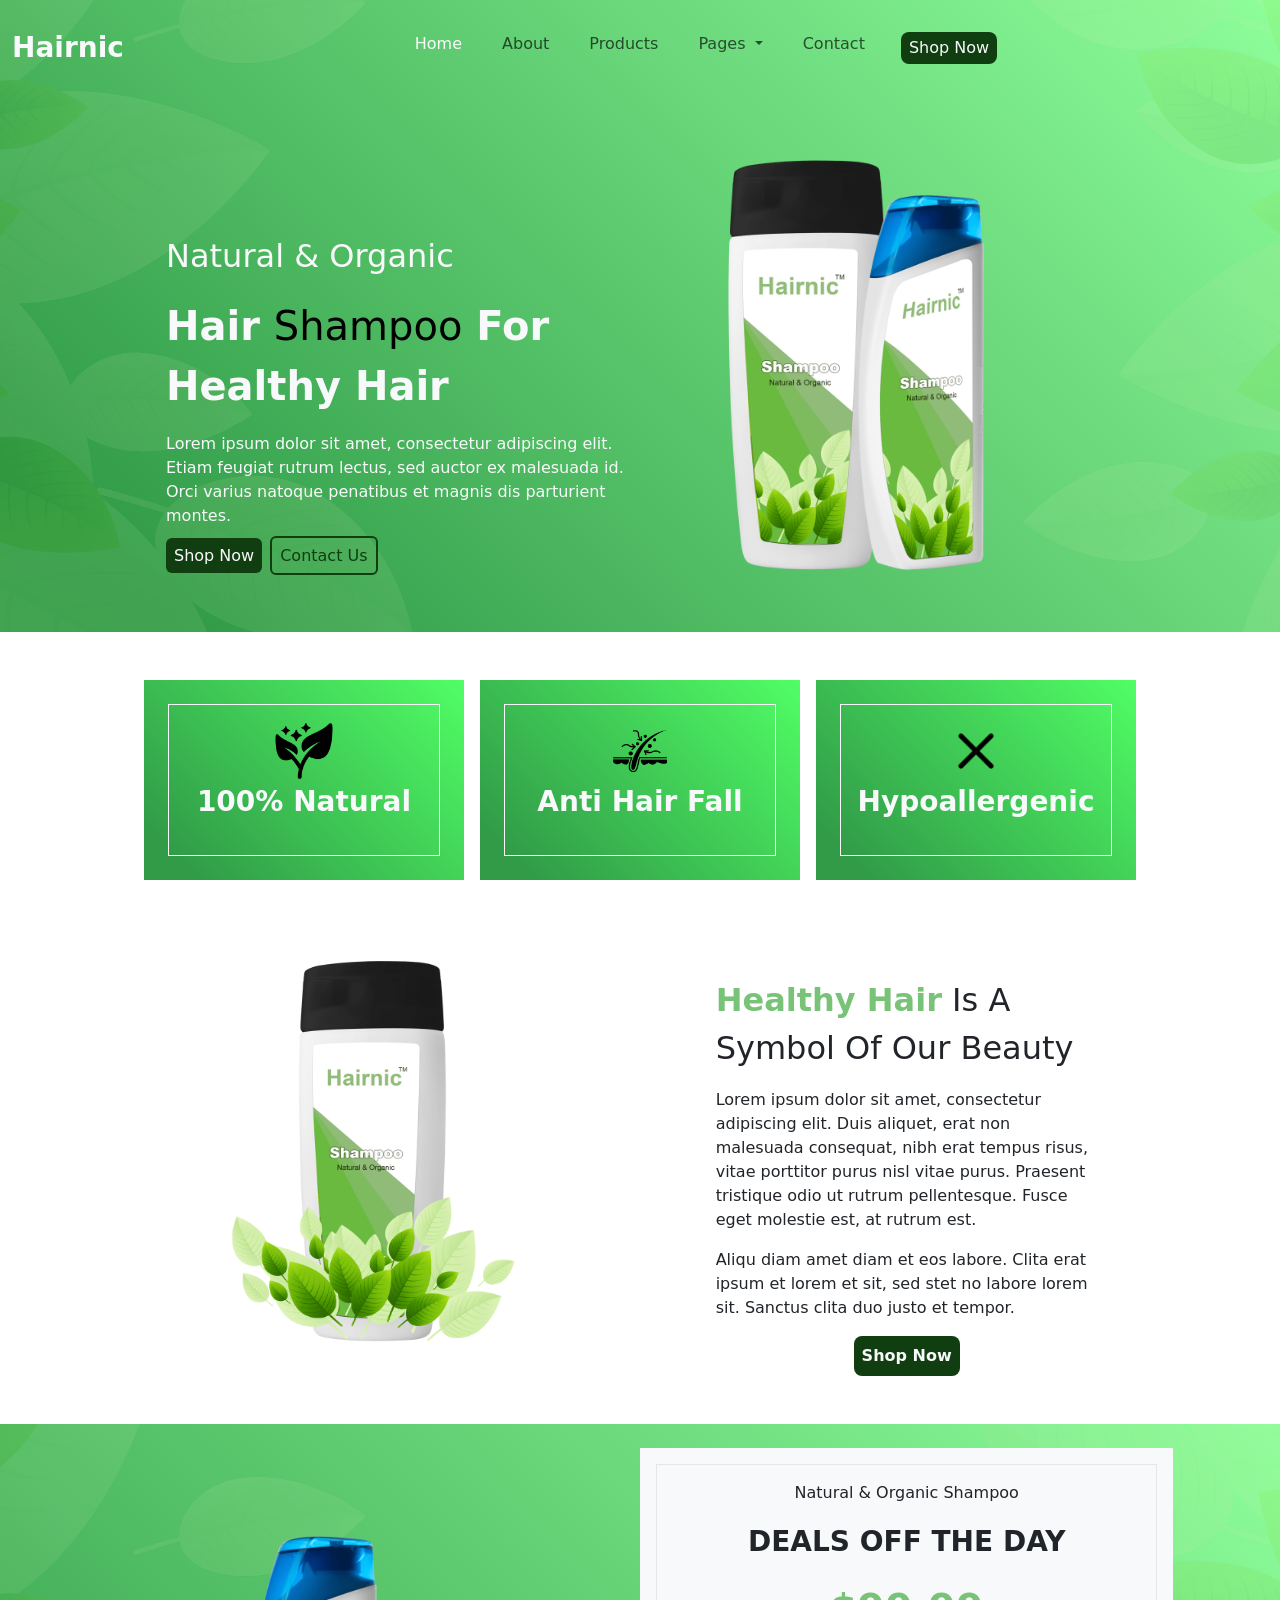
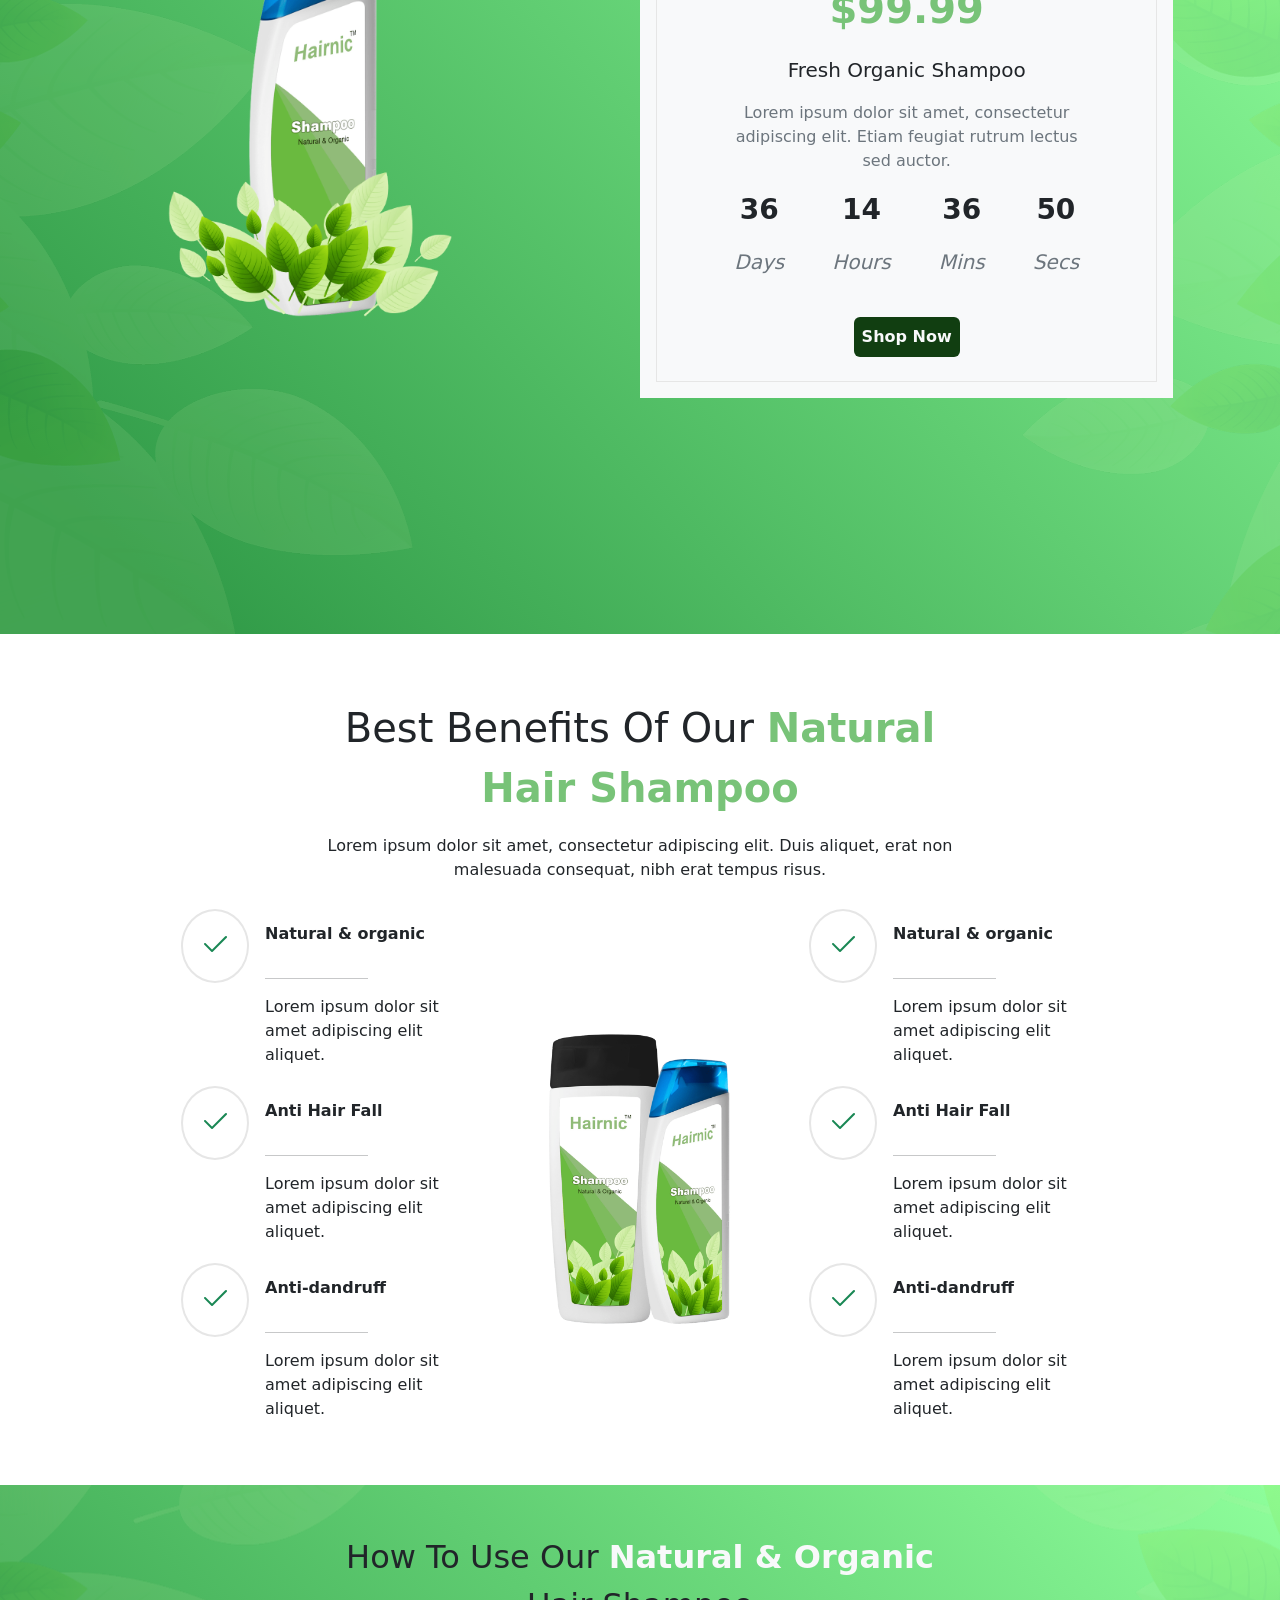
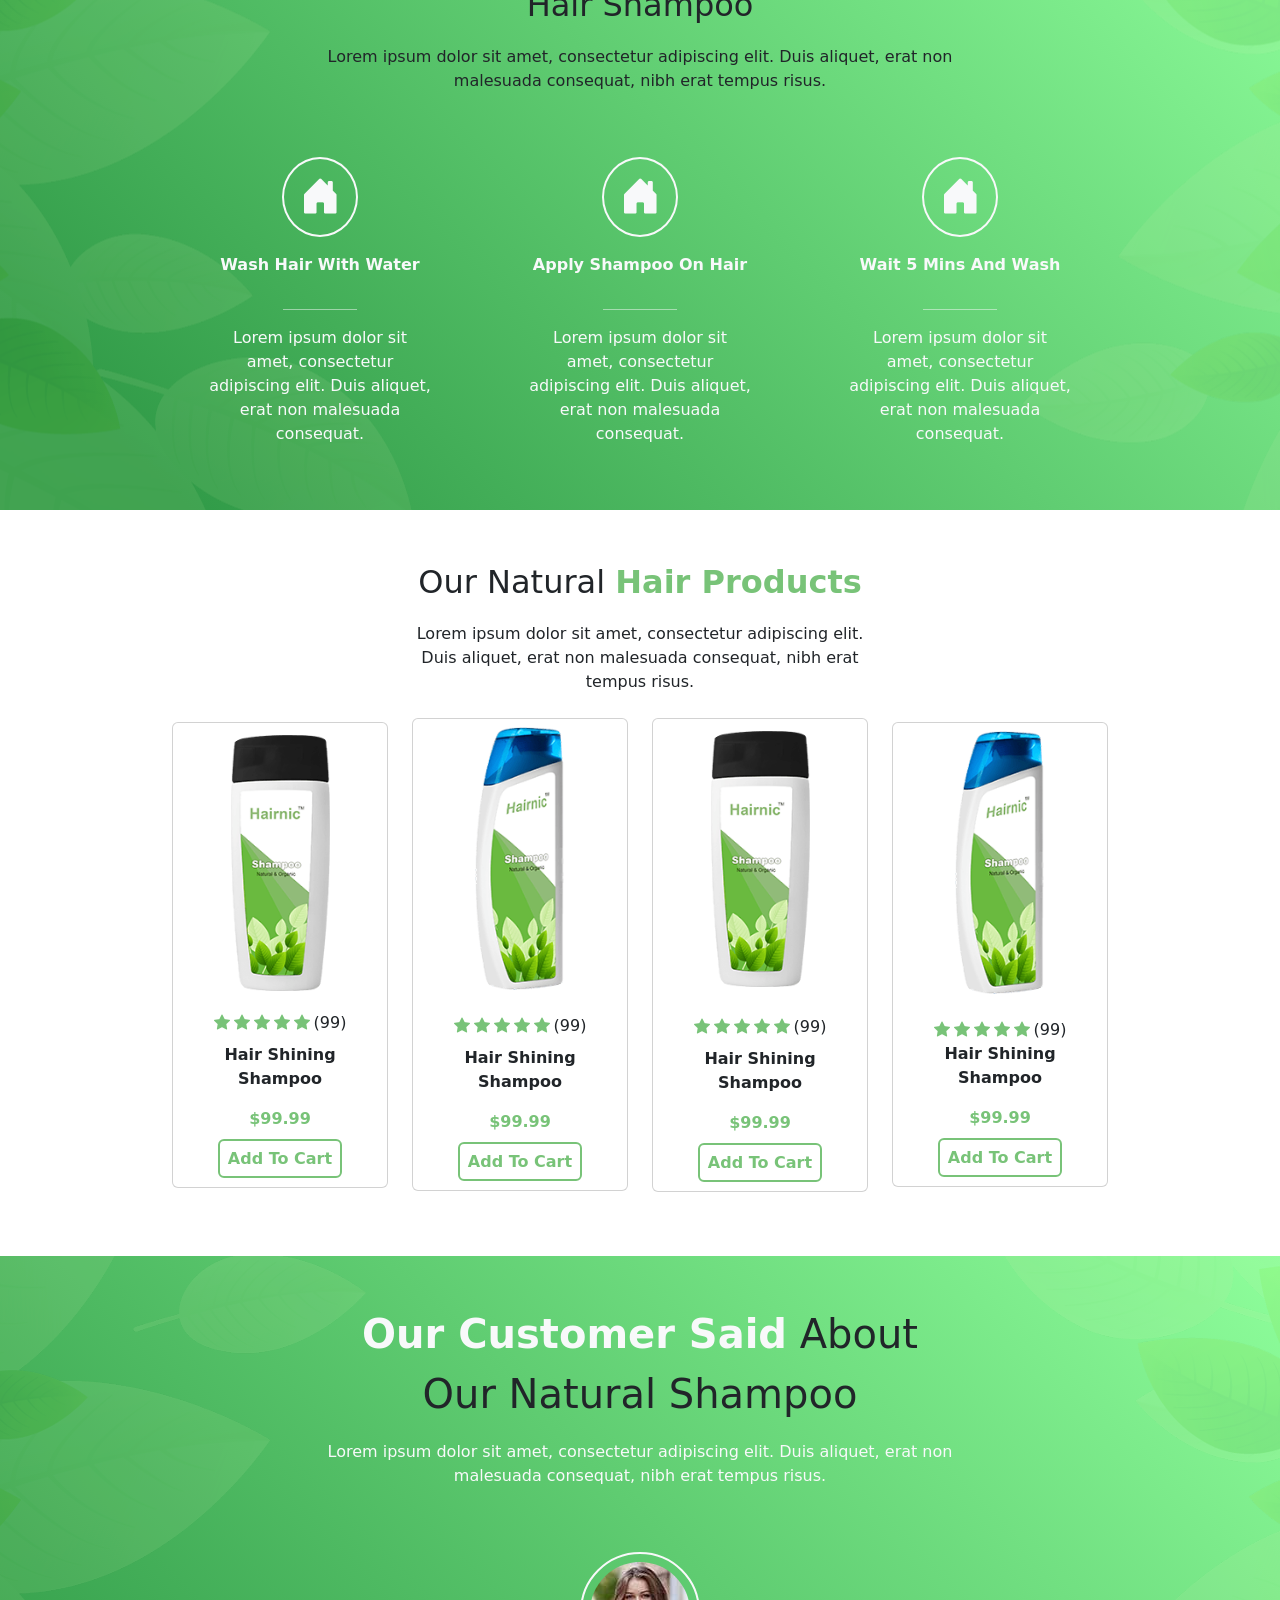
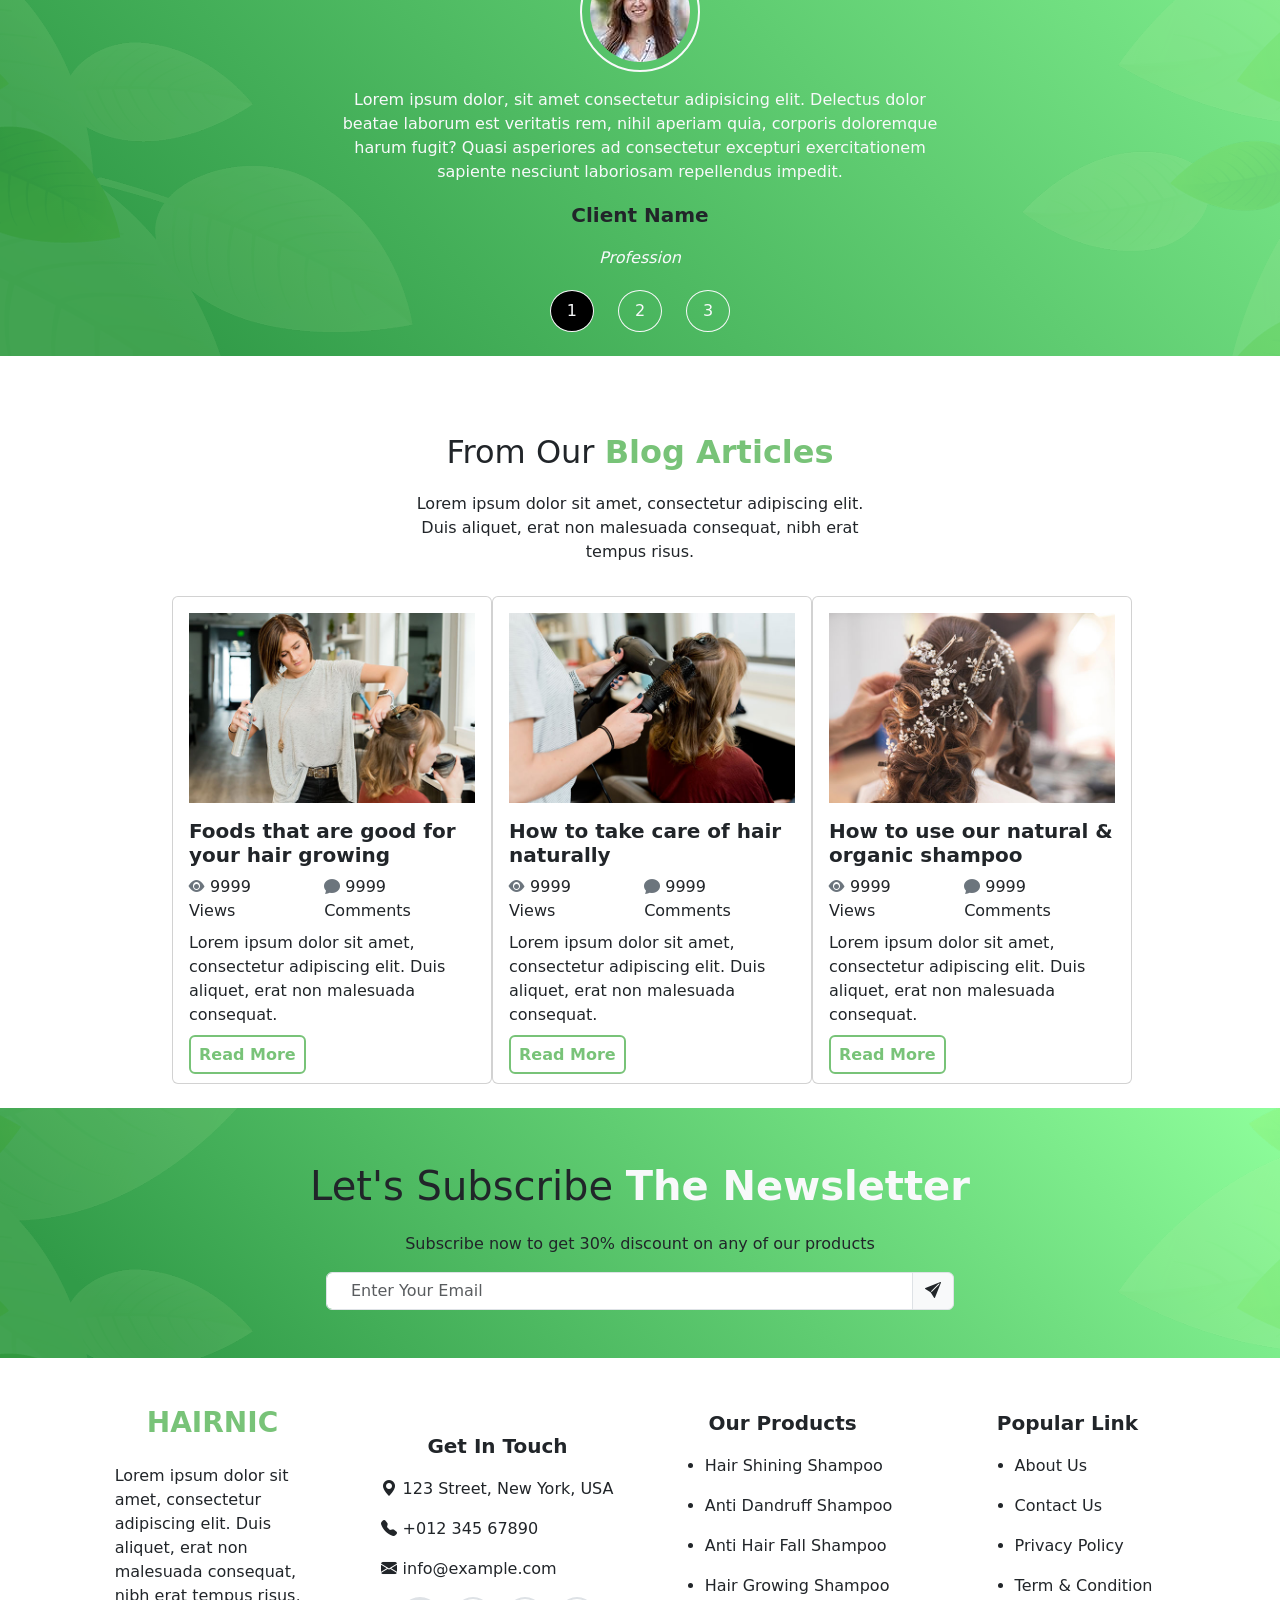
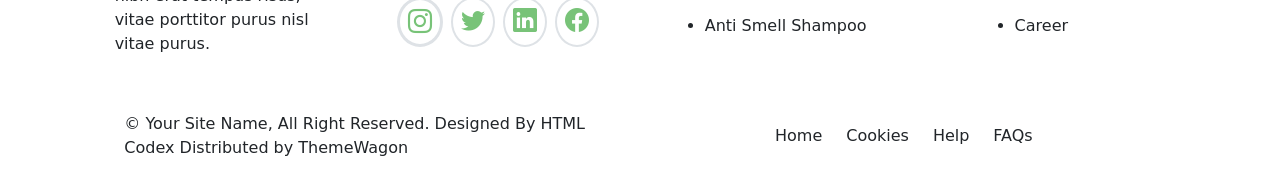
<file: Hairnic خارجی کامل/index.html>
<!doctype html>
<html lang="en">
  <head>
    <meta charset="utf-8">
    <meta name="viewport" content="width=device-width, initial-scale=1">
    <title>Harinic</title>
    <link rel="stylesheet" href="style.css">
    <link href="https://cdn.jsdelivr.net/npm/bootstrap@5.3.2/dist/css/bootstrap.min.css" rel="stylesheet" integrity="sha384-T3c6CoIi6uLrA9TneNEoa7RxnatzjcDSCmG1MXxSR1GAsXEV/Dwwykc2MPK8M2HN" crossorigin="anonymous">
    <link rel="stylesheet" href="https://cdn.jsdelivr.net/npm/bootstrap-icons@1.11.3/font/bootstrap-icons.min.css">
  </head>
  <body>
    <!--Header-->
    <div class="w-100 bg h-auto">
    <div class="w-100 bg1 h-auto">
      <!--NAV(LG)-->
      <nav class="navbar navbar-expand-lg bg-body-transparent d-none d-lg-block mb-3">
        <div class="container-fluid d-flex flex-row justify-content-around">
          <a class="navbar-brand text-light fw-bold fs-3 " href="index.html">Hairnic</a>
          <button class="navbar-toggler" type="button" data-bs-toggle="collapse" data-bs-target="#navbarSupportedContent" aria-controls="navbarSupportedContent" aria-expanded="false" aria-label="Toggle navigation">
            <span class="navbar-toggler-icon"></span>
          </button>
          <div class="collapse navbar-collapse d-flex justify-content-center" id="navbarSupportedContent">
            <ul class="navbar-nav  mb-2 mb-lg-0 gap-4 mt-3">
              <li class="nav-item">
                <a class="nav-link active text-light fw-medium" aria-current="page" href="index.html">Home</a>
              </li>
              <li class="nav-item ">
                <a class="nav-link fw-medium " href="About.html">
                  <p class="goojeh">About</p></a>
              </li>
              <li class="nav-item">
                <a class="nav-link fw-medium" href="Products.html">
                  <p class="goojeh">Products</p></a>
              </li>
              <li class="nav-item dropdown">
                <a class="nav-link dropdown-toggle fw-medium" href="#" role="button" data-bs-toggle="dropdown" aria-expanded="false">
                 Pages
                </a>
                <ul class="dropdown-menu">
                  <li><a class="dropdown-item" href="Features.html">Features</a></li>
                  <li><a class="dropdown-item" href="How to use.html">How to use</a></li>
                  <li><a class="dropdown-item" href="Testimonial.html">Testimonial</a></li>
                  <li><a class="dropdown-item" href="BlogArticles.html">Blog Articles</a></li>
                  <li><a class="dropdown-item" href="404Page.html">404 Page</a></li>
                </ul>
              </li>
              <li class="nav-item ">
                <a class="nav-link fw-medium " href="Contact.html">
                  <p class="goojeh">Contact</p>
                </a>
              </li>
              <li class="nav-item   ">
                <a class="nav-link fw-medium px-1 " href="Contact.html">
                  <p class="bg2 text-light px-2 py-1 rounded-3 hover">Shop Now</p>
                </a>
              </li>
            </ul>
          </div>
        </div>
      </nav>
      <!--NAV(SM)-->
            <nav class="navbar navbar-expand-lg bg-body-transparent d-lg d-lg-none">
        <div class="container-fluid ">
          <a class="navbar-brand text-light fw-bold fs-3 " href="index.html">Hairnic</a>
          <button class="navbar-toggler" type="button" data-bs-toggle="collapse" data-bs-target="#navbarSupportedContent" aria-controls="navbarSupportedContent" aria-expanded="false" aria-label="Toggle navigation">
            <span class="navbar-toggler-icon"></span>
          </button>
          <div class="collapse navbar-collapse " id="navbarSupportedContent">
            <ul class="navbar-nav me-auto  mb-2 mb-lg-0 ">
              <li class="nav-item">
                <a class="nav-link active text-light fw-medium" aria-current="page" href="index.html">Home</a>
              </li>
              <li class="nav-item">
                <a class="nav-link fw-medium" href="About.html">About</a>
              </li>
              <li class="nav-item">
                <a class="nav-link fw-medium" href="Products.html">Products</a>
              </li>
              <li class="nav-item dropdown">
                <a class="nav-link dropdown-toggle fw-medium" href="#" role="button" data-bs-toggle="dropdown" aria-expanded="false">
                  Pages
                </a>
                <ul class="dropdown-menu">
                  <li><a class="dropdown-item" href="Features.html">Features</a></li>
                  <li><a class="dropdown-item" href="How to use.html">How to use</a></li>
                  <li><a class="dropdown-item" href="Testimonial.html">Testimonial</a></li>
                  <li><a class="dropdown-item" href="BlogArticles.html">Blog Articles</a></li>
                  <li><a class="dropdown-item" href="404Page.html">404 Page</a></li>
                </ul>
              </li>
              <li class="nav-item">
                <a class="nav-link fw-medium" href="Contact.html">Contact</a>
              </li>
              <li class="nav-item ">
                <a class="nav-link fw-medium" href="Contact.html">Shop Now</a>
              </li>
            </ul>
          </div>
        </div>
      </nav>
      <!--TITLE-->
    <div class="container">
      <!--Title(LG)-->
          <div class="row d-flex flex-row-reverse justify-content-around d-none d-lg-inline-flex">
      <div class="col-6">
        <img src="img/shampoo.png" alt="" class="w-75 mt-5 mb-5">
      </div>
      <div class="col-6 p-5 mt-4">
        <p class="text-light fs-2 ms-5 fw-lighter mt-5">Natural & Organic</p>
        <p class="text-light ms-5 fs-1 fw-bold w-100">Hair <span class="text-black fw-lighter">Shampoo</span> For Healthy Hair</p>
        <p class="text-light ms-5 w-100">Lorem ipsum dolor sit amet, consectetur adipiscing elit. Etiam feugiat rutrum lectus, sed auctor ex malesuada id. Orci varius natoque penatibus et magnis dis parturient montes.</p>
        <div class="d-flex flex-row mt-3">
          <p>
          <a class="ms-5 text-decoration-none fw-medium text-light bg2 p-2 rounded-2" href="index.html">Shop Now</a>
        </p>
        <p>
          <a class="ms-2 text-decoration-none fw-medium p-2 rounded-2 border1 color hover2" href="index.html">Contact Us</a>
        </p>
      </div>
      </div>
          </div>
        <!--Title(SM)-->
        <div class="container-fluid ">
          <div class="row d-inline-flex d-lg-none d-flex flex-column-reverse justify-content-center align-items-center">
      <div class="col-10 d-flex justify-content-center pb-4">
        <img src="img/shampoo.png" alt="" class="w-75 mt-3">
      </div>
      <div class="col-10 d-flex flex-column justify-content-center">
        <p class="text-light fs-2 fw-lighter mt-5 text-center">Natural & Organic</p>
        <p class="text-light  fs-1 fw-bold text-center" >Hair <span class="text-black fw-lighter">Shampoo</span> For Healthy Hair</p>
        <div class="d-flex flex-row justify-content-center align-items-center mt-3">
          <p>
          <a class=" text-decoration-none fw-medium text-light bg2 p-2 rounded-2" href="#">Shop Now</a>
        </p>
        <p>
          <a class="ms-2 text-decoration-none fw-medium p-2 rounded-2 border1 color hover2" href="#">Contact Us</a>
        </p>
      </div>
      </div>
    </div>
        </div>
    </div>
 <div>
 </div>
    </div>
    </div>
    <!--MAIN-->
    <!--Main1(Info & Advantages)-->
    <div class="container-fluid bg-transparent mt-5 mb-5">
    <div class="row d-flex flex-row-reverse justify-content-center gap-3">
    <div class="col-lg-3 col-9 bg-pattern p-4">
    <div class="d-flex flex-column justify-content-center text-center align-items-center p-3 fs-3 border border-light">
      <img src="img/close.png" alt="" class="w-25">
      <p class="text-light fw-bold">Hypoallergenic</p>
    </div>
    </div>
    <div class="col-lg-3 col-9 bg-pattern p-4">
      <div class="d-flex flex-column justify-content-center text-center align-items-center p-3 fs-3 border border-light">
        <img src="img/anti-hair.png" alt="" class="w-25">
        <p class="text-light fw-bold">Anti Hair Fall</p>
      </div>
      </div>
      <div class="col-lg-3 col-9 bg-pattern p-4">
        <div class="d-flex flex-column justify-content-center align-items-center text-center p-3 fs-3 border border-light">
          <img src="img/fresh.png" alt="" class="w-25">
          <p class="text-light fw-bold">100% Natural</p>
        </div>
        </div>
    </div>
    </div>
    <div class="container-fluid mt-5 mb-5">
      <div class="row d-flex justify-content-center">
        <div class="col-lg-5 col-10 d-flex justify-content-center align-items-center">
        <img src="img/shampoo-1.png" alt="" class="w-75 ">
      </div>
      <div class="col-lg-5 mt-5 col-10 d-flex flex-column justify-content-center align-items-center">
        <p class="fs-2 fw-light w-75 "> <span class="fw-bold color1">Healthy Hair</span> Is A Symbol Of Our Beauty</p>
        <p class="w-75 mb-3">Lorem ipsum dolor sit amet, consectetur adipiscing elit. Duis aliquet, erat non malesuada consequat, nibh erat tempus risus, vitae porttitor purus nisl vitae purus. Praesent tristique odio ut rutrum pellentesque. Fusce eget molestie est, at rutrum est.</p>
       <p class="w-75">Aliqu diam amet diam et eos labore. Clita erat ipsum et lorem et sit, sed stet no labore lorem sit. Sanctus clita duo justo et tempor.</p>
       <a href="index.html" class="bg2 rounded-3 text-light p-2 text-decoration-none hover fw-bold" >Shop Now</a>
      </div>
    </div>
      </div>
      <!--Main2(Deadline)-->
      <div class="w-100 b_g">
        <div class="w-100 bg_1">
          <div class="container-fluid">
          <div class="row d-flex justify-content-center align-items-center">
            <div class="col-lg-5 col-10 d-flex justify-content-center align-items-center mt-5 mb-3 d-none d-lg-block">
              <img src="img/shampoo-2.png" alt="" class="w-75">
            </div>
            <div class="col-lg-5 col-10 bg-light p-3 mt-4">
              <div class="d-flex flex-column justify-content-center align-items-center border2">
                <p class="px-2 mt-3 text-dark">Natural & Organic Shampoo</p>
                <p class="fw-bold text-dark fs-3">DEALS OFF THE DAY</p>
                <p class="fw-bold fs-1 color1">$99.99</p>
                <p class="text-dark fs-5 fw-medium">Fresh Organic Shampoo</p>
                <p class="text-secondary text-center w-75">Lorem ipsum dolor sit amet, consectetur adipiscing elit. Etiam feugiat rutrum lectus sed auctor.</p>
                <div class="d-flex flex-row justify-content-center align-items-center gap-5 text-dark">
                <div class="d-flex flex-column justify-content-center align-items-center">
                <p class="fw-bold fs-3">36</p>
                <p class="fs-5 text-secondary"><i>Days</i></p>
                </div>
                <div class="d-flex flex-column justify-content-center align-items-center">
                  <p class="fw-bold fs-3">14</p>
                  <p class="fs-5 text-secondary"><i>Hours</i></p>
                </div>
                <div class="d-flex flex-column justify-content-center align-items-center">
                  <p class="fw-bold fs-3">36</p>
                  <p class="fs-5 text-secondary"><i>Mins</i></p>
                </div>
                <div class="d-flex flex-column justify-content-center align-items-center">
                  <p class="fw-bold fs-3">50</p>
                  <p class="fs-5 text-secondary"><i>Secs</i></p>
                </div>
                </div>
                <button class="mt-4 mb-4 p-2 fw-bold text-light bg2 border-0 rounded-2 hover">Shop Now</button>
              </div>
            
            </div>
          </div>
          </div>
        </div>
      </div>
      <!--Main3(Benefits)-->
      <div class="mt-5 w-100 container-fluid">
        <div class="d-flex flex-column justify-content-center align-items-center mb-4">
          <p class="mt-3 fs-1 fw-light text-center w-50">Best Benefits Of Our <span class="fw-bold color1">Natural Hair Shampoo</span> </p>
          <p class="text-center w-50 ">Lorem ipsum dolor sit amet, consectetur adipiscing elit. Duis aliquet, erat non malesuada consequat, nibh erat tempus risus.</p>
        </div>
        <div class="d-flex flex-row justify-content-center align-items-center container-fluid">
         <div class="row d-flex flex-row justify-content-center align-items-center">
         <div class="col-xl-3 col-lg-4 col-10 mb-5">
         <div class="d-flex flex-column justify-content-center align-items-center w-100">
         <div class="d-flex flex-row gap-3">
          <div>
            <i class="bi bi-check2 text-success fs-2 border-2 rounded-circle border2 p-3 fw-bolder mt-3"></i>
          </div>
          <div class="d-flex flex-column justify-content-center align-items">
           <p class="fw-bold text-dark">Natural & organic</p>
           <hr class="w-50 fw-bold opacity-25">
           <p >Lorem ipsum dolor sit amet adipiscing elit aliquet.</p>
          </div>
         </div>
         <div class="d-flex flex-row gap-3 mt-3">
          <div>
            <i class="bi bi-check2 text-success fs-2 border-2 rounded-circle border2 p-3 fw-bolder mt-3"></i>
          </div>
          <div class="d-flex flex-column justify-content-center align-items">
           <p class="fw-bold text-dark">Anti Hair Fall</p>
           <hr class="w-50 fw-bold opacity-25">
           <p >Lorem ipsum dolor sit amet adipiscing elit aliquet.</p>
          </div>
         </div>
         <div class="d-flex flex-row gap-3 mt-3">
          <div>
            <i class="bi bi-check2 text-success fs-2 border-2 rounded-circle border2 p-3 fw-bolder mt-3"></i>
          </div>
          <div class="d-flex flex-column justify-content-center align-items">
           <p class="fw-bold text-dark">Anti-dandruff</p>
           <hr class="w-50 fw-bold opacity-25">
           <p >Lorem ipsum dolor sit amet adipiscing elit aliquet.</p>
          </div>
         </div>
         </div> 
         </div>
         <div class="col-xl-3 col-lg-4 col-10 mb-5">
          <img src="img/shampoo.png" alt="" class="w-100">
         </div>
         <div class="col-xl-3 col-lg-4 col-10 mb-5">
          <div class="d-flex flex-column justify-content-center align-items-center w-100">
            <div class="d-flex flex-row gap-3">
             <div>
               <i class="bi bi-check2 text-success fs-2 border-2 rounded-circle border2 p-3 fw-bolder mt-3"></i>
             </div>
             <div class="d-flex flex-column justify-content-center align-items">
              <p class="fw-bold text-dark">Natural & organic</p>
              <hr class="w-50 fw-bold opacity-25">
              <p >Lorem ipsum dolor sit amet adipiscing elit aliquet.</p>
             </div>
            </div>
            <div class="d-flex flex-row gap-3 mt-3">
             <div>
               <i class="bi bi-check2 text-success fs-2 border-2 rounded-circle border2 p-3  mt-3"></i>
             </div>
             <div class="d-flex flex-column justify-content-center align-items">
              <p class="fw-bold text-dark">Anti Hair Fall</p>
              <hr class="w-50 fw-bold opacity-25">
              <p >Lorem ipsum dolor sit amet adipiscing elit aliquet.</p>
             </div>
            </div>
            <div class="d-flex flex-row gap-3 mt-3">
             <div class="fw-bolder">
               <i class="bi bi-check2 text-success fs-2 border-2 rounded-circle border2 p-3  mt-3"></i>
             </div>
             <div class="d-flex flex-column justify-content-center align-items">
              <p class="fw-bold text-dark">Anti-dandruff</p>
              <hr class="w-50 fw-bold opacity-25">
              <p >Lorem ipsum dolor sit amet adipiscing elit aliquet.</p>
             </div>
            </div>
            </div> 
          </div>
         </div>
        </div>
      </div>
      <!--Main4(How to use)-->
      <div class="w-100 b_g h-auto">
        <div class="w-100 bg_1 h-auto mb-4">
          <div class="container-fluid">
            <div class="d-flex flex-column justify-content-center align-items-center">
             <p class="mt-5 text-dark fs-2 fw-light text-center w-50">How To Use Our <span class="fw-bold text-light">Natural & Organic</span>  Hair Shampoo</p>
             <p class="text-dark  text-center w-75 d-block d-lg-none">Lorem ipsum dolor sit amet, consectetur adipiscing elit. Duis aliquet, erat non malesuada consequat, nibh erat tempus risus.</p>
             <p class="text-dark  text-center w-50 d-none d-lg-block">Lorem ipsum dolor sit amet, consectetur adipiscing elit. Duis aliquet, erat non malesuada consequat, nibh erat tempus risus.</p>
            </div>
            <div class=" mt-5 ">
               <div class="row d-flex flex-row justify-content-center align-items-center  ">
              <div class="col-xl-3 col-lg-4 col-10 d-flex flex-column justify-content-center align-items-center mb-5">
                <i class="bi bi-house-door-fill text-light fs-1 border border-2 border-light rounded-circle px-3 py-2 position-relative"></i>
                <p class="fw-bold text-light text-center mt-3">Wash Hair With Water</p>
                <hr class="w-25 fw-bolder text-center text-light opacity-50">
                <p class="text-center w-75 text-light">Lorem ipsum dolor sit amet, consectetur adipiscing elit. Duis aliquet, erat non malesuada consequat.</p>
              </div>
              <div class="col-xl-3 col-lg-4 col-10 d-flex flex-column justify-content-center align-items-center mb-5">
                <i class="bi bi-house-door-fill text-light fs-1 border border-2 border-light rounded-circle px-3 py-2 position-relative"></i>
                <p class="fw-bold text-light text-center mt-3">Apply Shampoo On Hair</p>
                <hr class="w-25 fw-bolder text-center text-light opacity-50">
                <p class="text-center w-75 text-light">Lorem ipsum dolor sit amet, consectetur adipiscing elit. Duis aliquet, erat non malesuada consequat.</p>
              </div>
              <div class="col-xl-3 col-lg-4 col-10 d-flex flex-column justify-content-center align-items-center mb-5">
                <i class="bi bi-house-door-fill text-light fs-1 border border-2 border-light rounded-circle px-3 py-2 position-relative"></i>
                <p class="fw-bold text-light text-center mt-3">Wait 5 Mins And Wash</p>
                <hr class="w-25 fw-bolder text-center text-light opacity-50">
                <p class="text-center w-75 text-light">Lorem ipsum dolor sit amet, consectetur adipiscing elit. Duis aliquet, erat non malesuada consequat.</p>
              </div>
            </div>
            </div>
           
          </div>
        </div>
      </div>
      <!--Main5(Products)-->
      <div class="container-fluid w-75 mb-5">
        <div class="d-flex flex-column justify-content-center align-items-center ">
         <p class="mt-4 mb-3 fs-2 fw-light">Our Natural <span class="fw-bold color1">Hair Products</span></p>
         <p class="text-center w-50 mb-4">Lorem ipsum dolor sit amet, consectetur adipiscing elit. Duis aliquet, erat non malesuada consequat, nibh erat tempus risus.</p>
        </div>
      <div class="row d-flex flex-row justify-content-center align-items-center">
        <div class="col-xl-3 col-lg-6 col-10 d-flex justify-content-center align-items-center mb-3">
          <div class="card d-flex justify-content-center align-items-center hover_Shadow" style="width: 18rem;">
            <img src="img/product-1.png" class="card-img-top w-50 p-1 mt-2 " alt="...">
            <div class="card-body text-center">
              <div class="d-flex flex-row justify-content-center align-items-center gap-1">
                <i class="bi bi-star-fill color1"></i>
                <i class="bi bi-star-fill color1"></i>
                <i class="bi bi-star-fill color1"></i>
                <i class="bi bi-star-fill color1"></i>
                <i class="bi bi-star-fill color1"></i>
                <span>(99)</span>
              </div>
              <p class="card-text fw-bold mt-2">Hair Shining Shampoo</p>
              <p class="card-text fw-bold color1">$99.99</p>
              <a href="index" class="text-decoration-none fw-bold color1 border3 p-2 rounded-2 mb-2 hover3">Add To Cart</a>
            </div>
          </div>
        </div>
        <div class="col-xl-3 col-lg-6 col-10 d-flex justify-content-center align-items-center mb-3 ">
          <div class="card d-flex justify-content-center align-items-center hover_Shadow" style="width: 18rem; ">
            <img src="img/product-2.png" class="card-img-top w-50 p-2" alt="...">
            <div class="card-body text-center">
              <div class="d-flex flex-row justify-content-center align-items-center gap-1">
                <i class="bi bi-star-fill color1"></i>
                <i class="bi bi-star-fill color1"></i>
                <i class="bi bi-star-fill color1"></i>
                <i class="bi bi-star-fill color1"></i>
                <i class="bi bi-star-fill color1"></i>
                <span>(99)</span>
              </div>
              <p class="card-text fw-bold mt-2">Hair Shining Shampoo</p>
              <p class="card-text fw-bold color1 ">$99.99</p>
              <a href="index" class="text-decoration-none fw-bold color1 border3 p-2 rounded-2 hover3">Add To Cart</a>
            </div>
          </div>
        </div>
        <div class="col-xl-3 col-lg-6 col-10 d-flex justify-content-center align-items-center mb-3">
          <div class="card d-flex justify-content-center align-items-center hover_Shadow" style="width: 18rem;">
            <img src="img/product-1.png" class="card-img-top w-50 p-1 mt-2 " alt="...">
            <div class="card-body text-center">
              <div class="d-flex flex-row justify-content-center align-items-center gap-1 mt-2">
                <i class="bi bi-star-fill color1"></i>
                <i class="bi bi-star-fill color1"></i>
                <i class="bi bi-star-fill color1"></i>
                <i class="bi bi-star-fill color1"></i>
                <i class="bi bi-star-fill color1"></i>
                <span>(99)</span>
              </div>
              <p class="card-text fw-bold mt-2">Hair Shining Shampoo</p>
              <p class="card-text fw-bold color1 mt-3">$99.99</p>
              <a href="index" class="text-decoration-none fw-bold color1 border3 p-2 rounded-2  mb-3 hover3">Add To Cart</a>
            </div>
          </div>
        </div>
        <div class="col-xl-3 col-lg-6 col-10 d-flex justify-content-center align-items-center mb-3">
          <div class="card d-flex justify-content-center align-items-center hover_Shadow" style="width: 18rem;">
            <img src="img/product-2.png" class="card-img-top w-50 p-2 " alt="...">
            <div class="card-body text-center">
              <div class="d-flex flex-row justify-content-center align-items-center gap-1">
                <i class="bi bi-star-fill color1"></i>
                <i class="bi bi-star-fill color1"></i>
                <i class="bi bi-star-fill color1"></i>
                <i class="bi bi-star-fill color1"></i>
                <i class="bi bi-star-fill color1"></i>
                <span>(99)</span>
              </div>
              <p class="card-text fw-bold ">Hair Shining Shampoo</p>
              <p class="card-text fw-bold color1">$99.99</p>
              <a href="index.html" class="text-decoration-none fw-bold color1 border3 p-2 rounded-2 hover3">Add To Cart</a>
            </div>
          </div>
        </div>
      </div>
      </div>
      <!--Main6(Costumer)-->
      <div class="w-100 b_g h-auto">
        <div class="w-100 bg_1 h-auto mb-4">
          <div class="container-fluid">
            <div class="d-flex flex-column justify-content-center align-items-center">
             <p class="mt-5 text-dark fs-1 fw-light text-center w-50"><span class="text-light fw-bold">Our Customer Said</span> About Our Natural Shampoo</p>
             <p class="text-light w-50 text-center d-none d-lg-block">Lorem ipsum dolor sit amet, consectetur adipiscing elit. Duis aliquet, erat non malesuada consequat, nibh erat tempus risus.</p>
             <p class="text-light w-75 text-center d-block d-lg-none">Lorem ipsum dolor sit amet, consectetur adipiscing elit. Duis aliquet, erat non malesuada consequat, nibh erat tempus risus.</p>
            </div>
              <div class="d-flex flex-column justify-content-center align-items-center mt-5">
                <div class=" border border-2 border-light rounded-circle">
                  <img src="img/testimonial-1.jpg" alt="" class="rounded-circle p-2 position-relative photo">
                  </div>
                  <p class="text-center text-light w-50 mt-3 d-none d-lg-block info position-relative">Lorem ipsum dolor, sit amet consectetur adipisicing elit. Delectus dolor beatae laborum est veritatis rem, nihil aperiam quia, corporis doloremque harum fugit? Quasi asperiores ad consectetur excepturi exercitationem sapiente nesciunt laboriosam repellendus impedit.</p>
                  <p class="text-center text-light w-75 mt-3 d-block d-lg-none info position-relative">Lorem ipsum dolor, sit amet consectetur adipisicing elit. Delectus dolor beatae laborum est veritatis rem, nihil aperiam quia, corporis doloremque harum fugit? Quasi asperiores ad consectetur excepturi exercitationem sapiente nesciunt laboriosam repellendus impedit.</p>
                  <p class="text-dark fw-bold fs-5">Client Name</p>
                  <p class="text-light "><i>Profession</i></p>
                 <div class="d-flex flex-row justify-content-center align-items-center gap-4 mb-4">
                 <div>
                  <a class=" btn num1 text-decoration-none text-light px-3 py-2 d-flex justify-content-center align-items-center mt-1 border border-1 border-light rounded-circle">1</a>
                </div>
                 <div>
                  <a class="btn num2 text-decoration-none text-light px-3 py-2 d-flex justify-content-center align-items-center mt-1 border border-1 border-light rounded-circle">2</a>
                </div>
                 <div>
                  <a class=" btn num3 text-decoration-none text-light px-3 py-2 d-flex justify-content-center align-items-center mt-1 border border-1 border-light rounded-circle">3</a>
                </div>
                 </div>
                </div>
                
              </div>
          </div>
        </div>
      <!--Main7(BlogArticle)-->
      <div class="w-75 container-fluid mb-4">
        <div class="d-flex flex-column justify-content-center align-items-center">
          <p class="text-dark fw-light text-center fs-2 mt-5">From Our <span class="color1 fw-bold">Blog Articles</span> </p>
          <p class="d-none d-lg-block w-50 text-center">Lorem ipsum dolor sit amet, consectetur adipiscing elit. Duis aliquet, erat non malesuada consequat, nibh erat tempus risus.</p>
          <p class="d-bolck d-lg-none w-75 text-center">Lorem ipsum dolor sit amet, consectetur adipiscing elit. Duis aliquet, erat non malesuada consequat, nibh erat tempus risus.</p>
        </div>
        <div class="row d-flex justify-content-center align-items-center">
         <div class="col-lg-6 col-xl-4 col-10 mt-3">
          <div class="card  hover_Shadow" style="width: 20rem;">
            <img src="img/blog-1.jpg" class="card-img-top px-3 pt-3" alt="...">
            <div class="card-body">
              <h5 class="card-title fw-bold">Foods that are good for your hair growing</h5>
              <div class="card-text">
               <div class="d-flex flex-row gap-4">
                <div>
                  <i class="bi bi-eye-fill text-secondary"></i>
                  <span>9999 Views</span>
                </div>
                <div>
                  <i class="bi bi-chat-fill text-secondary"></i>
                  <span>9999 Comments</span>
                </div>
               </div>
              </div>
              <p class="card-text mt-2">Lorem ipsum dolor sit amet, consectetur adipiscing elit. Duis aliquet, erat non malesuada consequat.</p>
              <a href="index.html" class="text-decoration-none fw-bold color1 border3 p-2 rounded-2 mb-2 hover3">Read More</a>
            </div>
          </div>
         </div>
         <div class="col-lg-6 col-xl-4 col-10 mt-3">
          <div class="card  hover_Shadow" style="width: 20rem;">
            <img src="img/blog-2.jpg" class="card-img-top px-3 pt-3" alt="...">
            <div class="card-body">
              <h5 class="card-title fw-bold">How to take care of hair naturally</h5>
              <div class="card-text">
               <div class="d-flex flex-row gap-4">
                <div>
                  <i class="bi bi-eye-fill text-secondary"></i>
                  <span>9999 Views</span>
                </div>
                <div>
                  <i class="bi bi-chat-fill text-secondary"></i>
                  <span>9999 Comments</span>
                </div>
               </div>
              </div>
              <p class="card-text mt-2">Lorem ipsum dolor sit amet, consectetur adipiscing elit. Duis aliquet, erat non malesuada consequat.</p>
              <a href="index.html" class="text-decoration-none fw-bold color1 border3 p-2 rounded-2 mb-2 hover3">Read More</a>
            </div>
          </div>
         </div>
         <div class="col-lg-6 col-xl-4 col-10 mt-3">
          <div class="card  hover_Shadow" style="width: 20rem;">
            <img src="img/blog-3.jpg" class="card-img-top px-3 pt-3" alt="...">
            <div class="card-body">
              <h5 class="card-title fw-bold">How to use our natural & organic shampoo</h5>
              <div class="card-text">
               <div class="d-flex flex-row gap-4">
                <div>
                  <i class="bi bi-eye-fill text-secondary"></i>
                  <span>9999 Views</span>
                </div>
                <div>
                  <i class="bi bi-chat-fill text-secondary"></i>
                  <span>9999 Comments</span>
                </div>
               </div>
              </div>
              <p class="card-text mt-2">Lorem ipsum dolor sit amet, consectetur adipiscing elit. Duis aliquet, erat non malesuada consequat.</p>
              <a href="index.html" class="text-decoration-none fw-bold color1 border3 p-2 rounded-2 mb-2 hover3">Read More</a>
            </div>
          </div>
         </div>
        </div>
      </div>
      <!--Main8(Newsteller)-->
      <div class="w-100 b_g h-auto mb-4">
        <div class="w-100 bg_1 h-auto ">
          <div class="container-fluid">
            <div class="d-flex flex-column justify-content-center align-items-center">
             <p class="mt-5 text-dark fs-1 fw-light">Let's Subscribe <span class="fw-bold text-light">The Newsletter</span></p>
             <p class="text-dark ">Subscribe now to get 30% discount on any of our products</p>
             <div class="input-group mb-3 w-50 mb-5">
              <input type="text" class="form-control px-4" aria-label="Amount (to the nearest dollar)" placeholder="Enter Your Email">
              <span class="input-group-text bg-light">
                <i class="bi bi-send-fill"></i>
              </span>
            </div>
            </div>
          </div>
        </div>
      </div>
      <!--Footer-->
      <div class="w-100 container fluid mt-5">
        <div class="d-flex justify-content-center flex-column align-items-center">
        <div class="row d-flex flex-row justify-content-center  align-items-center mb-4">
        <div class="col-lg-6 col-xl-3 col-10 d-flex flex-column d-flex justify-content-center align-items-center mb-3">
        <h3><a href="#" class="color1 text-decoration-none fw-bold">HAIRNIC</a></h3>
        <p class="w-75 mt-3">Lorem ipsum dolor sit amet, consectetur adipiscing elit. Duis aliquet, erat non malesuada consequat, nibh erat tempus risus, vitae porttitor purus nisl vitae purus.</p>
        </div>
        <div class="col-lg-6 col-xl-3 col-10 d-flex justify-content-center align-items-center flex-column mb-3">
          <p class="text-dart fw-bold fs-5">Get In Touch</p>
          <ul class="list-unstyled ">
            <li><i class="bi bi-geo-alt-fill"></i> 123 Street, New York, USA</li>
            <li class="mt-3"><i class="bi bi-telephone-fill "></i> +012 345 67890</li>
            <li class="mt-3"><i class="bi bi-envelope-fill"></i>  info@example.com</li>
          </ul>
          <div class="d-flex flex-row gap-2">
            <i class="bi bi-instagram color1 fs-4 border border-3 rounded-circle px-2 py-1 border3"></i>
            <i class="bi bi-twitter color1 fs-4 border border-2 rounded-circle px-2 py-1 border3"></i>
            <i class="bi bi-linkedin color1 fs-4 border border-2 rounded-circle px-2 py-1 border3"></i>
            <i class="bi bi-facebook color1 fs-4 border border-2 rounded-circle px-2 py-1 border3"></i>
          </div>
        </div>
        <div class="col-lg-6 col-xl-3 col-10 mb-3 d-flex justify-content-center align-items-center flex-column">
          <p class="text-dart fw-bold fs-5">Our Products</p>
          <ul class="">
            <li class="hoverColor "><a href="#" class=" text-decoration-none text-dark ">
              <p class="hoverColor">Hair Shining Shampoo</p></a></li>
            <li class="mt-2 hoverColor"><a href="#" class=" text-decoration-none text-dark ">
              <p class="hoverColor">Anti Dandruff Shampoo</p></a></li>
            <li class="mt-2 hoverColor"><a href="#" class=" text-decoration-none text-dark ">
              <p class="hoverColor">Anti Hair Fall Shampoo</p></a></li>
            <li class="mt-2 hoverColor"><a href="#" class=" text-decoration-none text-dark ">
              <p class="hoverColor">Hair Growing Shampoo</p></a></li>
            <li class="mt-2 hoverColor"><a href="#" class=" text-decoration-none text-dark ">
              <p class="hoverColor">Anti Smell Shampoo</p></a></li>
          </ul>
        </div>
        <div class="col-lg-6 col-xl-3 col-10 mb-3 d-flex justify-content-center align-items-center flex-column">
          <p class="text-dart fw-bold fs-5">Popular Link</p>
          <ul class="">
            <li class="hoverColor "><a href="#" class=" text-decoration-none text-dark ">
              <p class="hoverColor">About Us</p></a></li>
            <li class="mt-2 hoverColor"><a href="#" class=" text-decoration-none text-dark ">
              <p class="hoverColor">Contact Us</p></a></li>
            <li class="mt-2 hoverColor"><a href="#" class=" text-decoration-none text-dark ">
              <p class="hoverColor">Privacy Policy</p></a></li>
            <li class="mt-2 hoverColor"><a href="#" class=" text-decoration-none text-dark ">
              <p class="hoverColor">Term & Condition</p></a></li>
            <li class="mt-2 hoverColor"><a href="#" class=" text-decoration-none text-dark ">
              <p class="hoverColor">Career</p></a></li>
          </ul>
        </div>
        </div>
        <div class="row d-flex flex-row justify-content-center  align-items-center ">
          <div class="col-lg-6 col-10">
            <p class="hoverColor">© Your Site Name, All Right Reserved. Designed By HTML Codex Distributed by ThemeWagon</p>
          </div>
          <div class="col-lg-6 col-10 d-flex flex-row justify-content-center align-items-center gap-4">
            <a href="#"class="text-decoration-none text-dark"><p class="hoverColor">Home</p></a>
            <a href="#"class="text-decoration-none text-dark"><p class="hoverColor">Cookies</p></a>
            <a href="#"class="text-decoration-none text-dark"><p class="hoverColor">Help</p></a>
            <a href="#"class="text-decoration-none text-dark"><p class="hoverColor">FAQs</p></a>
          </div>
        </div>
        </div>
      </div>
    <script src="https://cdn.jsdelivr.net/npm/bootstrap@5.3.2/dist/js/bootstrap.bundle.min.js" integrity="sha384-C6RzsynM9kWDrMNeT87bh95OGNyZPhcTNXj1NW7RuBCsyN/o0jlpcV8Qyq46cDfL" crossorigin="anonymous"></script>
    <script>
      <!--costumerSlider-->
    var photoCostumer=document.querySelector(".photo");
    var info = document.querySelector(".info");
    var num1=document.querySelector(".num1");
    var num2=document.querySelector(".num2");
    var num3=document.querySelector(".num3");
    num1.style.backgroundColor="black";
    num1.addEventListener("click",function(){
      photoCostumer.setAttribute("src","img/testimonial-1.jpg");
      info.innerHTML="Lorem ipsum dolor, sit amet consectetur adipisicing elit. Delectus dolor beatae laborum est veritatis rem, nihil aperiam quia, corporis doloremque harum fugit? Quasi asperiores ad consectetur excepturi exercitationem sapiente nesciunt laboriosam repellendus impedit. "
      num1.style.backgroundColor="black";
      num3.style.backgroundColor="transparent";
      num2.style.backgroundColor="transparent";
    })
    num2.addEventListener("click",function(){
      photoCostumer.setAttribute("src","img/testimonial-2.jpg");
      info.innerHTML="Lorem ipsum dolor, sit amet consectetur adipisicing elit. Delectus dolor beatae laborum est veritatis rem, nihil aperiam quia, corporis doloremque harum fugit? Quasi asperiores ad consectetur excepturi exercitationem sapiente nesciunt laboriosam repellendus impedit. Mollitia ex   "
      num1.style.backgroundColor="transparent";
      num3.style.backgroundColor="transparent";
      num2.style.backgroundColor="black";
    })
    num3.addEventListener("click",function(){
      photoCostumer.setAttribute("src","img/testimonial-3.jpg");
      info.innerHTML="Lorem ipsum dolor, sit amet consectetur adipisicing elit. Delectus dolor beatae laborum est veritatis rem, nihil aperiam quia, corporis doloremque harum fugit? Quasi asperiores ad consectetur excepturi exercitationem sapiente nesciunt laboriosam repellendus impedit. Mollitia ex obcaecati amet "
      num2.style.backgroundColor="transparent";
      num1.style.backgroundColor="transparent";
      num3.style.backgroundColor="black";
    })
  </script>
  </body>
</html>
</file>
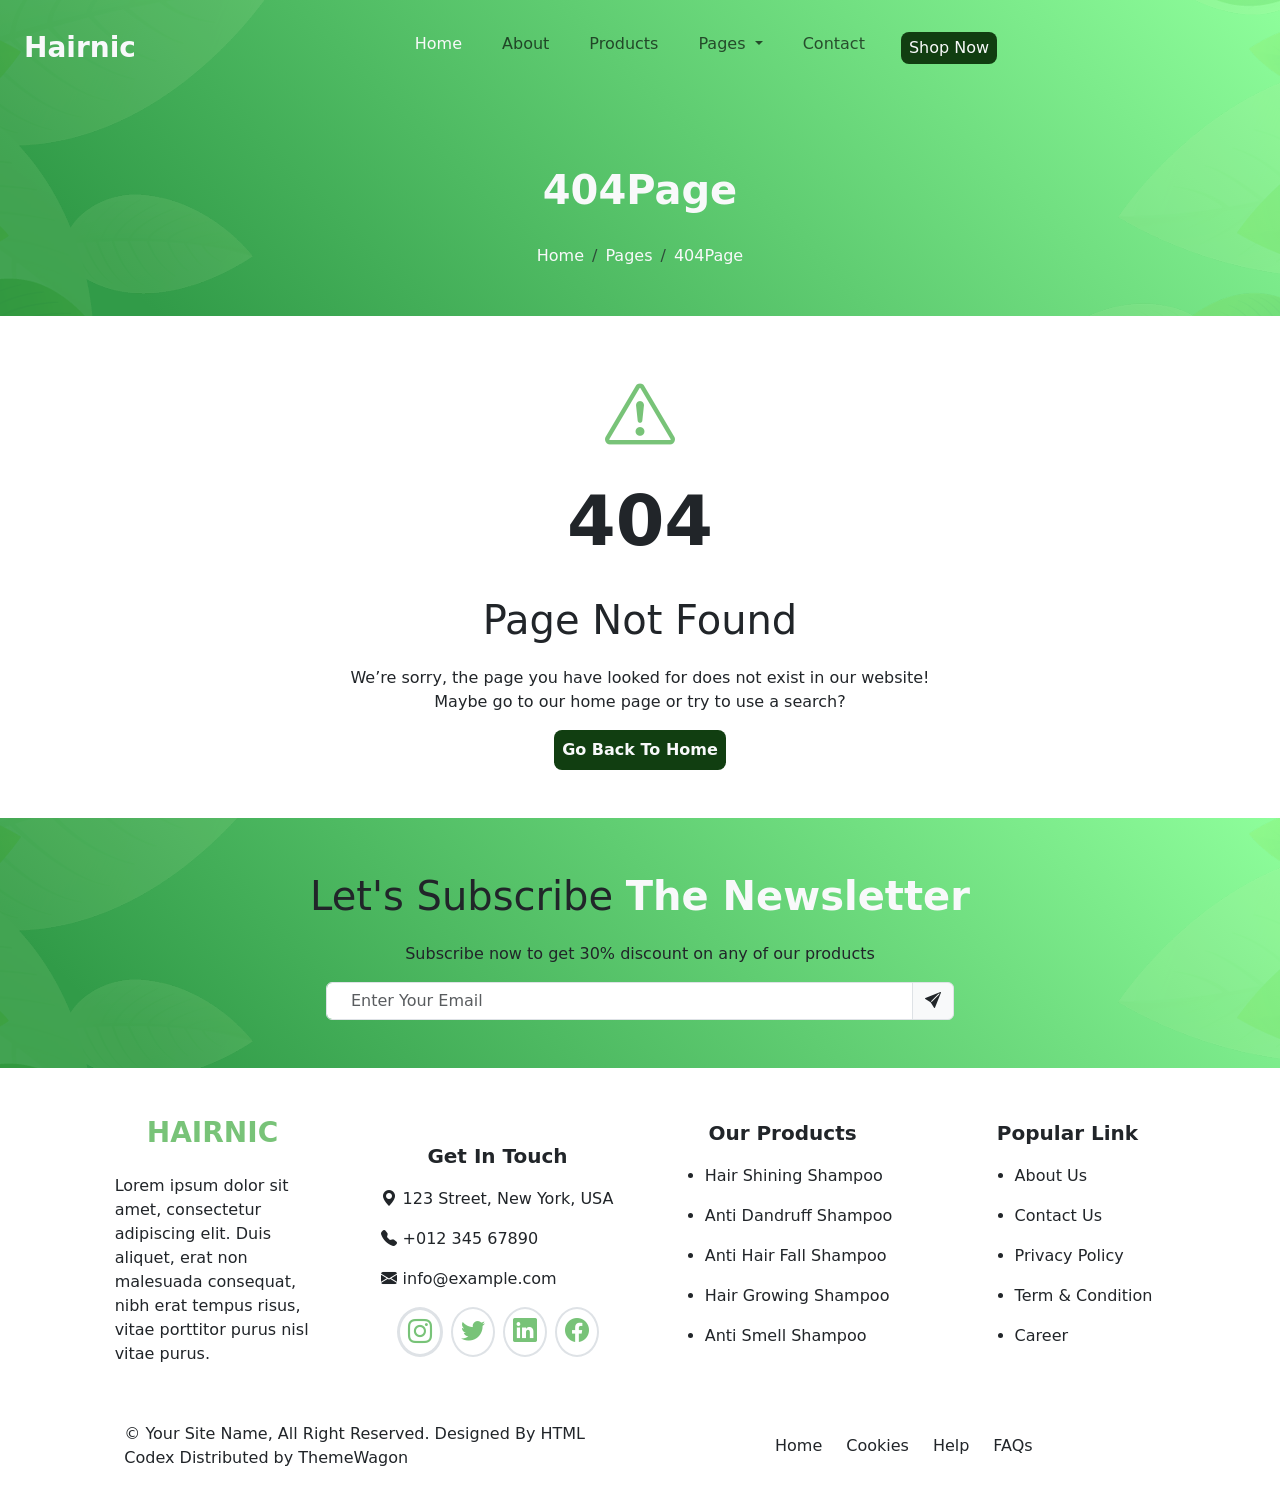
<file: Hairnic خارجی کامل/404Page.html>
<!doctype html>
<html lang="en">
  <head>
    <meta charset="utf-8">
    <meta name="viewport" content="width=device-width, initial-scale=1">
    <title>404Page</title>
    <link rel="stylesheet" href="style.css">
    <link rel="stylesheet" href="https://cdn.jsdelivr.net/npm/bootstrap-icons@1.11.3/font/bootstrap-icons.min.css">
    <link href="https://cdn.jsdelivr.net/npm/bootstrap@5.3.2/dist/css/bootstrap.min.css" rel="stylesheet" integrity="sha384-T3c6CoIi6uLrA9TneNEoa7RxnatzjcDSCmG1MXxSR1GAsXEV/Dwwykc2MPK8M2HN" crossorigin="anonymous">
  </head>
  <body>
    <!--Header-->
    <div class="w-100 b_g h-auto">
        <div class="w-100 bg_1 h-auto">
          <div class="container-fluid">
                  <!--NAV(LG)-->
        <nav class="navbar navbar-expand-lg bg-body-transparent d-none d-lg-block mb-3">
          <div class="container-fluid d-flex flex-row justify-content-around">
            <a class="navbar-brand text-light fw-bold fs-3 " href="index.html">Hairnic</a>
            <button class="navbar-toggler" type="button" data-bs-toggle="collapse" data-bs-target="#navbarSupportedContent" aria-controls="navbarSupportedContent" aria-expanded="false" aria-label="Toggle navigation">
              <span class="navbar-toggler-icon"></span>
            </button>
            <div class="collapse navbar-collapse d-flex justify-content-center" id="navbarSupportedContent">
              <ul class="navbar-nav  mb-2 mb-lg-0 gap-4 mt-3">
                <li class="nav-item">
                  <a class="nav-link active text-light fw-medium" aria-current="page" href="index.html">Home</a>
                </li>
                <li class="nav-item ">
                  <a class="nav-link fw-medium " href="About.html">
                    <p class="goojeh">About</p></a>
                </li>
                <li class="nav-item">
                  <a class="nav-link fw-medium" href="Products.html">
                    <p class="goojeh">Products</p></a>
                </li>
                <li class="nav-item dropdown">
                  <a class="nav-link dropdown-toggle fw-medium" href="#" role="button" data-bs-toggle="dropdown" aria-expanded="false">
                   Pages
                  </a>
                  <ul class="dropdown-menu">
                    <li><a class="dropdown-item" href="Features.html">Features</a></li>
                    <li><a class="dropdown-item" href="How to use.html">How to use</a></li>
                    <li><a class="dropdown-item" href="Testimonial.html">Testimonial</a></li>
                    <li><a class="dropdown-item" href="BlogArticles.html">Blog Articles</a></li>
                    <li><a class="dropdown-item" href="404Page.html">404 Page</a></li>
                  </ul>
                </li>
                <li class="nav-item ">
                  <a class="nav-link fw-medium " href="Contact.html">
                    <p class="goojeh">Contact</p>
                  </a>
                </li>
                <li class="nav-item   ">
                  <a class="nav-link fw-medium px-1 " href="Contact.html">
                    <p class="bg2 text-light px-2 py-1 rounded-3 hover">Shop Now</p>
                  </a>
                </li>
              </ul>
            </div>
          </div>
        </nav>
        <!--NAV(SM)-->
              <nav class="navbar navbar-expand-lg bg-body-transparent d-lg d-lg-none">
          <div class="container-fluid ">
            <a class="navbar-brand text-light fw-bold fs-3 " href="index.html">Hairnic</a>
            <button class="navbar-toggler" type="button" data-bs-toggle="collapse" data-bs-target="#navbarSupportedContent" aria-controls="navbarSupportedContent" aria-expanded="false" aria-label="Toggle navigation">
              <span class="navbar-toggler-icon"></span>
            </button>
            <div class="collapse navbar-collapse " id="navbarSupportedContent">
              <ul class="navbar-nav me-auto  mb-2 mb-lg-0 ">
                <li class="nav-item">
                  <a class="nav-link active text-light fw-medium" aria-current="page" href="index.html">Home</a>
                </li>
                <li class="nav-item">
                  <a class="nav-link fw-medium" href="About.html">About</a>
                </li>
                <li class="nav-item">
                  <a class="nav-link fw-medium" href="Products.html">Products</a>
                </li>
                <li class="nav-item dropdown">
                  <a class="nav-link dropdown-toggle fw-medium" href="#" role="button" data-bs-toggle="dropdown" aria-expanded="false">
                    Pages
                  </a>
                  <ul class="dropdown-menu">
                    <li><a class="dropdown-item" href="Features.html">Features</a></li>
                    <li><a class="dropdown-item" href="How to use.html">How to use</a></li>
                    <li><a class="dropdown-item" href="Testimonial.html">Testimonial</a></li>
                    <li><a class="dropdown-item" href="BlogArticles.html">Blog Articles</a></li>
                    <li><a class="dropdown-item" href="404Page.html">404 Page</a></li>
                  </ul>
                </li>
                <li class="nav-item">
                  <a class="nav-link fw-medium" href="Contact.html">Contact</a>
                </li>
                <li class="nav-item  ">
                  <a class="nav-link fw-medium" href="Contact.html">Shop Now</a>
                </li>
              </ul>
            </div>
          </div>
        </nav>
          </div>
          <div class="d-flex flex-column justify-content-center align-items-center ">
            <p class="text-light fw-bold mt-5 fs-1 mb-4">404Page</p>
            <!--Breadcrumb-->
            <nav aria-label="breadcrumb">
              <ol class="breadcrumb mb-5">
                <li class="breadcrumb-item"><a href="index.html" class="text-decoration-none text-light fw-medium">Home</a></li>
                <li class="breadcrumb-item"><a href="#" class="text-decoration-none text-light fw-medium">Pages</a></li>
                <li class="breadcrumb-item"><a href="404Page.html" class="text-decoration-none text-light fw-medium">404Page</a></li>
              </ol>
            </nav>
          </div>
        </div>
      </div>
         <!--Main1(404Error)-->
         <div class="w-100 container-fluid mt-5">
          <div class="d-flex flex-column justify-content-center align-items-center">
            <i class="bi bi-exclamation-triangle color1 font fw-bolder"></i>
            <p class="text-dark font fw-bolder">404</p>
            <p class="fs-1 fw-medium">Page Not Found</p>
            <p class="text-center w-50">We’re sorry, the page you have looked for does not exist in our website! Maybe go to our home page or try to use a search?</p>
            <a href="index.html" class="fw-bold text-light bg2 p-2 text-decoration-none rounded-3 mb-5">Go Back To Home</a>
          </div>
         </div>
          <!--Main2(Newsteller)-->
          <div class="w-100 b_g h-auto mb-4">
            <div class="w-100 bg_1 h-auto ">
              <div class="container-fluid">
                <div class="d-flex flex-column justify-content-center align-items-center">
                 <p class="mt-5 text-dark fs-1 fw-light">Let's Subscribe <span class="fw-bold text-light">The Newsletter</span></p>
                 <p class="text-dark ">Subscribe now to get 30% discount on any of our products</p>
                 <div class="input-group mb-3 w-50 mb-5">
                  <input type="text" class="form-control px-4" aria-label="Amount (to the nearest dollar)" placeholder="Enter Your Email">
                  <span class="input-group-text bg-light">
                    <i class="bi bi-send-fill"></i>
                  </span>
                </div>
                </div>
              </div>
            </div>
          </div>
          <!--Footer-->
          <div class="w-100 container fluid mt-5">
            <div class="d-flex justify-content-center flex-column align-items-center">
            <div class="row d-flex flex-row justify-content-center  align-items-center mb-4">
            <div class="col-lg-6 col-xl-3 col-10 d-flex flex-column d-flex justify-content-center align-items-center mb-3">
            <h3><a href="#" class="color1 text-decoration-none fw-bold">HAIRNIC</a></h3>
            <p class="w-75 mt-3">Lorem ipsum dolor sit amet, consectetur adipiscing elit. Duis aliquet, erat non malesuada consequat, nibh erat tempus risus, vitae porttitor purus nisl vitae purus.</p>
            </div>
            <div class="col-lg-6 col-xl-3 col-10 d-flex justify-content-center align-items-center flex-column mb-3">
              <p class="text-dart fw-bold fs-5">Get In Touch</p>
              <ul class="list-unstyled ">
                <li><i class="bi bi-geo-alt-fill"></i> 123 Street, New York, USA</li>
                <li class="mt-3"><i class="bi bi-telephone-fill "></i> +012 345 67890</li>
                <li class="mt-3"><i class="bi bi-envelope-fill"></i>  info@example.com</li>
              </ul>
              <div class="d-flex flex-row gap-2">
                <i class="bi bi-instagram color1 fs-4 border border-3 rounded-circle px-2 py-1 border3"></i>
                <i class="bi bi-twitter color1 fs-4 border border-2 rounded-circle px-2 py-1 border3"></i>
                <i class="bi bi-linkedin color1 fs-4 border border-2 rounded-circle px-2 py-1 border3"></i>
                <i class="bi bi-facebook color1 fs-4 border border-2 rounded-circle px-2 py-1 border3"></i>
              </div>
            </div>
            <div class="col-lg-6 col-xl-3 col-10 mb-3 d-flex justify-content-center align-items-center flex-column">
              <p class="text-dart fw-bold fs-5">Our Products</p>
              <ul class="">
                <li class="hoverColor "><a href="#" class=" text-decoration-none text-dark ">
                  <p class="hoverColor">Hair Shining Shampoo</p></a></li>
                <li class="mt-2 hoverColor"><a href="#" class=" text-decoration-none text-dark ">
                  <p class="hoverColor">Anti Dandruff Shampoo</p></a></li>
                <li class="mt-2 hoverColor"><a href="#" class=" text-decoration-none text-dark ">
                  <p class="hoverColor">Anti Hair Fall Shampoo</p></a></li>
                <li class="mt-2 hoverColor"><a href="#" class=" text-decoration-none text-dark ">
                  <p class="hoverColor">Hair Growing Shampoo</p></a></li>
                <li class="mt-2 hoverColor"><a href="#" class=" text-decoration-none text-dark ">
                  <p class="hoverColor">Anti Smell Shampoo</p></a></li>
              </ul>
            </div>
            <div class="col-lg-6 col-xl-3 col-10 mb-3 d-flex justify-content-center align-items-center flex-column">
              <p class="text-dart fw-bold fs-5">Popular Link</p>
              <ul class="">
                <li class="hoverColor "><a href="#" class=" text-decoration-none text-dark ">
                  <p class="hoverColor">About Us</p></a></li>
                <li class="mt-2 hoverColor"><a href="#" class=" text-decoration-none text-dark ">
                  <p class="hoverColor">Contact Us</p></a></li>
                <li class="mt-2 hoverColor"><a href="#" class=" text-decoration-none text-dark ">
                  <p class="hoverColor">Privacy Policy</p></a></li>
                <li class="mt-2 hoverColor"><a href="#" class=" text-decoration-none text-dark ">
                  <p class="hoverColor">Term & Condition</p></a></li>
                <li class="mt-2 hoverColor"><a href="#" class=" text-decoration-none text-dark ">
                  <p class="hoverColor">Career</p></a></li>
              </ul>
            </div>
            </div>
            <div class="row d-flex flex-row justify-content-center  align-items-center ">
              <div class="col-lg-6 col-10">
                <p class="hoverColor">© Your Site Name, All Right Reserved. Designed By HTML Codex Distributed by ThemeWagon</p>
              </div>
              <div class="col-lg-6 col-10 d-flex flex-row justify-content-center align-items-center gap-4">
                <a href="#"class="text-decoration-none text-dark"><p class="hoverColor">Home</p></a>
                <a href="#"class="text-decoration-none text-dark"><p class="hoverColor">Cookies</p></a>
                <a href="#"class="text-decoration-none text-dark"><p class="hoverColor">Help</p></a>
                <a href="#"class="text-decoration-none text-dark"><p class="hoverColor">FAQs</p></a>
              </div>
            </div>
            </div>
          </div>
    <script src="https://cdn.jsdelivr.net/npm/bootstrap@5.3.2/dist/js/bootstrap.bundle.min.js" integrity="sha384-C6RzsynM9kWDrMNeT87bh95OGNyZPhcTNXj1NW7RuBCsyN/o0jlpcV8Qyq46cDfL" crossorigin="anonymous"></script>
  </body>
</html>
</file>
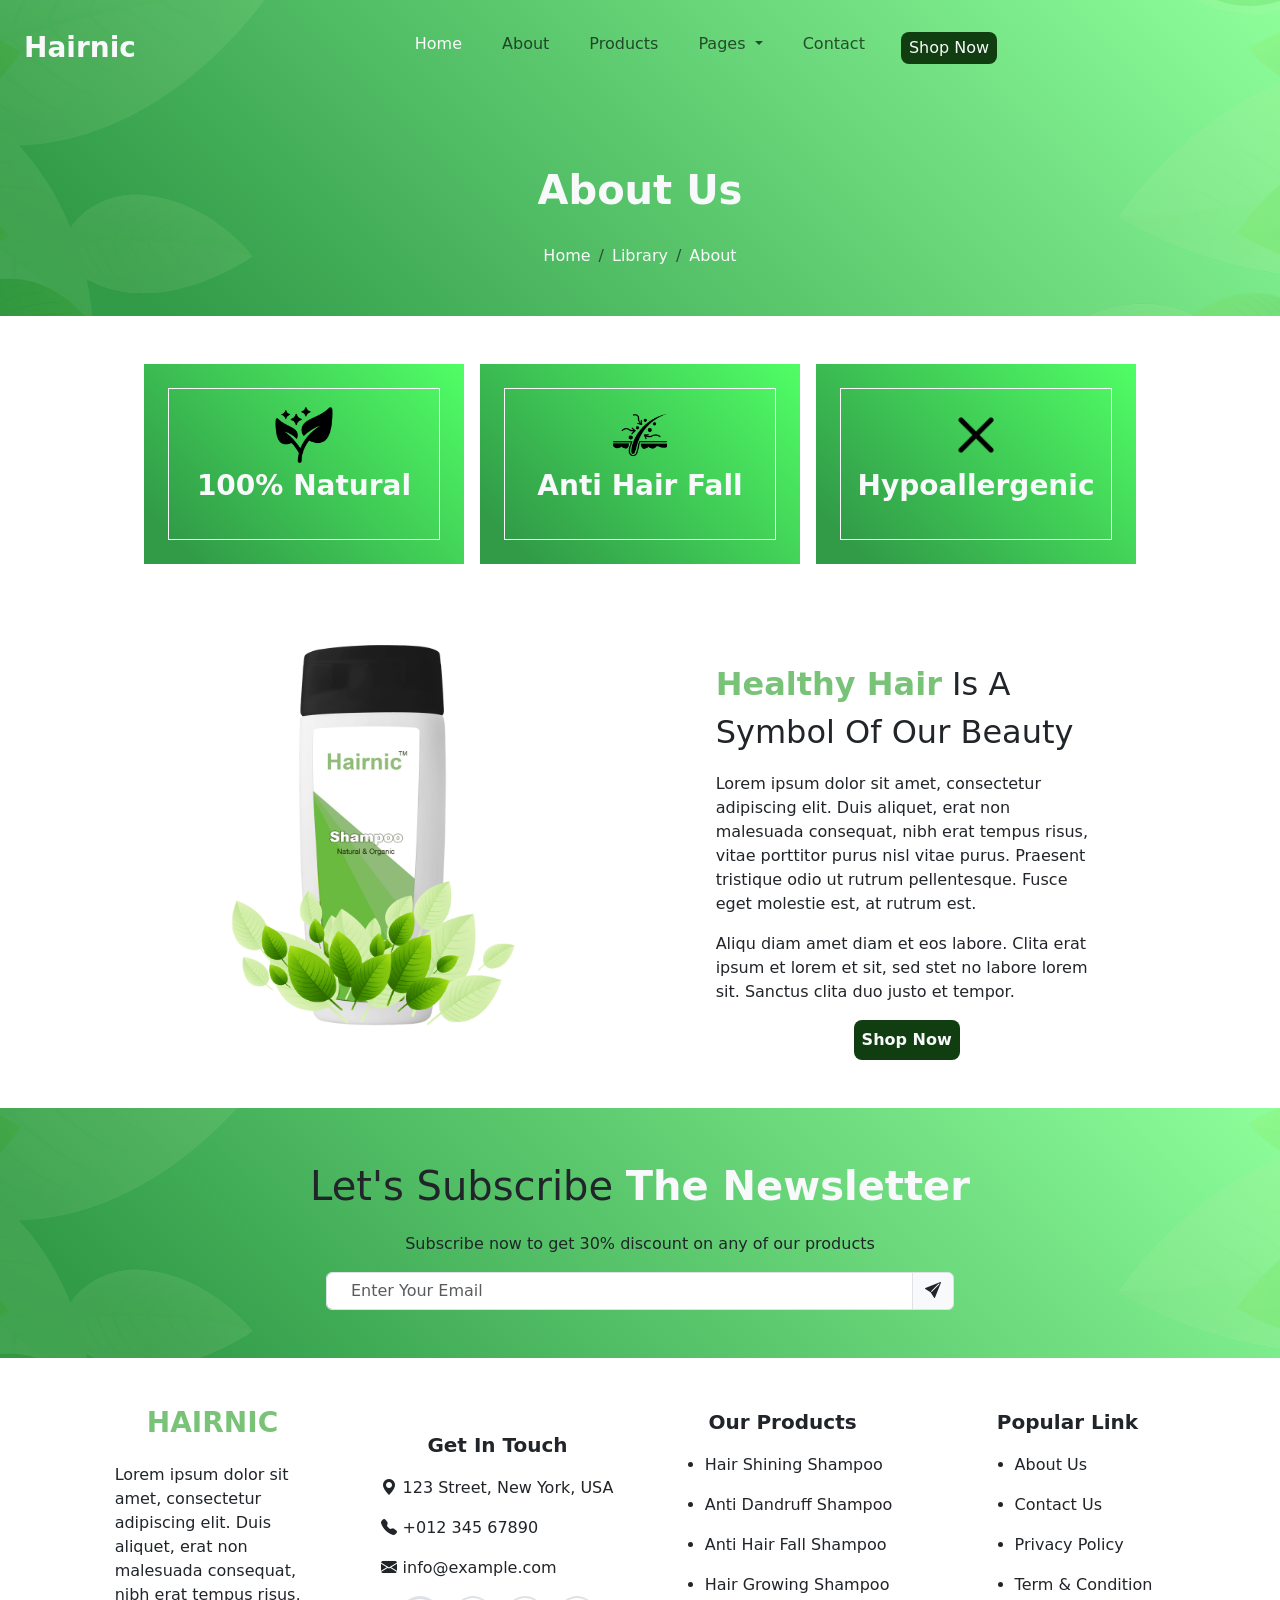
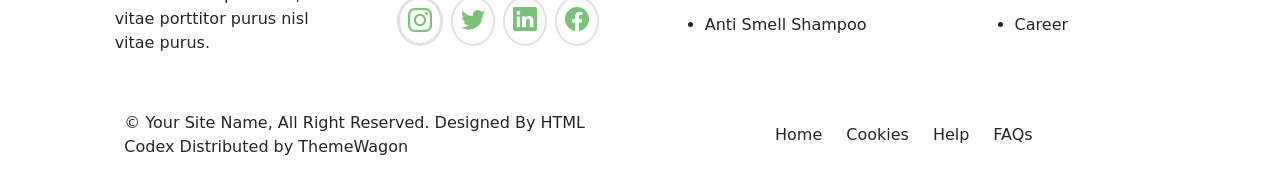
<file: Hairnic خارجی کامل/About.html>
<!doctype html>
<html lang="en">
  <head>
    <meta charset="utf-8">
    <meta name="viewport" content="width=device-width, initial-scale=1">
    <title>About</title>
    <link rel="stylesheet" href="style.css">
    <link rel="stylesheet" href="https://cdn.jsdelivr.net/npm/bootstrap-icons@1.11.3/font/bootstrap-icons.min.css">
    <link href="https://cdn.jsdelivr.net/npm/bootstrap@5.3.2/dist/css/bootstrap.min.css" rel="stylesheet" integrity="sha384-T3c6CoIi6uLrA9TneNEoa7RxnatzjcDSCmG1MXxSR1GAsXEV/Dwwykc2MPK8M2HN" crossorigin="anonymous">
  </head>
  <body>
    <!--Header-->
    <div class="w-100 b_g h-auto">
      <div class="w-100 bg_1 h-auto">
        <div class="container-fluid">
                <!--NAV(LG)-->
      <nav class="navbar navbar-expand-lg bg-body-transparent d-none d-lg-block mb-3">
        <div class="container-fluid d-flex flex-row justify-content-around">
          <a class="navbar-brand text-light fw-bold fs-3 " href="index.html">Hairnic</a>
          <button class="navbar-toggler" type="button" data-bs-toggle="collapse" data-bs-target="#navbarSupportedContent" aria-controls="navbarSupportedContent" aria-expanded="false" aria-label="Toggle navigation">
            <span class="navbar-toggler-icon"></span>
          </button>
          <div class="collapse navbar-collapse d-flex justify-content-center" id="navbarSupportedContent">
            <ul class="navbar-nav  mb-2 mb-lg-0 gap-4 mt-3">
              <li class="nav-item">
                <a class="nav-link active text-light fw-medium" aria-current="page" href="index.html">Home</a>
              </li>
              <li class="nav-item ">
                <a class="nav-link fw-medium " href="About.html">
                  <p class="goojeh">About</p></a>
              </li>
              <li class="nav-item">
                <a class="nav-link fw-medium" href="Products.html">
                  <p class="goojeh">Products</p></a>
              </li>
              <li class="nav-item dropdown">
                <a class="nav-link dropdown-toggle fw-medium" href="#" role="button" data-bs-toggle="dropdown" aria-expanded="false">
                 Pages
                </a>
                <ul class="dropdown-menu">
                  <li><a class="dropdown-item" href="Features.html">Features</a></li>
                  <li><a class="dropdown-item" href="How to use.html">How to use</a></li>
                  <li><a class="dropdown-item" href="Testimonial.html">Testimonial</a></li>
                  <li><a class="dropdown-item" href="BlogArticles.html">Blog Articles</a></li>
                  <li><a class="dropdown-item" href="404Page.html">404 Page</a></li>
                </ul>
              </li>
              <li class="nav-item ">
                <a class="nav-link fw-medium " href="Contact.html">
                  <p class="goojeh">Contact</p>
                </a>
              </li>
              <li class="nav-item   ">
                <a class="nav-link fw-medium px-1 " href="Contact.html">
                  <p class="bg2 text-light px-2 py-1 rounded-3 hover">Shop Now</p>
                </a>
              </li>
            </ul>
          </div>
        </div>
      </nav>
      <!--NAV(SM)-->
            <nav class="navbar navbar-expand-lg bg-body-transparent d-lg d-lg-none">
        <div class="container-fluid ">
          <a class="navbar-brand text-light fw-bold fs-3 " href="index.html">Hairnic</a>
          <button class="navbar-toggler" type="button" data-bs-toggle="collapse" data-bs-target="#navbarSupportedContent" aria-controls="navbarSupportedContent" aria-expanded="false" aria-label="Toggle navigation">
            <span class="navbar-toggler-icon"></span>
          </button>
          <div class="collapse navbar-collapse " id="navbarSupportedContent">
            <ul class="navbar-nav me-auto  mb-2 mb-lg-0 ">
              <li class="nav-item">
                <a class="nav-link active text-light fw-medium" aria-current="page" href="index.html">Home</a>
              </li>
              <li class="nav-item">
                <a class="nav-link fw-medium" href="About.html">About</a>
              </li>
              <li class="nav-item">
                <a class="nav-link fw-medium" href="Products.html">Products</a>
              </li>
              <li class="nav-item dropdown">
                <a class="nav-link dropdown-toggle fw-medium" href="#" role="button" data-bs-toggle="dropdown" aria-expanded="false">
                  Pages
                </a>
                <ul class="dropdown-menu">
                  <li><a class="dropdown-item" href="Features.html">Features</a></li>
                  <li><a class="dropdown-item" href="How to use.html">How to use</a></li>
                  <li><a class="dropdown-item" href="Testimonial.html">Testimonial</a></li>
                  <li><a class="dropdown-item" href="BlogArticles.html">Blog Articles</a></li>
                  <li><a class="dropdown-item" href="404Page.html">404 Page</a></li>
                </ul>
              </li>
              <li class="nav-item">
                <a class="nav-link fw-medium" href="Contact.html">Contact</a>
              </li>
              <li class="nav-item  ">
                <a class="nav-link fw-medium" href="Contact.html">Shop Now</a>
              </li>
            </ul>
          </div>
        </div>
      </nav>
        </div>
        <div class="d-flex flex-column justify-content-center align-items-center ">
          <p class="text-light fw-bold mt-5 fs-1 mb-4">About Us</p>
          <!--Breadcrumb-->
          <nav aria-label="breadcrumb">
            <ol class="breadcrumb mb-5">
              <li class="breadcrumb-item"><a href="index.html" class="text-decoration-none text-light fw-medium">Home</a></li>
              <li class="breadcrumb-item"><a href="#" class="text-decoration-none text-light fw-medium">Library</a></li>
              <li class="breadcrumb-item"><a href="About.html" class="text-decoration-none text-light fw-medium">About</a></li>
            </ol>
          </nav>
        </div>
      </div>
    </div>
        <!--MAIN-->
    <!--Main1(Info & Advantages)-->
    <div class="container-fluid bg-transparent mt-5 mb-5">
      <div class="row d-flex flex-row-reverse justify-content-center gap-3">
      <div class="col-lg-3 col-9 bg-pattern p-4">
      <div class="d-flex flex-column justify-content-center text-center align-items-center p-3 fs-3 border border-light">
        <img src="img/close.png" alt="" class="w-25">
        <p class="text-light fw-bold">Hypoallergenic</p>
      </div>
      </div>
      <div class="col-lg-3 col-9 bg-pattern p-4">
        <div class="d-flex flex-column justify-content-center text-center align-items-center p-3 fs-3 border border-light">
          <img src="img/anti-hair.png" alt="" class="w-25">
          <p class="text-light fw-bold">Anti Hair Fall</p>
        </div>
        </div>
        <div class="col-lg-3 col-9 bg-pattern p-4">
          <div class="d-flex flex-column justify-content-center align-items-center text-center p-3 fs-3 border border-light">
            <img src="img/fresh.png" alt="" class="w-25">
            <p class="text-light fw-bold">100% Natural</p>
          </div>
          </div>
      </div>
      </div>
      <div class="container-fluid mt-5 mb-5">
        <div class="row d-flex justify-content-center">
          <div class="col-lg-5 col-10 d-flex justify-content-center align-items-center">
          <img src="img/shampoo-1.png" alt="" class="w-75 ">
        </div>
        <div class="col-lg-5 mt-5 col-10 d-flex flex-column justify-content-center align-items-center">
          <p class="fs-2 fw-light w-75 "> <span class="fw-bold color1">Healthy Hair</span> Is A Symbol Of Our Beauty</p>
          <p class="w-75 mb-3">Lorem ipsum dolor sit amet, consectetur adipiscing elit. Duis aliquet, erat non malesuada consequat, nibh erat tempus risus, vitae porttitor purus nisl vitae purus. Praesent tristique odio ut rutrum pellentesque. Fusce eget molestie est, at rutrum est.</p>
         <p class="w-75">Aliqu diam amet diam et eos labore. Clita erat ipsum et lorem et sit, sed stet no labore lorem sit. Sanctus clita duo justo et tempor.</p>
         <a href="#" class="bg2 rounded-3 text-light p-2 text-decoration-none hover fw-bold">Shop Now</a>
        </div>
      </div>
        </div>
         <!--Main2(Newsteller)-->
      <div class="w-100 b_g h-auto mb-4">
        <div class="w-100 bg_1 h-auto ">
          <div class="container-fluid">
            <div class="d-flex flex-column justify-content-center align-items-center">
             <p class="mt-5 text-dark fs-1 fw-light">Let's Subscribe <span class="fw-bold text-light">The Newsletter</span></p>
             <p class="text-dark ">Subscribe now to get 30% discount on any of our products</p>
             <div class="input-group mb-3 w-50 mb-5">
              <input type="text" class="form-control px-4" aria-label="Amount (to the nearest dollar)" placeholder="Enter Your Email">
              <span class="input-group-text bg-light">
                <i class="bi bi-send-fill"></i>
              </span>
            </div>
            </div>
          </div>
        </div>
      </div>
      <!--Footer-->
      <div class="w-100 container fluid mt-5">
        <div class="d-flex justify-content-center flex-column align-items-center">
        <div class="row d-flex flex-row justify-content-center  align-items-center mb-4">
        <div class="col-lg-6 col-xl-3 col-10 d-flex flex-column d-flex justify-content-center align-items-center mb-3">
        <h3><a href="#" class="color1 text-decoration-none fw-bold">HAIRNIC</a></h3>
        <p class="w-75 mt-3">Lorem ipsum dolor sit amet, consectetur adipiscing elit. Duis aliquet, erat non malesuada consequat, nibh erat tempus risus, vitae porttitor purus nisl vitae purus.</p>
        </div>
        <div class="col-lg-6 col-xl-3 col-10 d-flex justify-content-center align-items-center flex-column mb-3">
          <p class="text-dart fw-bold fs-5">Get In Touch</p>
          <ul class="list-unstyled ">
            <li><i class="bi bi-geo-alt-fill"></i> 123 Street, New York, USA</li>
            <li class="mt-3"><i class="bi bi-telephone-fill "></i> +012 345 67890</li>
            <li class="mt-3"><i class="bi bi-envelope-fill"></i>  info@example.com</li>
          </ul>
          <div class="d-flex flex-row gap-2">
            <i class="bi bi-instagram color1 fs-4 border border-3 rounded-circle px-2 py-1 border3"></i>
            <i class="bi bi-twitter color1 fs-4 border border-2 rounded-circle px-2 py-1 border3"></i>
            <i class="bi bi-linkedin color1 fs-4 border border-2 rounded-circle px-2 py-1 border3"></i>
            <i class="bi bi-facebook color1 fs-4 border border-2 rounded-circle px-2 py-1 border3"></i>
          </div>
        </div>
        <div class="col-lg-6 col-xl-3 col-10 mb-3 d-flex justify-content-center align-items-center flex-column">
          <p class="text-dart fw-bold fs-5">Our Products</p>
          <ul class="">
            <li class="hoverColor "><a href="#" class=" text-decoration-none text-dark ">
              <p class="hoverColor">Hair Shining Shampoo</p></a></li>
            <li class="mt-2 hoverColor"><a href="#" class=" text-decoration-none text-dark ">
              <p class="hoverColor">Anti Dandruff Shampoo</p></a></li>
            <li class="mt-2 hoverColor"><a href="#" class=" text-decoration-none text-dark ">
              <p class="hoverColor">Anti Hair Fall Shampoo</p></a></li>
            <li class="mt-2 hoverColor"><a href="#" class=" text-decoration-none text-dark ">
              <p class="hoverColor">Hair Growing Shampoo</p></a></li>
            <li class="mt-2 hoverColor"><a href="#" class=" text-decoration-none text-dark ">
              <p class="hoverColor">Anti Smell Shampoo</p></a></li>
          </ul>
        </div>
        <div class="col-lg-6 col-xl-3 col-10 mb-3 d-flex justify-content-center align-items-center flex-column">
          <p class="text-dart fw-bold fs-5">Popular Link</p>
          <ul class="">
            <li class="hoverColor "><a href="#" class=" text-decoration-none text-dark ">
              <p class="hoverColor">About Us</p></a></li>
            <li class="mt-2 hoverColor"><a href="#" class=" text-decoration-none text-dark ">
              <p class="hoverColor">Contact Us</p></a></li>
            <li class="mt-2 hoverColor"><a href="#" class=" text-decoration-none text-dark ">
              <p class="hoverColor">Privacy Policy</p></a></li>
            <li class="mt-2 hoverColor"><a href="#" class=" text-decoration-none text-dark ">
              <p class="hoverColor">Term & Condition</p></a></li>
            <li class="mt-2 hoverColor"><a href="#" class=" text-decoration-none text-dark ">
              <p class="hoverColor">Career</p></a></li>
          </ul>
        </div>
        </div>
        <div class="row d-flex flex-row justify-content-center  align-items-center ">
          <div class="col-lg-6 col-10">
            <p class="hoverColor">© Your Site Name, All Right Reserved. Designed By HTML Codex Distributed by ThemeWagon</p>
          </div>
          <div class="col-lg-6 col-10 d-flex flex-row justify-content-center align-items-center gap-4">
            <a href="#"class="text-decoration-none text-dark"><p class="hoverColor">Home</p></a>
            <a href="#"class="text-decoration-none text-dark"><p class="hoverColor">Cookies</p></a>
            <a href="#"class="text-decoration-none text-dark"><p class="hoverColor">Help</p></a>
            <a href="#"class="text-decoration-none text-dark"><p class="hoverColor">FAQs</p></a>
          </div>
        </div>
        </div>
      </div>
    <script src="https://cdn.jsdelivr.net/npm/bootstrap@5.3.2/dist/js/bootstrap.bundle.min.js" integrity="sha384-C6RzsynM9kWDrMNeT87bh95OGNyZPhcTNXj1NW7RuBCsyN/o0jlpcV8Qyq46cDfL" crossorigin="anonymous"></script>
  </body>
</html>
</file>
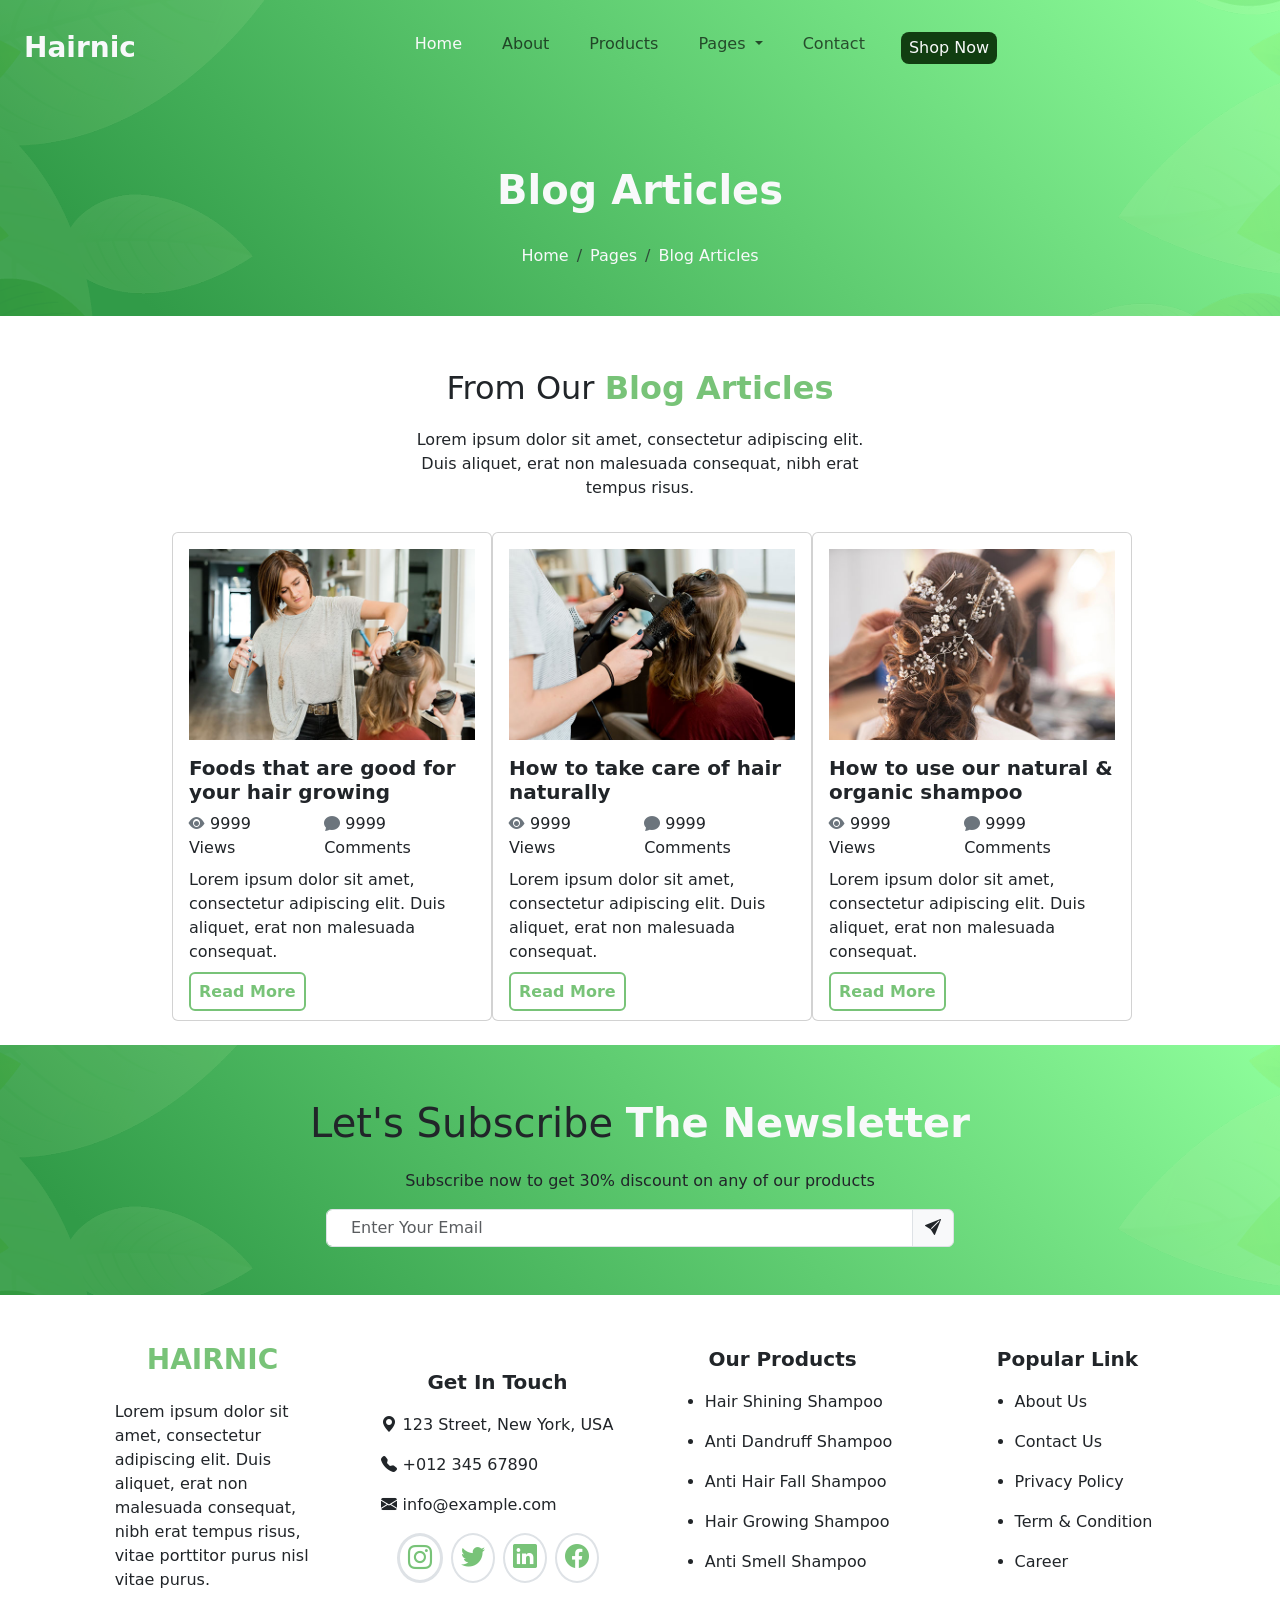
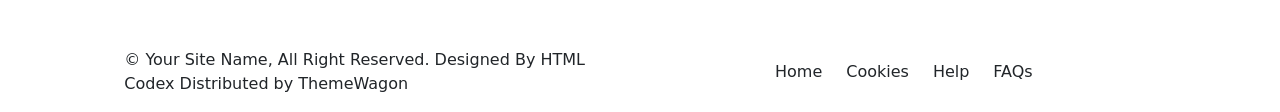
<file: Hairnic خارجی کامل/BlogArticles.html>
<!doctype html>
<html lang="en">
  <head>
    <meta charset="utf-8">
    <meta name="viewport" content="width=device-width, initial-scale=1">
    <title>Blog Articles</title>
    <link rel="stylesheet" href="style.css">
    <link rel="stylesheet" href="https://cdn.jsdelivr.net/npm/bootstrap-icons@1.11.3/font/bootstrap-icons.min.css">
    <link href="https://cdn.jsdelivr.net/npm/bootstrap@5.3.2/dist/css/bootstrap.min.css" rel="stylesheet" integrity="sha384-T3c6CoIi6uLrA9TneNEoa7RxnatzjcDSCmG1MXxSR1GAsXEV/Dwwykc2MPK8M2HN" crossorigin="anonymous">
  </head>
  <body>
    <!--Header-->
    <div class="w-100 b_g h-auto">
        <div class="w-100 bg_1 h-auto">
          <div class="container-fluid">
                  <!--NAV(LG)-->
        <nav class="navbar navbar-expand-lg bg-body-transparent d-none d-lg-block mb-3">
          <div class="container-fluid d-flex flex-row justify-content-around">
            <a class="navbar-brand text-light fw-bold fs-3 " href="index.html">Hairnic</a>
            <button class="navbar-toggler" type="button" data-bs-toggle="collapse" data-bs-target="#navbarSupportedContent" aria-controls="navbarSupportedContent" aria-expanded="false" aria-label="Toggle navigation">
              <span class="navbar-toggler-icon"></span>
            </button>
            <div class="collapse navbar-collapse d-flex justify-content-center" id="navbarSupportedContent">
              <ul class="navbar-nav  mb-2 mb-lg-0 gap-4 mt-3">
                <li class="nav-item">
                  <a class="nav-link active text-light fw-medium" aria-current="page" href="index.html">Home</a>
                </li>
                <li class="nav-item ">
                  <a class="nav-link fw-medium " href="About.html">
                    <p class="goojeh">About</p></a>
                </li>
                <li class="nav-item">
                  <a class="nav-link fw-medium" href="Products.html">
                    <p class="goojeh">Products</p></a>
                </li>
                <li class="nav-item dropdown">
                  <a class="nav-link dropdown-toggle fw-medium" href="#" role="button" data-bs-toggle="dropdown" aria-expanded="false">
                   Pages
                  </a>
                  <ul class="dropdown-menu">
                    <li><a class="dropdown-item" href="Features.html">Features</a></li>
                    <li><a class="dropdown-item" href="How to use.html">How to use</a></li>
                    <li><a class="dropdown-item" href="Testimonial.html">Testimonial</a></li>
                    <li><a class="dropdown-item" href="BlogArticles.html">Blog Articles</a></li>
                    <li><a class="dropdown-item" href="404Page.html">404 Page</a></li>
                  </ul>
                </li>
                <li class="nav-item ">
                  <a class="nav-link fw-medium " href="Contact.html">
                    <p class="goojeh">Contact</p>
                  </a>
                </li>
                <li class="nav-item   ">
                  <a class="nav-link fw-medium px-1 " href="Contact.html">
                    <p class="bg2 text-light px-2 py-1 rounded-3 hover">Shop Now</p>
                  </a>
                </li>
              </ul>
            </div>
          </div>
        </nav>
        <!--NAV(SM)-->
              <nav class="navbar navbar-expand-lg bg-body-transparent d-lg d-lg-none">
          <div class="container-fluid ">
            <a class="navbar-brand text-light fw-bold fs-3 " href="index.html">Hairnic</a>
            <button class="navbar-toggler" type="button" data-bs-toggle="collapse" data-bs-target="#navbarSupportedContent" aria-controls="navbarSupportedContent" aria-expanded="false" aria-label="Toggle navigation">
              <span class="navbar-toggler-icon"></span>
            </button>
            <div class="collapse navbar-collapse " id="navbarSupportedContent">
              <ul class="navbar-nav me-auto  mb-2 mb-lg-0 ">
                <li class="nav-item">
                  <a class="nav-link active text-light fw-medium" aria-current="page" href="index.html">Home</a>
                </li>
                <li class="nav-item">
                  <a class="nav-link fw-medium" href="About.html">About</a>
                </li>
                <li class="nav-item">
                  <a class="nav-link fw-medium" href="Products.html">Products</a>
                </li>
                <li class="nav-item dropdown">
                  <a class="nav-link dropdown-toggle fw-medium" href="#" role="button" data-bs-toggle="dropdown" aria-expanded="false">
                    Pages
                  </a>
                  <ul class="dropdown-menu">
                    <li><a class="dropdown-item" href="Features.html">Features</a></li>
                    <li><a class="dropdown-item" href="How to use.html">How to use</a></li>
                    <li><a class="dropdown-item" href="Testimonial.html">Testimonial</a></li>
                    <li><a class="dropdown-item" href="BlogArticles.html">Blog Articles</a></li>
                    <li><a class="dropdown-item" href="404Page.html">404 Page</a></li>
                  </ul>
                </li>
                <li class="nav-item">
                  <a class="nav-link fw-medium" href="Contact.html">Contact</a>
                </li>
                <li class="nav-item  ">
                  <a class="nav-link fw-medium" href="Contact.html">Shop Now</a>
                </li>
              </ul>
            </div>
          </div>
        </nav>
          </div>
          <div class="d-flex flex-column justify-content-center align-items-center ">
            <p class="text-light fw-bold mt-5 fs-1 mb-4">Blog Articles</p>
            <!--Breadcrumb-->
            <nav aria-label="breadcrumb">
              <ol class="breadcrumb mb-5">
                <li class="breadcrumb-item"><a href="index.html" class="text-decoration-none text-light fw-medium">Home</a></li>
                <li class="breadcrumb-item"><a href="#" class="text-decoration-none text-light fw-medium">Pages</a></li>
                <li class="breadcrumb-item"><a href="BlogArticles.html" class="text-decoration-none text-light fw-medium">Blog Articles</a></li>
              </ol>
            </nav>
          </div>
        </div>
      </div>
         <!--Main1(BlogArticle)-->
         <div class="w-75 container-fluid mb-4">
            <div class="d-flex flex-column justify-content-center align-items-center">
              <p class="text-dark fw-light text-center fs-2 mt-5">From Our <span class="color1 fw-bold">Blog Articles</span> </p>
              <p class="d-none d-lg-block w-50 text-center">Lorem ipsum dolor sit amet, consectetur adipiscing elit. Duis aliquet, erat non malesuada consequat, nibh erat tempus risus.</p>
              <p class="d-bolck d-lg-none w-75 text-center">Lorem ipsum dolor sit amet, consectetur adipiscing elit. Duis aliquet, erat non malesuada consequat, nibh erat tempus risus.</p>
            </div>
            <div class="row d-flex justify-content-center align-items-center">
             <div class="col-lg-6 col-xl-4 col-10 mt-3">
              <div class="card  hover_Shadow" style="width: 20rem;">
                <img src="img/blog-1.jpg" class="card-img-top px-3 pt-3" alt="...">
                <div class="card-body">
                  <h5 class="card-title fw-bold">Foods that are good for your hair growing</h5>
                  <div class="card-text">
                   <div class="d-flex flex-row gap-4">
                    <div>
                      <i class="bi bi-eye-fill text-secondary"></i>
                      <span>9999 Views</span>
                    </div>
                    <div>
                      <i class="bi bi-chat-fill text-secondary"></i>
                      <span>9999 Comments</span>
                    </div>
                   </div>
                  </div>
                  <p class="card-text mt-2">Lorem ipsum dolor sit amet, consectetur adipiscing elit. Duis aliquet, erat non malesuada consequat.</p>
                  <a href="BlogArticles.html" class="text-decoration-none fw-bold color1 border3 p-2 rounded-2 mb-2 hover3">Read More</a>
                </div>
              </div>
             </div>
             <div class="col-lg-6 col-xl-4 col-10 mt-3">
              <div class="card  hover_Shadow" style="width: 20rem;">
                <img src="img/blog-2.jpg" class="card-img-top px-3 pt-3" alt="...">
                <div class="card-body">
                  <h5 class="card-title fw-bold">How to take care of hair naturally</h5>
                  <div class="card-text">
                   <div class="d-flex flex-row gap-4">
                    <div>
                      <i class="bi bi-eye-fill text-secondary"></i>
                      <span>9999 Views</span>
                    </div>
                    <div>
                      <i class="bi bi-chat-fill text-secondary"></i>
                      <span>9999 Comments</span>
                    </div>
                   </div>
                  </div>
                  <p class="card-text mt-2">Lorem ipsum dolor sit amet, consectetur adipiscing elit. Duis aliquet, erat non malesuada consequat.</p>
                  <a href="BlogArticles.html" class="text-decoration-none fw-bold color1 border3 p-2 rounded-2 mb-2 hover3">Read More</a>
                </div>
              </div>
             </div>
             <div class="col-lg-6 col-xl-4 col-10 mt-3">
              <div class="card  hover_Shadow" style="width: 20rem;">
                <img src="img/blog-3.jpg" class="card-img-top px-3 pt-3" alt="...">
                <div class="card-body">
                  <h5 class="card-title fw-bold">How to use our natural & organic shampoo</h5>
                  <div class="card-text">
                   <div class="d-flex flex-row gap-4">
                    <div>
                      <i class="bi bi-eye-fill text-secondary"></i>
                      <span>9999 Views</span>
                    </div>
                    <div>
                      <i class="bi bi-chat-fill text-secondary"></i>
                      <span>9999 Comments</span>
                    </div>
                   </div>
                  </div>
                  <p class="card-text mt-2">Lorem ipsum dolor sit amet, consectetur adipiscing elit. Duis aliquet, erat non malesuada consequat.</p>
                  <a href="BlogArticles.html" class="text-decoration-none fw-bold color1 border3 p-2 rounded-2 mb-2 hover3">Read More</a>
                </div>
              </div>
             </div>
            </div>
          </div>
          <!--Main2(Newsteller)-->
          <div class="w-100 b_g h-auto mb-4">
            <div class="w-100 bg_1 h-auto ">
              <div class="container-fluid">
                <div class="d-flex flex-column justify-content-center align-items-center">
                 <p class="mt-5 text-dark fs-1 fw-light">Let's Subscribe <span class="fw-bold text-light">The Newsletter</span></p>
                 <p class="text-dark ">Subscribe now to get 30% discount on any of our products</p>
                 <div class="input-group mb-3 w-50 mb-5">
                  <input type="text" class="form-control px-4" aria-label="Amount (to the nearest dollar)" placeholder="Enter Your Email">
                  <span class="input-group-text bg-light">
                    <i class="bi bi-send-fill"></i>
                  </span>
                </div>
                </div>
              </div>
            </div>
          </div>
          <!--Footer-->
          <div class="w-100 container fluid mt-5">
            <div class="d-flex justify-content-center flex-column align-items-center">
            <div class="row d-flex flex-row justify-content-center  align-items-center mb-4">
            <div class="col-lg-6 col-xl-3 col-10 d-flex flex-column d-flex justify-content-center align-items-center mb-3">
            <h3><a href="#" class="color1 text-decoration-none fw-bold">HAIRNIC</a></h3>
            <p class="w-75 mt-3">Lorem ipsum dolor sit amet, consectetur adipiscing elit. Duis aliquet, erat non malesuada consequat, nibh erat tempus risus, vitae porttitor purus nisl vitae purus.</p>
            </div>
            <div class="col-lg-6 col-xl-3 col-10 d-flex justify-content-center align-items-center flex-column mb-3">
              <p class="text-dart fw-bold fs-5">Get In Touch</p>
              <ul class="list-unstyled ">
                <li><i class="bi bi-geo-alt-fill"></i> 123 Street, New York, USA</li>
                <li class="mt-3"><i class="bi bi-telephone-fill "></i> +012 345 67890</li>
                <li class="mt-3"><i class="bi bi-envelope-fill"></i>  info@example.com</li>
              </ul>
              <div class="d-flex flex-row gap-2">
                <i class="bi bi-instagram color1 fs-4 border border-3 rounded-circle px-2 py-1 border3"></i>
                <i class="bi bi-twitter color1 fs-4 border border-2 rounded-circle px-2 py-1 border3"></i>
                <i class="bi bi-linkedin color1 fs-4 border border-2 rounded-circle px-2 py-1 border3"></i>
                <i class="bi bi-facebook color1 fs-4 border border-2 rounded-circle px-2 py-1 border3"></i>
              </div>
            </div>
            <div class="col-lg-6 col-xl-3 col-10 mb-3 d-flex justify-content-center align-items-center flex-column">
              <p class="text-dart fw-bold fs-5">Our Products</p>
              <ul class="">
                <li class="hoverColor "><a href="#" class=" text-decoration-none text-dark ">
                  <p class="hoverColor">Hair Shining Shampoo</p></a></li>
                <li class="mt-2 hoverColor"><a href="#" class=" text-decoration-none text-dark ">
                  <p class="hoverColor">Anti Dandruff Shampoo</p></a></li>
                <li class="mt-2 hoverColor"><a href="#" class=" text-decoration-none text-dark ">
                  <p class="hoverColor">Anti Hair Fall Shampoo</p></a></li>
                <li class="mt-2 hoverColor"><a href="#" class=" text-decoration-none text-dark ">
                  <p class="hoverColor">Hair Growing Shampoo</p></a></li>
                <li class="mt-2 hoverColor"><a href="#" class=" text-decoration-none text-dark ">
                  <p class="hoverColor">Anti Smell Shampoo</p></a></li>
              </ul>
            </div>
            <div class="col-lg-6 col-xl-3 col-10 mb-3 d-flex justify-content-center align-items-center flex-column">
              <p class="text-dart fw-bold fs-5">Popular Link</p>
              <ul class="">
                <li class="hoverColor "><a href="#" class=" text-decoration-none text-dark ">
                  <p class="hoverColor">About Us</p></a></li>
                <li class="mt-2 hoverColor"><a href="#" class=" text-decoration-none text-dark ">
                  <p class="hoverColor">Contact Us</p></a></li>
                <li class="mt-2 hoverColor"><a href="#" class=" text-decoration-none text-dark ">
                  <p class="hoverColor">Privacy Policy</p></a></li>
                <li class="mt-2 hoverColor"><a href="#" class=" text-decoration-none text-dark ">
                  <p class="hoverColor">Term & Condition</p></a></li>
                <li class="mt-2 hoverColor"><a href="#" class=" text-decoration-none text-dark ">
                  <p class="hoverColor">Career</p></a></li>
              </ul>
            </div>
            </div>
            <div class="row d-flex flex-row justify-content-center  align-items-center ">
              <div class="col-lg-6 col-10">
                <p class="hoverColor">© Your Site Name, All Right Reserved. Designed By HTML Codex Distributed by ThemeWagon</p>
              </div>
              <div class="col-lg-6 col-10 d-flex flex-row justify-content-center align-items-center gap-4">
                <a href="#"class="text-decoration-none text-dark"><p class="hoverColor">Home</p></a>
                <a href="#"class="text-decoration-none text-dark"><p class="hoverColor">Cookies</p></a>
                <a href="#"class="text-decoration-none text-dark"><p class="hoverColor">Help</p></a>
                <a href="#"class="text-decoration-none text-dark"><p class="hoverColor">FAQs</p></a>
              </div>
            </div>
            </div>
          </div>
    <script src="https://cdn.jsdelivr.net/npm/bootstrap@5.3.2/dist/js/bootstrap.bundle.min.js" integrity="sha384-C6RzsynM9kWDrMNeT87bh95OGNyZPhcTNXj1NW7RuBCsyN/o0jlpcV8Qyq46cDfL" crossorigin="anonymous"></script>
  </body>
</html>
</file>
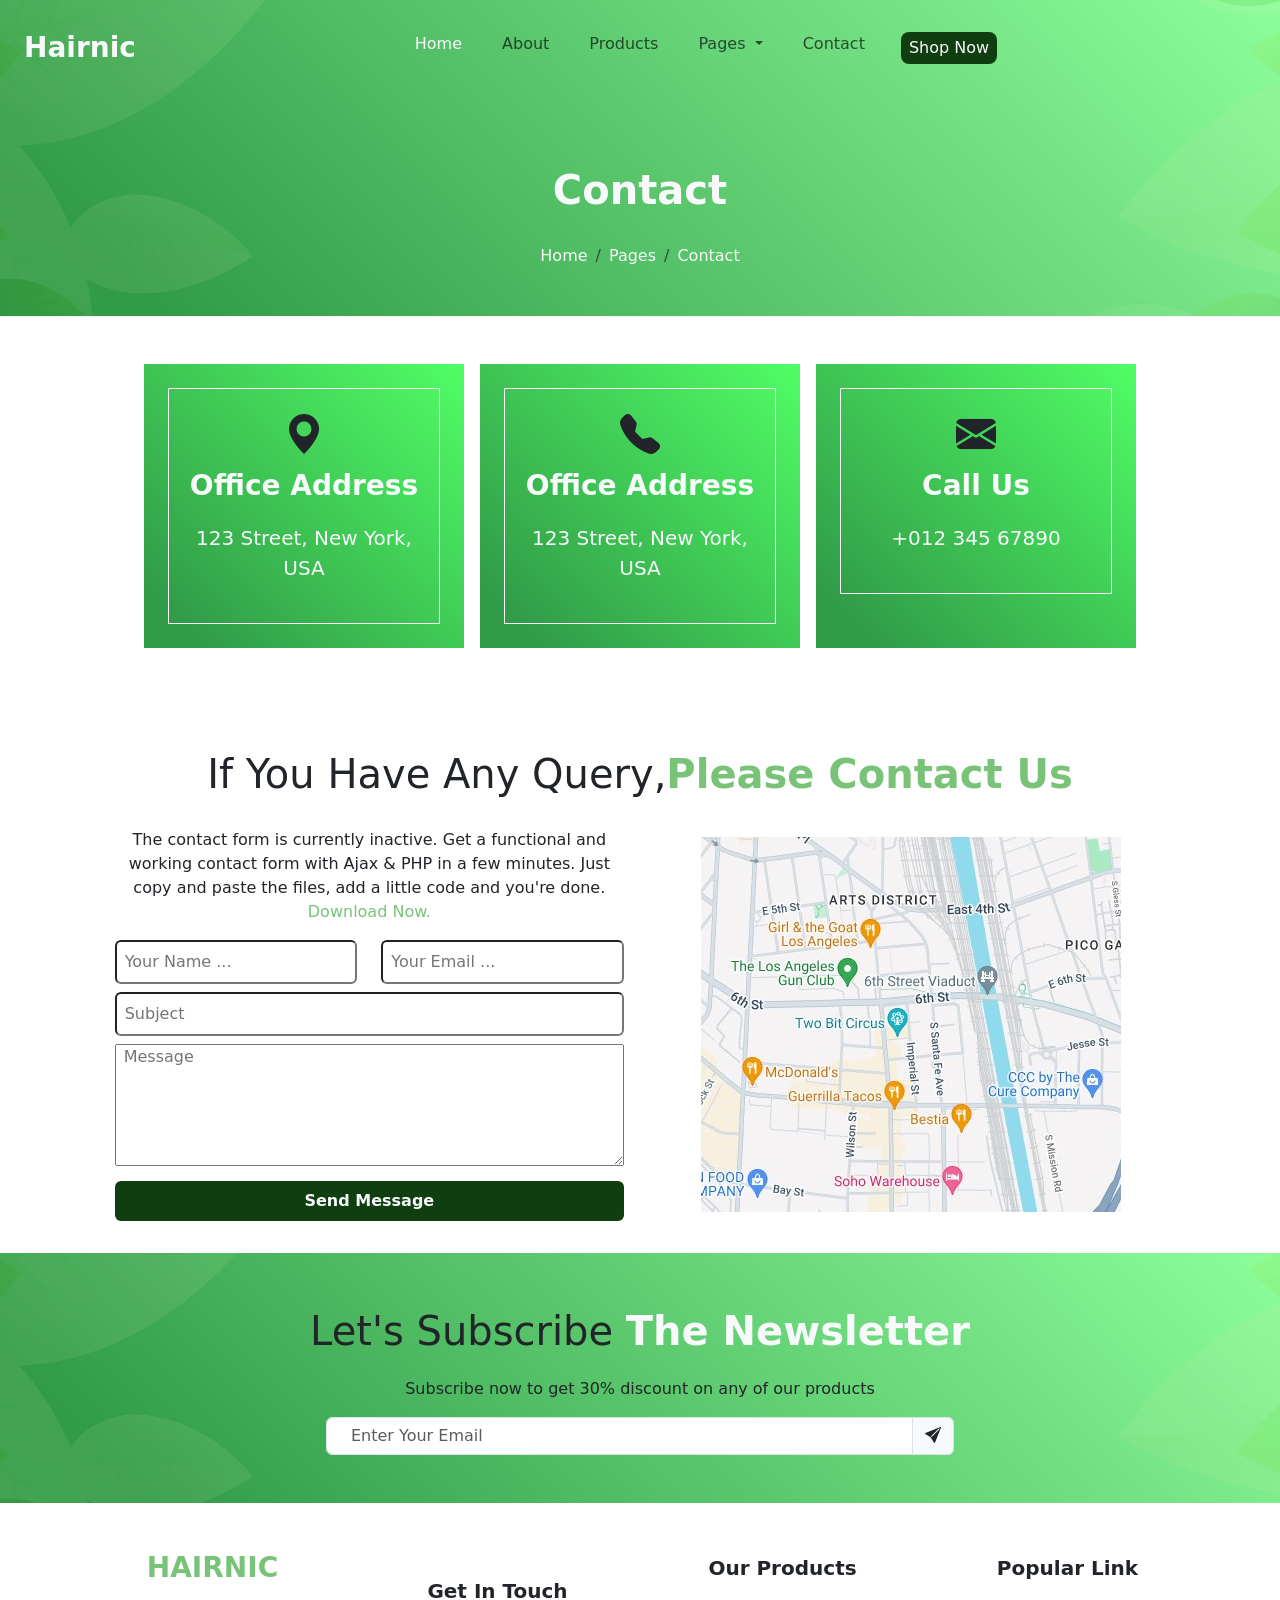
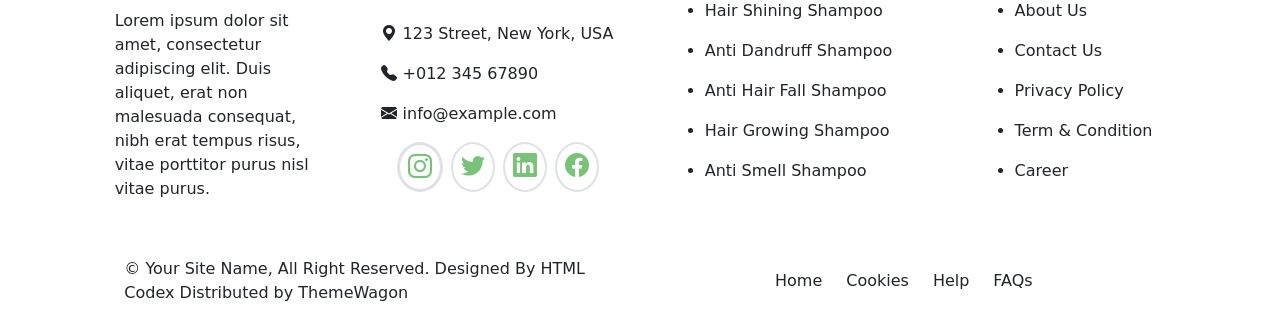
<file: Hairnic خارجی کامل/Contact.html>
<!doctype html>
<html lang="en">
  <head>
    <meta charset="utf-8">
    <meta name="viewport" content="width=device-width, initial-scale=1">
    <title>Contact</title>
    <link rel="stylesheet" href="style.css">
    <link rel="stylesheet" href="https://cdn.jsdelivr.net/npm/bootstrap-icons@1.11.3/font/bootstrap-icons.min.css">
    <link href="https://cdn.jsdelivr.net/npm/bootstrap@5.3.2/dist/css/bootstrap.min.css" rel="stylesheet" integrity="sha384-T3c6CoIi6uLrA9TneNEoa7RxnatzjcDSCmG1MXxSR1GAsXEV/Dwwykc2MPK8M2HN" crossorigin="anonymous">
  </head>
  <body>
    <!--Header-->
    <div class="w-100 b_g h-auto">
      <div class="w-100 bg_1 h-auto">
        <div class="container-fluid">
                <!--NAV(LG)-->
      <nav class="navbar navbar-expand-lg bg-body-transparent d-none d-lg-block mb-3">
        <div class="container-fluid d-flex flex-row justify-content-around">
          <a class="navbar-brand text-light fw-bold fs-3 " href="index.html">Hairnic</a>
          <button class="navbar-toggler" type="button" data-bs-toggle="collapse" data-bs-target="#navbarSupportedContent" aria-controls="navbarSupportedContent" aria-expanded="false" aria-label="Toggle navigation">
            <span class="navbar-toggler-icon"></span>
          </button>
          <div class="collapse navbar-collapse d-flex justify-content-center" id="navbarSupportedContent">
            <ul class="navbar-nav  mb-2 mb-lg-0 gap-4 mt-3">
              <li class="nav-item">
                <a class="nav-link active text-light fw-medium" aria-current="page" href="index.html">Home</a>
              </li>
              <li class="nav-item ">
                <a class="nav-link fw-medium " href="About.html">
                  <p class="goojeh">About</p></a>
              </li>
              <li class="nav-item">
                <a class="nav-link fw-medium" href="Products.html">
                  <p class="goojeh">Products</p></a>
              </li>
              <li class="nav-item dropdown">
                <a class="nav-link dropdown-toggle fw-medium" href="#" role="button" data-bs-toggle="dropdown" aria-expanded="false">
                 Pages
                </a>
                <ul class="dropdown-menu">
                  <li><a class="dropdown-item" href="Features.html">Features</a></li>
                  <li><a class="dropdown-item" href="How to use.html">How to use</a></li>
                  <li><a class="dropdown-item" href="Testimonial.html">Testimonial</a></li>
                  <li><a class="dropdown-item" href="BlogArticles.html">Blog Articles</a></li>
                  <li><a class="dropdown-item" href="404Page.html">404 Page</a></li>
                </ul>
              </li>
              <li class="nav-item ">
                <a class="nav-link fw-medium " href="Contact.html">
                  <p class="goojeh">Contact</p>
                </a>
              </li>
              <li class="nav-item   ">
                <a class="nav-link fw-medium px-1 " href="Contact.html">
                  <p class="bg2 text-light px-2 py-1 rounded-3 hover">Shop Now</p>
                </a>
              </li>
            </ul>
          </div>
        </div>
      </nav>
      <!--NAV(SM)-->
            <nav class="navbar navbar-expand-lg bg-body-transparent d-lg d-lg-none">
        <div class="container-fluid ">
          <a class="navbar-brand text-light fw-bold fs-3 " href="index.html">Hairnic</a>
          <button class="navbar-toggler" type="button" data-bs-toggle="collapse" data-bs-target="#navbarSupportedContent" aria-controls="navbarSupportedContent" aria-expanded="false" aria-label="Toggle navigation">
            <span class="navbar-toggler-icon"></span>
          </button>
          <div class="collapse navbar-collapse " id="navbarSupportedContent">
            <ul class="navbar-nav me-auto  mb-2 mb-lg-0 ">
              <li class="nav-item">
                <a class="nav-link active text-light fw-medium" aria-current="page" href="index.html">Home</a>
              </li>
              <li class="nav-item">
                <a class="nav-link fw-medium" href="About.html">About</a>
              </li>
              <li class="nav-item">
                <a class="nav-link fw-medium" href="Products.html">Products</a>
              </li>
              <li class="nav-item dropdown">
                <a class="nav-link dropdown-toggle fw-medium" href="#" role="button" data-bs-toggle="dropdown" aria-expanded="false">
                  Pages
                </a>
                <ul class="dropdown-menu">
                  <li><a class="dropdown-item" href="Features.html">Features</a></li>
                  <li><a class="dropdown-item" href="How to use.html">How to use</a></li>
                  <li><a class="dropdown-item" href="Testimonial.html">Testimonial</a></li>
                  <li><a class="dropdown-item" href="BlogArticles.html">Blog Articles</a></li>
                  <li><a class="dropdown-item" href="404Page.html">404 Page</a></li>
                </ul>
              </li>
              <li class="nav-item">
                <a class="nav-link fw-medium" href="Contact.html">Contact</a>
              </li>
              <li class="nav-item  ">
                <a class="nav-link fw-medium" href="Contact.html">Shop Now</a>
              </li>
            </ul>
          </div>
        </div>
      </nav>
        </div>
        <div class="d-flex flex-column justify-content-center align-items-center ">
          <p class="text-light fw-bold mt-5 fs-1 mb-4">Contact</p>
          <!--Breadcrumb-->
          <nav aria-label="breadcrumb">
            <ol class="breadcrumb mb-5">
              <li class="breadcrumb-item"><a href="index.html" class="text-decoration-none text-light fw-medium">Home</a></li>
              <li class="breadcrumb-item"><a href="#" class="text-decoration-none text-light fw-medium">Pages</a></li>
              <li class="breadcrumb-item"><a href="Contact.html" class="text-decoration-none text-light fw-medium">Contact</a></li>
            </ol>
          </nav>
        </div>
      </div>
    </div>
        <!--MAIN-->
    <!--Main1(Info & Advantages)-->
    <div class="container-fluid bg-transparent mt-5 mb-5">
      <div class="row d-flex flex-row-reverse justify-content-center gap-3">
      <div class="col-lg-3 col-9 bg-pattern p-4">
      <div class="d-flex flex-column justify-content-center text-center align-items-center p-3 fs-3 border border-light">
        <i class="bi bi-envelope-fill fs-1"></i>
        <p class="text-light fw-bold">Call Us</p>
        <p class="fs-5 text-light mb-4">+012 345 67890</p>
      </div>
      </div>
      <div class="col-lg-3 col-9 bg-pattern p-4">
        <div class="d-flex flex-column justify-content-center text-center align-items-center p-3 fs-3 border border-light">
            <i class="bi bi-telephone-fill fs-1"></i>
            <p class="text-light fw-bold">Office Address</p>
            <p class="fs-5 text-light mb-4">123 Street, New York, USA</p>
        </div>
        </div>
        <div class="col-lg-3 col-9 bg-pattern p-4">
          <div class="d-flex flex-column justify-content-center align-items-center text-center p-3 fs-3 border border-light">
            <i class="bi bi-geo-alt-fill fs-1"></i>
            <p class="text-light fw-bold">Office Address</p>
            <p class="fs-5 text-light mb-4">123 Street, New York, USA</p>
          </div>
          </div>
      </div>
      </div>
      <!--Main2(Address)-->
      <div class="w-100 container-fluid">
      <div class="d-flex justify-content-center align-items-center flex-column ">
      <div class="d-flex justify-content-center align-items-center text-center">
        <p class="mt-5 fs-1 fw-light mb-4">If You Have Any Query,<span class="fw-bold color1">Please Contact Us</span> </p>
      </div>
      <div class="row d-flex flex-row justify-content-center align-items-center text-center gap-2 mb-4">
      <div class="col-lg-5 col-10">
        <p>The contact form is currently inactive. Get a functional and working contact form with Ajax & PHP in a few minutes. Just copy and paste the files, add a little code and you're done. <a href="#" class="color1 text-decoration-none">Download Now.</a></p>
        <div class="d-flex flex-row justify-content-center align-items-center gap-4 mb-2 d-none d-xl-flex w-100">
        <input type="text" placeholder="Your Name ..." class="input rounded-2 p-2 w-50">
        <input type="text" placeholder="Your Email ..." class="input p-2 rounded-2 w-50">
        </div>
        <div class="d-flex flex-column justify-content-center align-items-center gap-3 mb-2 d-block d-xl-none">
            <input type="text" placeholder="Your Name ..." class="input rounded-2 p-2 w-100">
            <input type="text" placeholder="Your Email ..." class="input p-2 rounded-2 w-100">
            </div>
        <input type="text" placeholder="Subject" class="input p-2 rounded-2 w-100 mb-2 d-none d-xl-block">
        <input type="text" placeholder="Subject" class="input p-2 rounded-2 w-100 mb-2 d-block d-xl-none">
        <textarea name="" id="" cols="55" rows="5" class="w-100 px-2 mb-2" placeholder="Message"></textarea>
        <button class="w-100 p-2 bg2 text-light fw-bold border-0 rounded-2 mb-2">Send Message</button>
      </div>
      <div class="col-lg-5 col-10 mb-2 d-flex justify-content-center align-items-center">
            <img src="img/map.png" alt="" class="">
      </div>
      </div>
      </div>
      </div>
         <!--Main3(Newsteller)-->
      <div class="w-100 b_g h-auto mb-4">
        <div class="w-100 bg_1 h-auto ">
          <div class="container-fluid">
            <div class="d-flex flex-column justify-content-center align-items-center">
             <p class="mt-5 text-dark fs-1 fw-light">Let's Subscribe <span class="fw-bold text-light">The Newsletter</span></p>
             <p class="text-dark ">Subscribe now to get 30% discount on any of our products</p>
             <div class="input-group mb-3 w-50 mb-5">
              <input type="text" class="form-control px-4" aria-label="Amount (to the nearest dollar)" placeholder="Enter Your Email">
              <span class="input-group-text bg-light">
                <i class="bi bi-send-fill"></i>
              </span>
            </div>
            </div>
          </div>
        </div>
      </div>
      <!--Footer-->
      <div class="w-100 container fluid mt-5">
        <div class="d-flex justify-content-center flex-column align-items-center">
        <div class="row d-flex flex-row justify-content-center  align-items-center mb-4">
        <div class="col-lg-6 col-xl-3 col-10 d-flex flex-column d-flex justify-content-center align-items-center mb-3">
        <h3><a href="#" class="color1 text-decoration-none fw-bold">HAIRNIC</a></h3>
        <p class="w-75 mt-3">Lorem ipsum dolor sit amet, consectetur adipiscing elit. Duis aliquet, erat non malesuada consequat, nibh erat tempus risus, vitae porttitor purus nisl vitae purus.</p>
        </div>
        <div class="col-lg-6 col-xl-3 col-10 d-flex justify-content-center align-items-center flex-column mb-3">
          <p class="text-dart fw-bold fs-5">Get In Touch</p>
          <ul class="list-unstyled ">
            <li><i class="bi bi-geo-alt-fill"></i> 123 Street, New York, USA</li>
            <li class="mt-3"><i class="bi bi-telephone-fill "></i> +012 345 67890</li>
            <li class="mt-3"><i class="bi bi-envelope-fill"></i>  info@example.com</li>
          </ul>
          <div class="d-flex flex-row gap-2">
            <i class="bi bi-instagram color1 fs-4 border border-3 rounded-circle px-2 py-1 border3"></i>
            <i class="bi bi-twitter color1 fs-4 border border-2 rounded-circle px-2 py-1 border3"></i>
            <i class="bi bi-linkedin color1 fs-4 border border-2 rounded-circle px-2 py-1 border3"></i>
            <i class="bi bi-facebook color1 fs-4 border border-2 rounded-circle px-2 py-1 border3"></i>
          </div>
        </div>
        <div class="col-lg-6 col-xl-3 col-10 mb-3 d-flex justify-content-center align-items-center flex-column">
          <p class="text-dart fw-bold fs-5">Our Products</p>
          <ul class="">
            <li class="hoverColor "><a href="#" class=" text-decoration-none text-dark ">
              <p class="hoverColor">Hair Shining Shampoo</p></a></li>
            <li class="mt-2 hoverColor"><a href="#" class=" text-decoration-none text-dark ">
              <p class="hoverColor">Anti Dandruff Shampoo</p></a></li>
            <li class="mt-2 hoverColor"><a href="#" class=" text-decoration-none text-dark ">
              <p class="hoverColor">Anti Hair Fall Shampoo</p></a></li>
            <li class="mt-2 hoverColor"><a href="#" class=" text-decoration-none text-dark ">
              <p class="hoverColor">Hair Growing Shampoo</p></a></li>
            <li class="mt-2 hoverColor"><a href="#" class=" text-decoration-none text-dark ">
              <p class="hoverColor">Anti Smell Shampoo</p></a></li>
          </ul>
        </div>
        <div class="col-lg-6 col-xl-3 col-10 mb-3 d-flex justify-content-center align-items-center flex-column">
          <p class="text-dart fw-bold fs-5">Popular Link</p>
          <ul class="">
            <li class="hoverColor "><a href="#" class=" text-decoration-none text-dark ">
              <p class="hoverColor">About Us</p></a></li>
            <li class="mt-2 hoverColor"><a href="#" class=" text-decoration-none text-dark ">
              <p class="hoverColor">Contact Us</p></a></li>
            <li class="mt-2 hoverColor"><a href="#" class=" text-decoration-none text-dark ">
              <p class="hoverColor">Privacy Policy</p></a></li>
            <li class="mt-2 hoverColor"><a href="#" class=" text-decoration-none text-dark ">
              <p class="hoverColor">Term & Condition</p></a></li>
            <li class="mt-2 hoverColor"><a href="#" class=" text-decoration-none text-dark ">
              <p class="hoverColor">Career</p></a></li>
          </ul>
        </div>
        </div>
        <div class="row d-flex flex-row justify-content-center  align-items-center ">
          <div class="col-lg-6 col-10">
            <p class="hoverColor">© Your Site Name, All Right Reserved. Designed By HTML Codex Distributed by ThemeWagon</p>
          </div>
          <div class="col-lg-6 col-10 d-flex flex-row justify-content-center align-items-center gap-4">
            <a href="#"class="text-decoration-none text-dark"><p class="hoverColor">Home</p></a>
            <a href="#"class="text-decoration-none text-dark"><p class="hoverColor">Cookies</p></a>
            <a href="#"class="text-decoration-none text-dark"><p class="hoverColor">Help</p></a>
            <a href="#"class="text-decoration-none text-dark"><p class="hoverColor">FAQs</p></a>
          </div>
        </div>
        </div>
      </div>
    <script src="https://cdn.jsdelivr.net/npm/bootstrap@5.3.2/dist/js/bootstrap.bundle.min.js" integrity="sha384-C6RzsynM9kWDrMNeT87bh95OGNyZPhcTNXj1NW7RuBCsyN/o0jlpcV8Qyq46cDfL" crossorigin="anonymous"></script>
  </body>
</html>
</file>
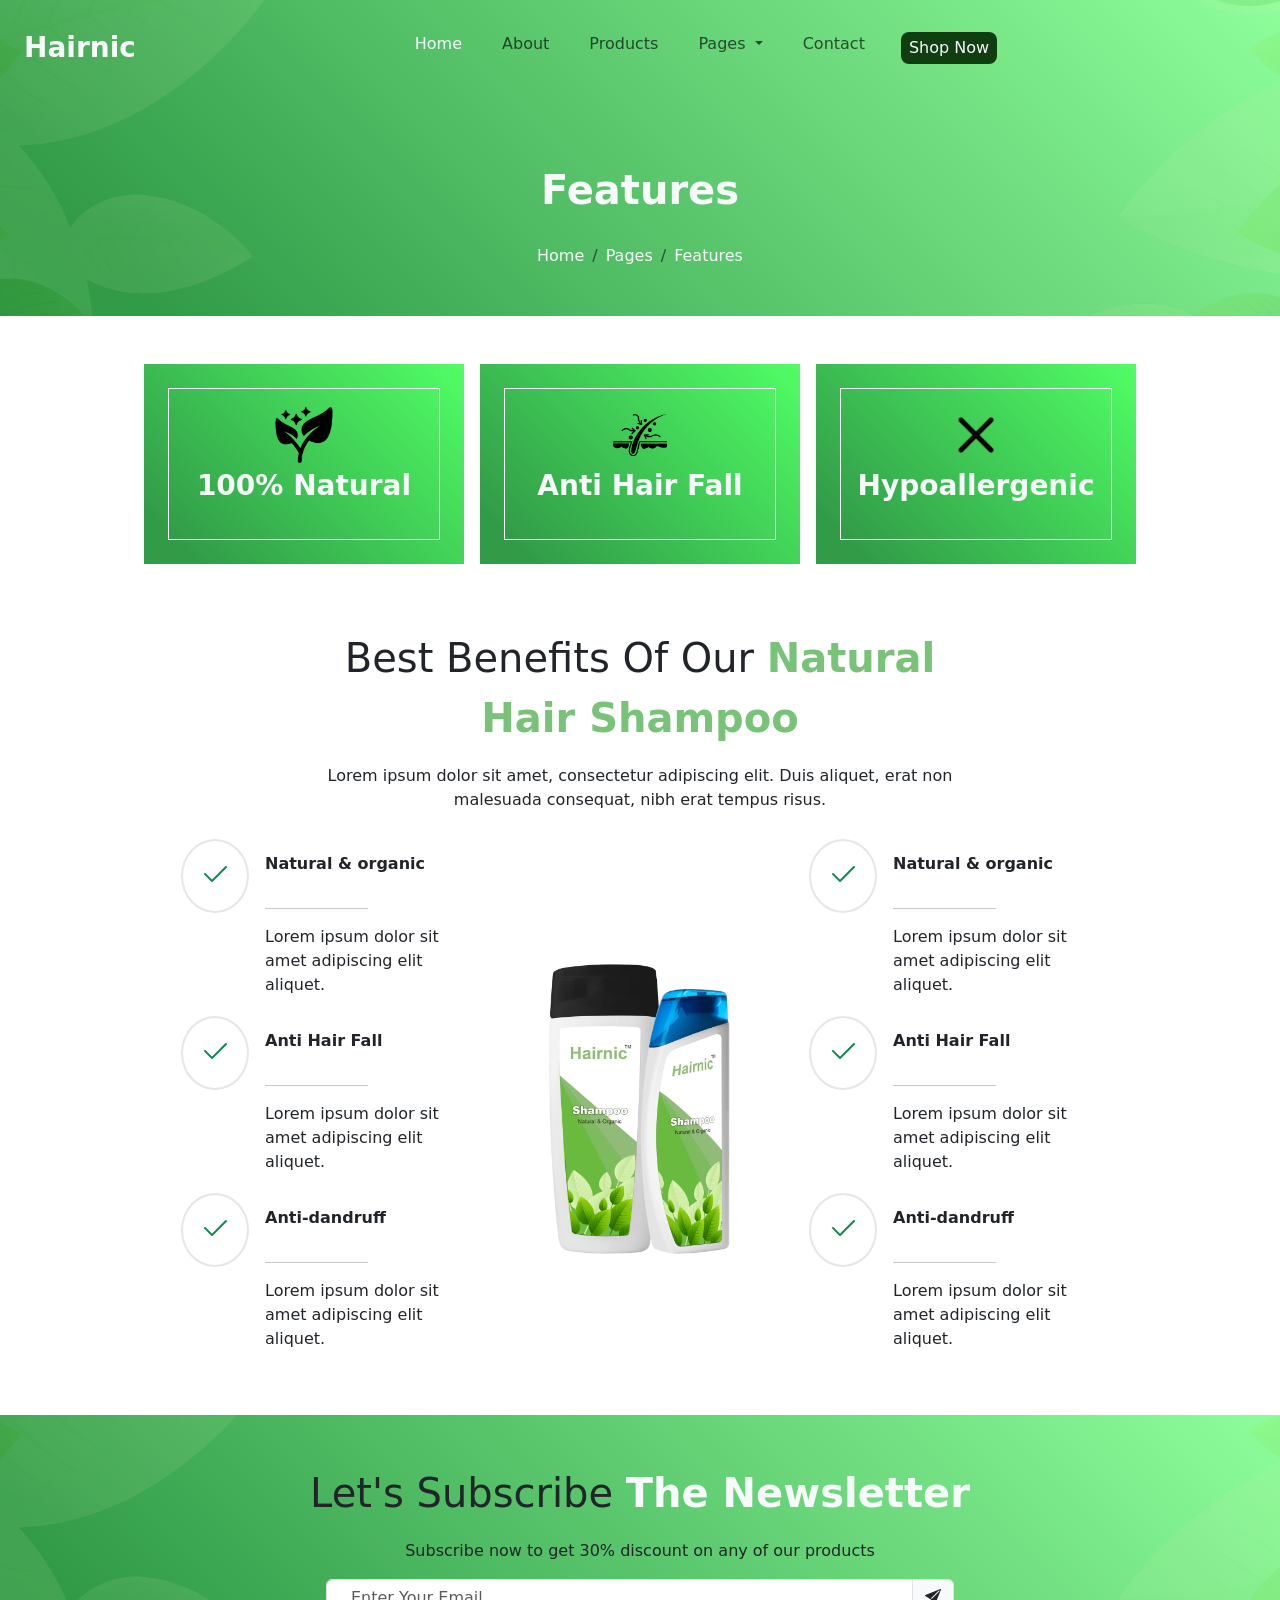
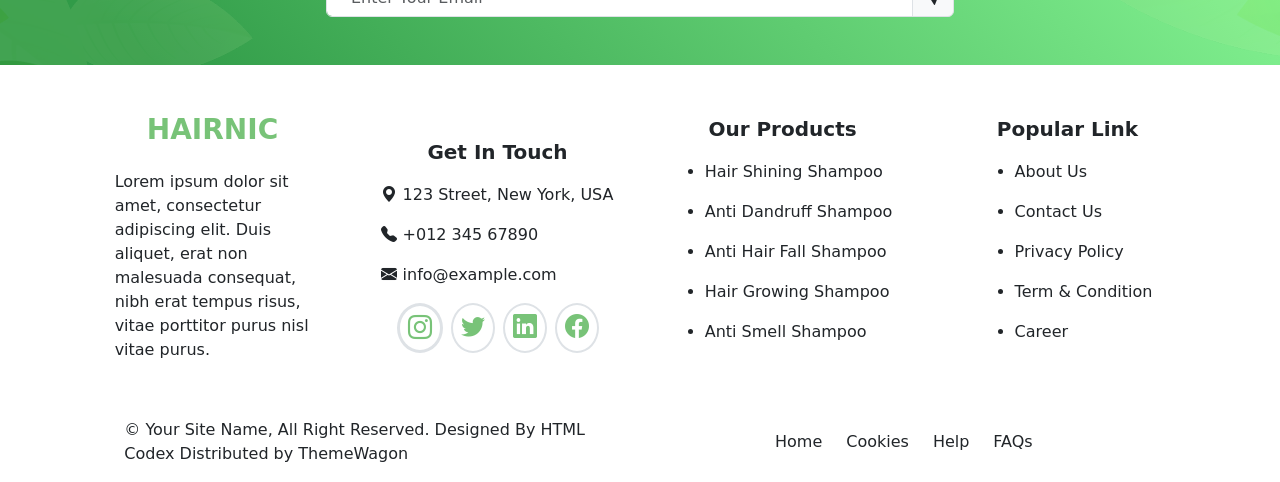
<file: Hairnic خارجی کامل/Features.html>
<!doctype html>
<html lang="en">
  <head>
    <meta charset="utf-8">
    <meta name="viewport" content="width=device-width, initial-scale=1">
    <title>Features</title>
    <link rel="stylesheet" href="style.css">
    <link rel="stylesheet" href="https://cdn.jsdelivr.net/npm/bootstrap-icons@1.11.3/font/bootstrap-icons.min.css">
    <link href="https://cdn.jsdelivr.net/npm/bootstrap@5.3.2/dist/css/bootstrap.min.css" rel="stylesheet" integrity="sha384-T3c6CoIi6uLrA9TneNEoa7RxnatzjcDSCmG1MXxSR1GAsXEV/Dwwykc2MPK8M2HN" crossorigin="anonymous">
  </head>
  <body>
        <!--Header-->
        <div class="w-100 b_g h-auto">
            <div class="w-100 bg_1 h-auto">
              <div class="container-fluid">
                      <!--NAV(LG)-->
            <nav class="navbar navbar-expand-lg bg-body-transparent d-none d-lg-block mb-3">
              <div class="container-fluid d-flex flex-row justify-content-around">
                <a class="navbar-brand text-light fw-bold fs-3 " href="index.html">Hairnic</a>
                <button class="navbar-toggler" type="button" data-bs-toggle="collapse" data-bs-target="#navbarSupportedContent" aria-controls="navbarSupportedContent" aria-expanded="false" aria-label="Toggle navigation">
                  <span class="navbar-toggler-icon"></span>
                </button>
                <div class="collapse navbar-collapse d-flex justify-content-center" id="navbarSupportedContent">
                  <ul class="navbar-nav  mb-2 mb-lg-0 gap-4 mt-3">
                    <li class="nav-item">
                      <a class="nav-link active text-light fw-medium" aria-current="page" href="index.html">Home</a>
                    </li>
                    <li class="nav-item ">
                      <a class="nav-link fw-medium " href="About.html">
                        <p class="goojeh">About</p></a>
                    </li>
                    <li class="nav-item">
                      <a class="nav-link fw-medium" href="Products.html">
                        <p class="goojeh">Products</p></a>
                    </li>
                    <li class="nav-item dropdown">
                      <a class="nav-link dropdown-toggle fw-medium" href="#" role="button" data-bs-toggle="dropdown" aria-expanded="false">
                       Pages
                      </a>
                      <ul class="dropdown-menu">
                        <li><a class="dropdown-item" href="Features.html">Features</a></li>
                        <li><a class="dropdown-item" href="How to use.html">How to use</a></li>
                        <li><a class="dropdown-item" href="Testimonial.html">Testimonial</a></li>
                        <li><a class="dropdown-item" href="BlogArticles.html">Blog Articles</a></li>
                        <li><a class="dropdown-item" href="404Page.html">404 Page</a></li>
                      </ul>
                    </li>
                    <li class="nav-item ">
                      <a class="nav-link fw-medium " href="Contact.html">
                        <p class="goojeh">Contact</p>
                      </a>
                    </li>
                    <li class="nav-item   ">
                      <a class="nav-link fw-medium px-1 " href="Contact.html">
                        <p class="bg2 text-light px-2 py-1 rounded-3 hover">Shop Now</p>
                      </a>
                    </li>
                  </ul>
                </div>
              </div>
            </nav>
            <!--NAV(SM)-->
                  <nav class="navbar navbar-expand-lg bg-body-transparent d-lg d-lg-none">
              <div class="container-fluid ">
                <a class="navbar-brand text-light fw-bold fs-3 " href="index.html">Hairnic</a>
                <button class="navbar-toggler" type="button" data-bs-toggle="collapse" data-bs-target="#navbarSupportedContent" aria-controls="navbarSupportedContent" aria-expanded="false" aria-label="Toggle navigation">
                  <span class="navbar-toggler-icon"></span>
                </button>
                <div class="collapse navbar-collapse " id="navbarSupportedContent">
                  <ul class="navbar-nav me-auto  mb-2 mb-lg-0 ">
                    <li class="nav-item">
                      <a class="nav-link active text-light fw-medium" aria-current="page" href="index.html">Home</a>
                    </li>
                    <li class="nav-item">
                      <a class="nav-link fw-medium" href="About.html">About</a>
                    </li>
                    <li class="nav-item">
                      <a class="nav-link fw-medium" href="Products.html">Products</a>
                    </li>
                    <li class="nav-item dropdown">
                      <a class="nav-link dropdown-toggle fw-medium" href="#" role="button" data-bs-toggle="dropdown" aria-expanded="false">
                        Pages
                      </a>
                      <ul class="dropdown-menu">
                        <li><a class="dropdown-item" href="Features.html">Features</a></li>
                        <li><a class="dropdown-item" href="How to use.html">How to use</a></li>
                        <li><a class="dropdown-item" href="Testimonial.html">Testimonial</a></li>
                        <li><a class="dropdown-item" href="BlogArticles.html">Blog Articles</a></li>
                        <li><a class="dropdown-item" href="404Page.html">404 Page</a></li>
                      </ul>
                    </li>
                    <li class="nav-item">
                      <a class="nav-link fw-medium" href="Contact.html">Contact</a>
                    </li>
                    <li class="nav-item  ">
                      <a class="nav-link fw-medium" href="Contact.html">Shop Now</a>
                    </li>
                  </ul>
                </div>
              </div>
            </nav>
              </div>
              <div class="d-flex flex-column justify-content-center align-items-center ">
                <p class="text-light fw-bold mt-5 fs-1 mb-4">Features</p>
                <!--Breadcrumb-->
                <nav aria-label="breadcrumb">
                  <ol class="breadcrumb mb-5">
                    <li class="breadcrumb-item"><a href="index.html" class="text-decoration-none text-light fw-medium">Home</a></li>
                    <li class="breadcrumb-item"><a href="#" class="text-decoration-none text-light fw-medium">Pages</a></li>
                    <li class="breadcrumb-item"><a href="Features.html" class="text-decoration-none text-light fw-medium">Features</a></li>
                  </ol>
                </nav>
              </div>
            </div>
          </div>
            <!--MAIN-->
    <!--Main1(Info & Advantages)-->
    <div class="container-fluid bg-transparent mt-5 mb-5">
        <div class="row d-flex flex-row-reverse justify-content-center gap-3">
        <div class="col-lg-3 col-9 bg-pattern p-4">
        <div class="d-flex flex-column justify-content-center text-center align-items-center p-3 fs-3 border border-light">
          <img src="img/close.png" alt="" class="w-25">
          <p class="text-light fw-bold">Hypoallergenic</p>
        </div>
        </div>
        <div class="col-lg-3 col-9 bg-pattern p-4">
          <div class="d-flex flex-column justify-content-center text-center align-items-center p-3 fs-3 border border-light">
            <img src="img/anti-hair.png" alt="" class="w-25">
            <p class="text-light fw-bold">Anti Hair Fall</p>
          </div>
          </div>
          <div class="col-lg-3 col-9 bg-pattern p-4">
            <div class="d-flex flex-column justify-content-center align-items-center text-center p-3 fs-3 border border-light">
              <img src="img/fresh.png" alt="" class="w-25">
              <p class="text-light fw-bold">100% Natural</p>
            </div>
            </div>
        </div>
        </div>
        <!--Main2(Benefits)-->
        <div class="mt-5 w-100 container-fluid">
          <div class="d-flex flex-column justify-content-center align-items-center mb-4">
            <p class="mt-3 fs-1 fw-light text-center w-50">Best Benefits Of Our <span class="fw-bold color1">Natural Hair Shampoo</span> </p>
            <p class="text-center w-50 ">Lorem ipsum dolor sit amet, consectetur adipiscing elit. Duis aliquet, erat non malesuada consequat, nibh erat tempus risus.</p>
          </div>
          <div class="d-flex flex-row justify-content-center align-items-center container-fluid">
           <div class="row d-flex flex-row justify-content-center align-items-center">
           <div class="col-xl-3 col-lg-4 col-10 mb-5">
           <div class="d-flex flex-column justify-content-center align-items-center w-100">
           <div class="d-flex flex-row gap-3">
            <div>
              <i class="bi bi-check2 text-success fs-2 border-2 rounded-circle border2 p-3 fw-bolder mt-3"></i>
            </div>
            <div class="d-flex flex-column justify-content-center align-items">
             <p class="fw-bold text-dark">Natural & organic</p>
             <hr class="w-50 fw-bold opacity-25">
             <p >Lorem ipsum dolor sit amet adipiscing elit aliquet.</p>
            </div>
           </div>
           <div class="d-flex flex-row gap-3 mt-3">
            <div>
              <i class="bi bi-check2 text-success fs-2 border-2 rounded-circle border2 p-3 fw-bolder mt-3"></i>
            </div>
            <div class="d-flex flex-column justify-content-center align-items">
             <p class="fw-bold text-dark">Anti Hair Fall</p>
             <hr class="w-50 fw-bold opacity-25">
             <p >Lorem ipsum dolor sit amet adipiscing elit aliquet.</p>
            </div>
           </div>
           <div class="d-flex flex-row gap-3 mt-3">
            <div>
              <i class="bi bi-check2 text-success fs-2 border-2 rounded-circle border2 p-3 fw-bolder mt-3"></i>
            </div>
            <div class="d-flex flex-column justify-content-center align-items">
             <p class="fw-bold text-dark">Anti-dandruff</p>
             <hr class="w-50 fw-bold opacity-25">
             <p >Lorem ipsum dolor sit amet adipiscing elit aliquet.</p>
            </div>
           </div>
           </div> 
           </div>
           <div class="col-xl-3 col-lg-4 col-10 mb-5">
            <img src="img/shampoo.png" alt="" class="w-100">
           </div>
           <div class="col-xl-3 col-lg-4 col-10 mb-5">
            <div class="d-flex flex-column justify-content-center align-items-center w-100">
              <div class="d-flex flex-row gap-3">
               <div>
                 <i class="bi bi-check2 text-success fs-2 border-2 rounded-circle border2 p-3 fw-bolder mt-3"></i>
               </div>
               <div class="d-flex flex-column justify-content-center align-items">
                <p class="fw-bold text-dark">Natural & organic</p>
                <hr class="w-50 fw-bold opacity-25">
                <p >Lorem ipsum dolor sit amet adipiscing elit aliquet.</p>
               </div>
              </div>
              <div class="d-flex flex-row gap-3 mt-3">
               <div>
                 <i class="bi bi-check2 text-success fs-2 border-2 rounded-circle border2 p-3  mt-3"></i>
               </div>
               <div class="d-flex flex-column justify-content-center align-items">
                <p class="fw-bold text-dark">Anti Hair Fall</p>
                <hr class="w-50 fw-bold opacity-25">
                <p >Lorem ipsum dolor sit amet adipiscing elit aliquet.</p>
               </div>
              </div>
              <div class="d-flex flex-row gap-3 mt-3">
               <div class="fw-bolder">
                 <i class="bi bi-check2 text-success fs-2 border-2 rounded-circle border2 p-3  mt-3"></i>
               </div>
               <div class="d-flex flex-column justify-content-center align-items">
                <p class="fw-bold text-dark">Anti-dandruff</p>
                <hr class="w-50 fw-bold opacity-25">
                <p >Lorem ipsum dolor sit amet adipiscing elit aliquet.</p>
               </div>
              </div>
              </div> 
            </div>
           </div>
          </div>
        </div>
 <!--Main3(Newsteller)-->
 <div class="w-100 b_g h-auto mb-4">
    <div class="w-100 bg_1 h-auto ">
      <div class="container-fluid">
        <div class="d-flex flex-column justify-content-center align-items-center">
         <p class="mt-5 text-dark fs-1 fw-light">Let's Subscribe <span class="fw-bold text-light">The Newsletter</span></p>
         <p class="text-dark ">Subscribe now to get 30% discount on any of our products</p>
         <div class="input-group mb-3 w-50 mb-5">
          <input type="text" class="form-control px-4" aria-label="Amount (to the nearest dollar)" placeholder="Enter Your Email">
          <span class="input-group-text bg-light">
            <i class="bi bi-send-fill"></i>
          </span>
        </div>
        </div>
      </div>
    </div>
  </div>
  <!--Footer-->
  <div class="w-100 container fluid mt-5">
    <div class="d-flex justify-content-center flex-column align-items-center">
    <div class="row d-flex flex-row justify-content-center  align-items-center mb-4">
    <div class="col-lg-6 col-xl-3 col-10 d-flex flex-column d-flex justify-content-center align-items-center mb-3">
    <h3><a href="#" class="color1 text-decoration-none fw-bold">HAIRNIC</a></h3>
    <p class="w-75 mt-3">Lorem ipsum dolor sit amet, consectetur adipiscing elit. Duis aliquet, erat non malesuada consequat, nibh erat tempus risus, vitae porttitor purus nisl vitae purus.</p>
    </div>
    <div class="col-lg-6 col-xl-3 col-10 d-flex justify-content-center align-items-center flex-column mb-3">
      <p class="text-dart fw-bold fs-5">Get In Touch</p>
      <ul class="list-unstyled ">
        <li><i class="bi bi-geo-alt-fill"></i> 123 Street, New York, USA</li>
        <li class="mt-3"><i class="bi bi-telephone-fill "></i> +012 345 67890</li>
        <li class="mt-3"><i class="bi bi-envelope-fill"></i>  info@example.com</li>
      </ul>
      <div class="d-flex flex-row gap-2">
        <i class="bi bi-instagram color1 fs-4 border border-3 rounded-circle px-2 py-1 border3"></i>
        <i class="bi bi-twitter color1 fs-4 border border-2 rounded-circle px-2 py-1 border3"></i>
        <i class="bi bi-linkedin color1 fs-4 border border-2 rounded-circle px-2 py-1 border3"></i>
        <i class="bi bi-facebook color1 fs-4 border border-2 rounded-circle px-2 py-1 border3"></i>
      </div>
    </div>
    <div class="col-lg-6 col-xl-3 col-10 mb-3 d-flex justify-content-center align-items-center flex-column">
      <p class="text-dart fw-bold fs-5">Our Products</p>
      <ul class="">
        <li class="hoverColor "><a href="#" class=" text-decoration-none text-dark ">
          <p class="hoverColor">Hair Shining Shampoo</p></a></li>
        <li class="mt-2 hoverColor"><a href="#" class=" text-decoration-none text-dark ">
          <p class="hoverColor">Anti Dandruff Shampoo</p></a></li>
        <li class="mt-2 hoverColor"><a href="#" class=" text-decoration-none text-dark ">
          <p class="hoverColor">Anti Hair Fall Shampoo</p></a></li>
        <li class="mt-2 hoverColor"><a href="#" class=" text-decoration-none text-dark ">
          <p class="hoverColor">Hair Growing Shampoo</p></a></li>
        <li class="mt-2 hoverColor"><a href="#" class=" text-decoration-none text-dark ">
          <p class="hoverColor">Anti Smell Shampoo</p></a></li>
      </ul>
    </div>
    <div class="col-lg-6 col-xl-3 col-10 mb-3 d-flex justify-content-center align-items-center flex-column">
      <p class="text-dart fw-bold fs-5">Popular Link</p>
      <ul class="">
        <li class="hoverColor "><a href="#" class=" text-decoration-none text-dark ">
          <p class="hoverColor">About Us</p></a></li>
        <li class="mt-2 hoverColor"><a href="#" class=" text-decoration-none text-dark ">
          <p class="hoverColor">Contact Us</p></a></li>
        <li class="mt-2 hoverColor"><a href="#" class=" text-decoration-none text-dark ">
          <p class="hoverColor">Privacy Policy</p></a></li>
        <li class="mt-2 hoverColor"><a href="#" class=" text-decoration-none text-dark ">
          <p class="hoverColor">Term & Condition</p></a></li>
        <li class="mt-2 hoverColor"><a href="#" class=" text-decoration-none text-dark ">
          <p class="hoverColor">Career</p></a></li>
      </ul>
    </div>
    </div>
    <div class="row d-flex flex-row justify-content-center  align-items-center ">
      <div class="col-lg-6 col-10">
        <p class="hoverColor">© Your Site Name, All Right Reserved. Designed By HTML Codex Distributed by ThemeWagon</p>
      </div>
      <div class="col-lg-6 col-10 d-flex flex-row justify-content-center align-items-center gap-4">
        <a href="#"class="text-decoration-none text-dark"><p class="hoverColor">Home</p></a>
        <a href="#"class="text-decoration-none text-dark"><p class="hoverColor">Cookies</p></a>
        <a href="#"class="text-decoration-none text-dark"><p class="hoverColor">Help</p></a>
        <a href="#"class="text-decoration-none text-dark"><p class="hoverColor">FAQs</p></a>
      </div>
    </div>
    </div>
  </div>
    <script src="https://cdn.jsdelivr.net/npm/bootstrap@5.3.2/dist/js/bootstrap.bundle.min.js" integrity="sha384-C6RzsynM9kWDrMNeT87bh95OGNyZPhcTNXj1NW7RuBCsyN/o0jlpcV8Qyq46cDfL" crossorigin="anonymous"></script>
  </body>
</html>
</file>
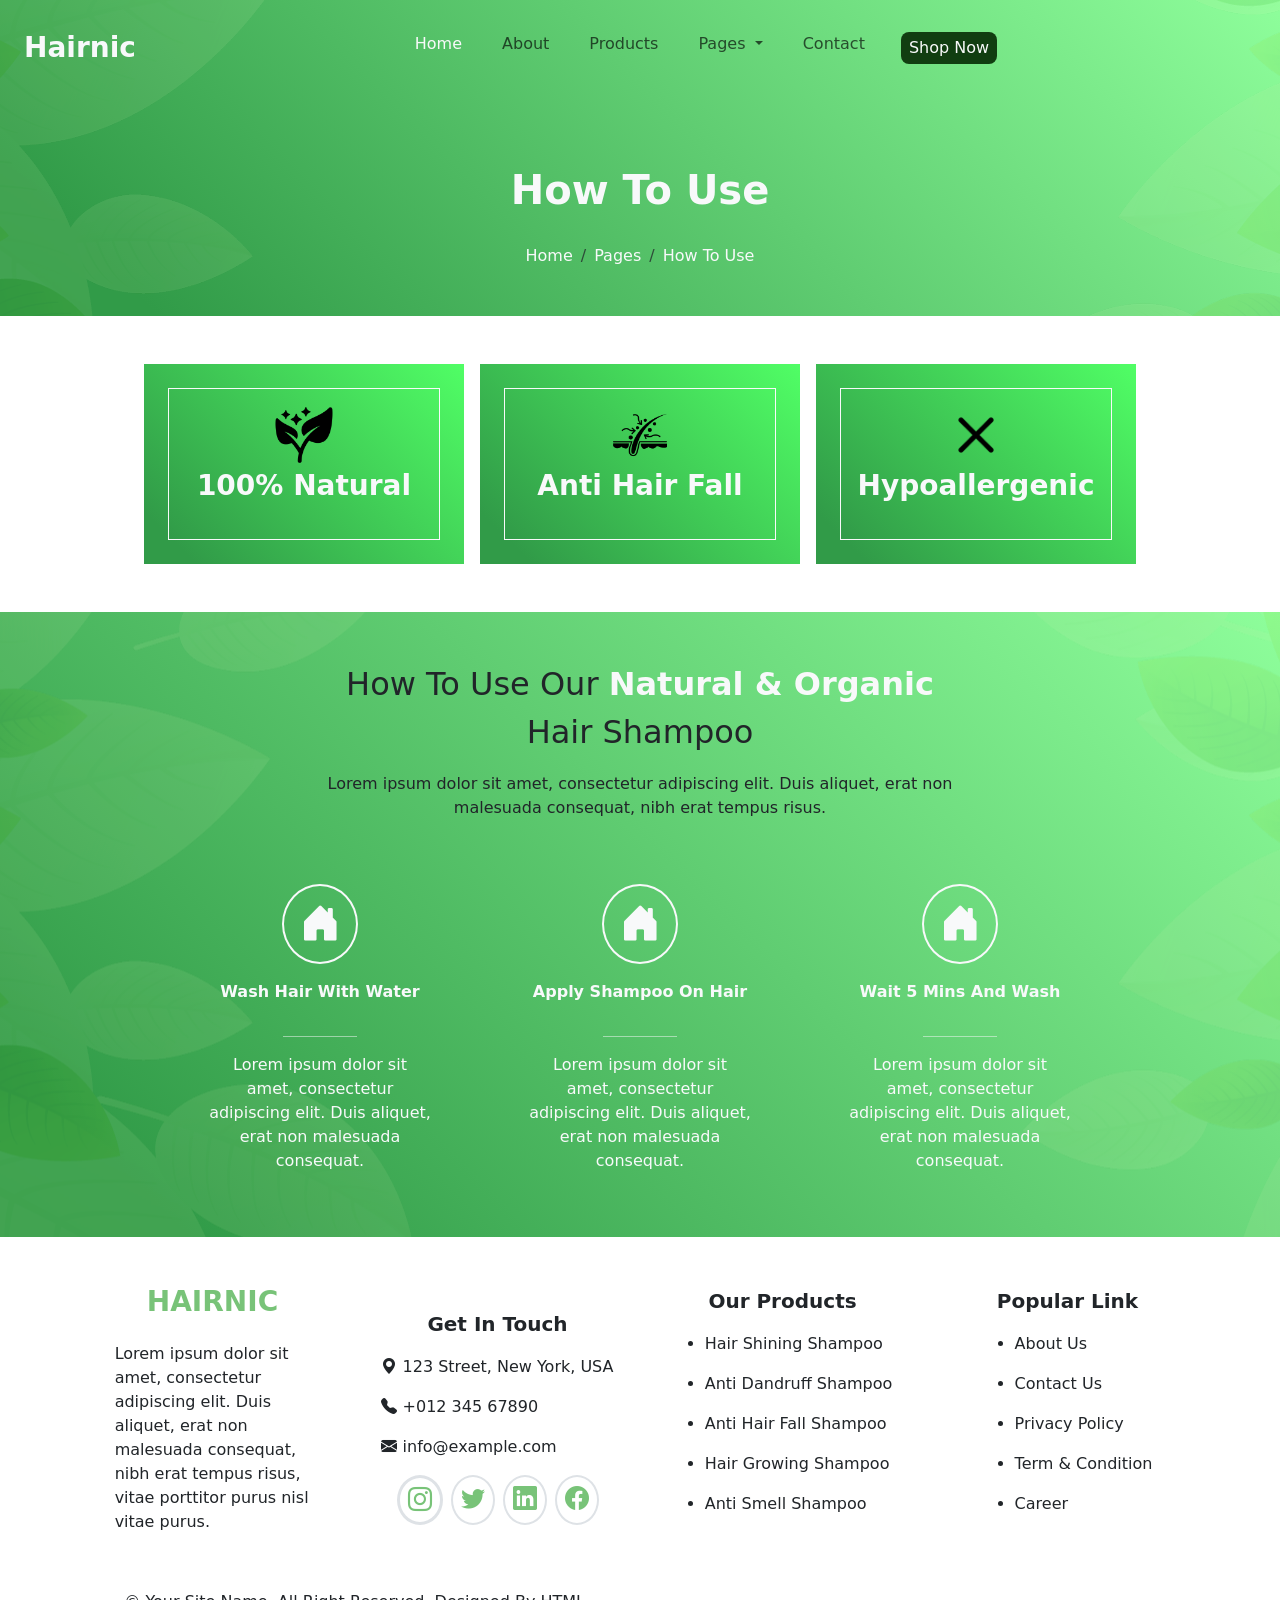
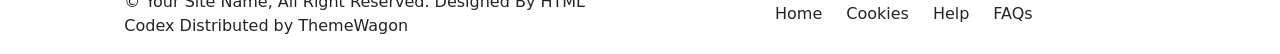
<file: Hairnic خارجی کامل/How to use.html>
<!doctype html>
<html lang="en">
  <head>
    <meta charset="utf-8">
    <meta name="viewport" content="width=device-width, initial-scale=1">
    <title>How to use</title>
    <link rel="stylesheet" href="style.css">
    <link rel="stylesheet" href="https://cdn.jsdelivr.net/npm/bootstrap-icons@1.11.3/font/bootstrap-icons.min.css">
    <link href="https://cdn.jsdelivr.net/npm/bootstrap@5.3.2/dist/css/bootstrap.min.css" rel="stylesheet" integrity="sha384-T3c6CoIi6uLrA9TneNEoa7RxnatzjcDSCmG1MXxSR1GAsXEV/Dwwykc2MPK8M2HN" crossorigin="anonymous">
  </head>
  <body>
     <!--Header-->
     <div class="w-100 b_g h-auto">
        <div class="w-100 bg_1 h-auto">
          <div class="container-fluid">
                  <!--NAV(LG)-->
        <nav class="navbar navbar-expand-lg bg-body-transparent d-none d-lg-block mb-3">
          <div class="container-fluid d-flex flex-row justify-content-around">
            <a class="navbar-brand text-light fw-bold fs-3 " href="index.html">Hairnic</a>
            <button class="navbar-toggler" type="button" data-bs-toggle="collapse" data-bs-target="#navbarSupportedContent" aria-controls="navbarSupportedContent" aria-expanded="false" aria-label="Toggle navigation">
              <span class="navbar-toggler-icon"></span>
            </button>
            <div class="collapse navbar-collapse d-flex justify-content-center" id="navbarSupportedContent">
              <ul class="navbar-nav  mb-2 mb-lg-0 gap-4 mt-3">
                <li class="nav-item">
                  <a class="nav-link active text-light fw-medium" aria-current="page" href="index.html">Home</a>
                </li>
                <li class="nav-item ">
                  <a class="nav-link fw-medium " href="About.html">
                    <p class="goojeh">About</p></a>
                </li>
                <li class="nav-item">
                  <a class="nav-link fw-medium" href="Products.html">
                    <p class="goojeh">Products</p></a>
                </li>
                <li class="nav-item dropdown">
                  <a class="nav-link dropdown-toggle fw-medium" href="#" role="button" data-bs-toggle="dropdown" aria-expanded="false">
                   Pages
                  </a>
                  <ul class="dropdown-menu">
                    <li><a class="dropdown-item" href="Features.html">Features</a></li>
                    <li><a class="dropdown-item" href="How to use.html">How to use</a></li>
                    <li><a class="dropdown-item" href="Testimonial.html">Testimonial</a></li>
                    <li><a class="dropdown-item" href="BlogArticles.html">Blog Articles</a></li>
                    <li><a class="dropdown-item" href="404Page.html">404 Page</a></li>
                  </ul>
                </li>
                <li class="nav-item ">
                  <a class="nav-link fw-medium " href="Contact.html">
                    <p class="goojeh">Contact</p>
                  </a>
                </li>
                <li class="nav-item   ">
                  <a class="nav-link fw-medium px-1 " href="Contact.html">
                    <p class="bg2 text-light px-2 py-1 rounded-3 hover">Shop Now</p>
                  </a>
                </li>
              </ul>
            </div>
          </div>
        </nav>
        <!--NAV(SM)-->
              <nav class="navbar navbar-expand-lg bg-body-transparent d-lg d-lg-none">
          <div class="container-fluid ">
            <a class="navbar-brand text-light fw-bold fs-3 " href="index.html">Hairnic</a>
            <button class="navbar-toggler" type="button" data-bs-toggle="collapse" data-bs-target="#navbarSupportedContent" aria-controls="navbarSupportedContent" aria-expanded="false" aria-label="Toggle navigation">
              <span class="navbar-toggler-icon"></span>
            </button>
            <div class="collapse navbar-collapse " id="navbarSupportedContent">
              <ul class="navbar-nav me-auto  mb-2 mb-lg-0 ">
                <li class="nav-item">
                  <a class="nav-link active text-light fw-medium" aria-current="page" href="index.html">Home</a>
                </li>
                <li class="nav-item">
                  <a class="nav-link fw-medium" href="About.html">About</a>
                </li>
                <li class="nav-item">
                  <a class="nav-link fw-medium" href="Products.html">Products</a>
                </li>
                <li class="nav-item dropdown">
                  <a class="nav-link dropdown-toggle fw-medium" href="#" role="button" data-bs-toggle="dropdown" aria-expanded="false">
                    Pages
                  </a>
                  <ul class="dropdown-menu">
                    <li><a class="dropdown-item" href="Features.html">Features</a></li>
                    <li><a class="dropdown-item" href="How to use.html">How to use</a></li>
                    <li><a class="dropdown-item" href="Testimonial.html">Testimonial</a></li>
                    <li><a class="dropdown-item" href="BlogArticles.html">Blog Articles</a></li>
                    <li><a class="dropdown-item" href="404Page.html">404 Page</a></li>
                  </ul>
                </li>
                <li class="nav-item">
                  <a class="nav-link fw-medium" href="Contact.html">Contact</a>
                </li>
                <li class="nav-item  ">
                  <a class="nav-link fw-medium" href="Contact.html">Shop Now</a>
                </li>
              </ul>
            </div>
          </div>
        </nav>
          </div>
          <div class="d-flex flex-column justify-content-center align-items-center ">
            <p class="text-light fw-bold mt-5 fs-1 mb-4">How To Use</p>
            <!--Breadcrumb-->
            <nav aria-label="breadcrumb">
              <ol class="breadcrumb mb-5">
                <li class="breadcrumb-item"><a href="index.html" class="text-decoration-none text-light fw-medium">Home</a></li>
                <li class="breadcrumb-item"><a href="#" class="text-decoration-none text-light fw-medium">Pages</a></li>
                <li class="breadcrumb-item"><a href="How to use.html" class="text-decoration-none text-light fw-medium">How To Use</a></li>
              </ol>
            </nav>
          </div>
        </div>
      </div>
       <!--MAIN-->
    <!--Main1(Info & Advantages)-->
    <div class="container-fluid bg-transparent mt-5 mb-5">
        <div class="row d-flex flex-row-reverse justify-content-center gap-3">
        <div class="col-lg-3 col-9 bg-pattern p-4">
        <div class="d-flex flex-column justify-content-center text-center align-items-center p-3 fs-3 border border-light">
          <img src="img/close.png" alt="" class="w-25">
          <p class="text-light fw-bold">Hypoallergenic</p>
        </div>
        </div>
        <div class="col-lg-3 col-9 bg-pattern p-4">
          <div class="d-flex flex-column justify-content-center text-center align-items-center p-3 fs-3 border border-light">
            <img src="img/anti-hair.png" alt="" class="w-25">
            <p class="text-light fw-bold">Anti Hair Fall</p>
          </div>
          </div>
          <div class="col-lg-3 col-9 bg-pattern p-4">
            <div class="d-flex flex-column justify-content-center align-items-center text-center p-3 fs-3 border border-light">
              <img src="img/fresh.png" alt="" class="w-25">
              <p class="text-light fw-bold">100% Natural</p>
            </div>
            </div>
        </div>
        </div>
        <!--Main2(How to use)-->
      <div class="w-100 b_g h-auto">
        <div class="w-100 bg_1 h-auto mb-4">
          <div class="container-fluid">
            <div class="d-flex flex-column justify-content-center align-items-center">
             <p class="mt-5 text-dark fs-2 fw-light text-center w-50">How To Use Our <span class="fw-bold text-light">Natural & Organic</span>  Hair Shampoo</p>
             <p class="text-dark  text-center w-75 d-block d-lg-none">Lorem ipsum dolor sit amet, consectetur adipiscing elit. Duis aliquet, erat non malesuada consequat, nibh erat tempus risus.</p>
             <p class="text-dark  text-center w-50 d-none d-lg-block">Lorem ipsum dolor sit amet, consectetur adipiscing elit. Duis aliquet, erat non malesuada consequat, nibh erat tempus risus.</p>
            </div>
            <div class=" mt-5 ">
               <div class="row d-flex flex-row justify-content-center align-items-center  ">
              <div class="col-xl-3 col-lg-4 col-10 d-flex flex-column justify-content-center align-items-center mb-5">
                <i class="bi bi-house-door-fill text-light fs-1 border border-2 border-light rounded-circle px-3 py-2 position-relative"></i>
                <p class="fw-bold text-light text-center mt-3">Wash Hair With Water</p>
                <hr class="w-25 fw-bolder text-center text-light opacity-50">
                <p class="text-center w-75 text-light">Lorem ipsum dolor sit amet, consectetur adipiscing elit. Duis aliquet, erat non malesuada consequat.</p>
              </div>
              <div class="col-xl-3 col-lg-4 col-10 d-flex flex-column justify-content-center align-items-center mb-5">
                <i class="bi bi-house-door-fill text-light fs-1 border border-2 border-light rounded-circle px-3 py-2 position-relative"></i>
                <p class="fw-bold text-light text-center mt-3">Apply Shampoo On Hair</p>
                <hr class="w-25 fw-bolder text-center text-light opacity-50">
                <p class="text-center w-75 text-light">Lorem ipsum dolor sit amet, consectetur adipiscing elit. Duis aliquet, erat non malesuada consequat.</p>
              </div>
              <div class="col-xl-3 col-lg-4 col-10 d-flex flex-column justify-content-center align-items-center mb-5">
                <i class="bi bi-house-door-fill text-light fs-1 border border-2 border-light rounded-circle px-3 py-2 position-relative"></i>
                <p class="fw-bold text-light text-center mt-3">Wait 5 Mins And Wash</p>
                <hr class="w-25 fw-bolder text-center text-light opacity-50">
                <p class="text-center w-75 text-light">Lorem ipsum dolor sit amet, consectetur adipiscing elit. Duis aliquet, erat non malesuada consequat.</p>
              </div>
            </div>
            </div>
           
          </div>
        </div>
      </div>
       <!--Footer-->
       <div class="w-100 container fluid mt-5">
        <div class="d-flex justify-content-center flex-column align-items-center">
        <div class="row d-flex flex-row justify-content-center  align-items-center mb-4">
        <div class="col-lg-6 col-xl-3 col-10 d-flex flex-column d-flex justify-content-center align-items-center mb-3">
        <h3><a href="#" class="color1 text-decoration-none fw-bold">HAIRNIC</a></h3>
        <p class="w-75 mt-3">Lorem ipsum dolor sit amet, consectetur adipiscing elit. Duis aliquet, erat non malesuada consequat, nibh erat tempus risus, vitae porttitor purus nisl vitae purus.</p>
        </div>
        <div class="col-lg-6 col-xl-3 col-10 d-flex justify-content-center align-items-center flex-column mb-3">
          <p class="text-dart fw-bold fs-5">Get In Touch</p>
          <ul class="list-unstyled ">
            <li><i class="bi bi-geo-alt-fill"></i> 123 Street, New York, USA</li>
            <li class="mt-3"><i class="bi bi-telephone-fill "></i> +012 345 67890</li>
            <li class="mt-3"><i class="bi bi-envelope-fill"></i>  info@example.com</li>
          </ul>
          <div class="d-flex flex-row gap-2">
            <i class="bi bi-instagram color1 fs-4 border border-3 rounded-circle px-2 py-1 border3"></i>
            <i class="bi bi-twitter color1 fs-4 border border-2 rounded-circle px-2 py-1 border3"></i>
            <i class="bi bi-linkedin color1 fs-4 border border-2 rounded-circle px-2 py-1 border3"></i>
            <i class="bi bi-facebook color1 fs-4 border border-2 rounded-circle px-2 py-1 border3"></i>
          </div>
        </div>
        <div class="col-lg-6 col-xl-3 col-10 mb-3 d-flex justify-content-center align-items-center flex-column">
          <p class="text-dart fw-bold fs-5">Our Products</p>
          <ul class="">
            <li class="hoverColor "><a href="#" class=" text-decoration-none text-dark ">
              <p class="hoverColor">Hair Shining Shampoo</p></a></li>
            <li class="mt-2 hoverColor"><a href="#" class=" text-decoration-none text-dark ">
              <p class="hoverColor">Anti Dandruff Shampoo</p></a></li>
            <li class="mt-2 hoverColor"><a href="#" class=" text-decoration-none text-dark ">
              <p class="hoverColor">Anti Hair Fall Shampoo</p></a></li>
            <li class="mt-2 hoverColor"><a href="#" class=" text-decoration-none text-dark ">
              <p class="hoverColor">Hair Growing Shampoo</p></a></li>
            <li class="mt-2 hoverColor"><a href="#" class=" text-decoration-none text-dark ">
              <p class="hoverColor">Anti Smell Shampoo</p></a></li>
          </ul>
        </div>
        <div class="col-lg-6 col-xl-3 col-10 mb-3 d-flex justify-content-center align-items-center flex-column">
          <p class="text-dart fw-bold fs-5">Popular Link</p>
          <ul class="">
            <li class="hoverColor "><a href="#" class=" text-decoration-none text-dark ">
              <p class="hoverColor">About Us</p></a></li>
            <li class="mt-2 hoverColor"><a href="#" class=" text-decoration-none text-dark ">
              <p class="hoverColor">Contact Us</p></a></li>
            <li class="mt-2 hoverColor"><a href="#" class=" text-decoration-none text-dark ">
              <p class="hoverColor">Privacy Policy</p></a></li>
            <li class="mt-2 hoverColor"><a href="#" class=" text-decoration-none text-dark ">
              <p class="hoverColor">Term & Condition</p></a></li>
            <li class="mt-2 hoverColor"><a href="#" class=" text-decoration-none text-dark ">
              <p class="hoverColor">Career</p></a></li>
          </ul>
        </div>
        </div>
        <div class="row d-flex flex-row justify-content-center  align-items-center ">
          <div class="col-lg-6 col-10">
            <p class="hoverColor">© Your Site Name, All Right Reserved. Designed By HTML Codex Distributed by ThemeWagon</p>
          </div>
          <div class="col-lg-6 col-10 d-flex flex-row justify-content-center align-items-center gap-4">
            <a href="#"class="text-decoration-none text-dark"><p class="hoverColor">Home</p></a>
            <a href="#"class="text-decoration-none text-dark"><p class="hoverColor">Cookies</p></a>
            <a href="#"class="text-decoration-none text-dark"><p class="hoverColor">Help</p></a>
            <a href="#"class="text-decoration-none text-dark"><p class="hoverColor">FAQs</p></a>
          </div>
        </div>
        </div>
      </div>
    <script src="https://cdn.jsdelivr.net/npm/bootstrap@5.3.2/dist/js/bootstrap.bundle.min.js" integrity="sha384-C6RzsynM9kWDrMNeT87bh95OGNyZPhcTNXj1NW7RuBCsyN/o0jlpcV8Qyq46cDfL" crossorigin="anonymous"></script>
  </body>
</html>
</file>
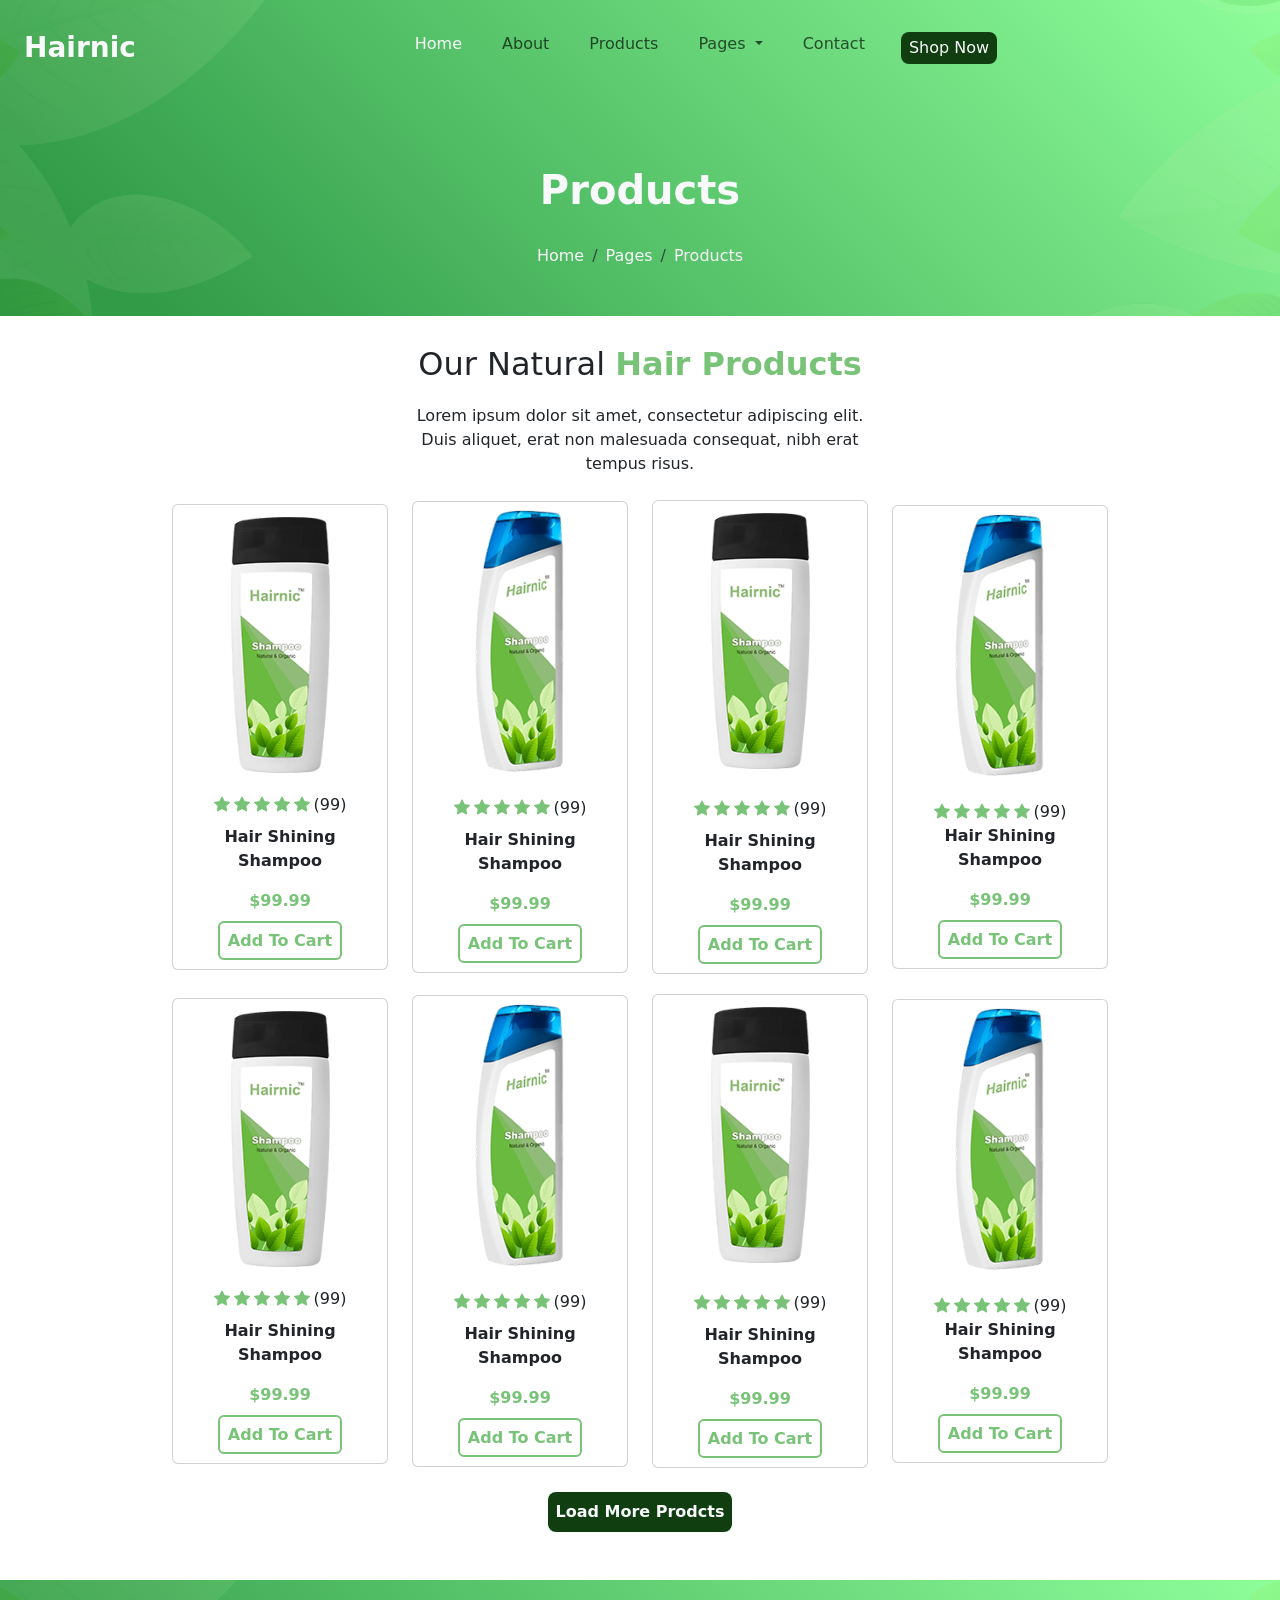
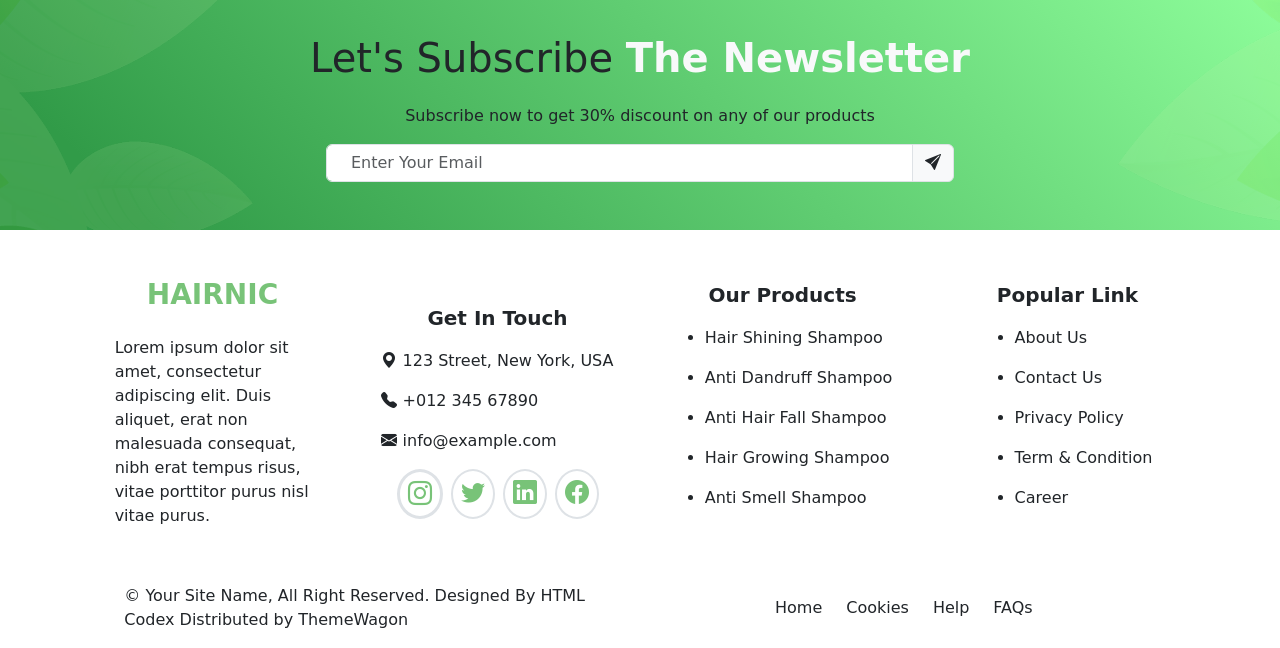
<file: Hairnic خارجی کامل/Products.html>
<!doctype html>
<html lang="en">
  <head>
    <meta charset="utf-8">
    <meta name="viewport" content="width=device-width, initial-scale=1">
    <title>Products</title>
    <link rel="stylesheet" href="style.css">
    <link rel="stylesheet" href="https://cdn.jsdelivr.net/npm/bootstrap-icons@1.11.3/font/bootstrap-icons.min.css">
    <link href="https://cdn.jsdelivr.net/npm/bootstrap@5.3.2/dist/css/bootstrap.min.css" rel="stylesheet" integrity="sha384-T3c6CoIi6uLrA9TneNEoa7RxnatzjcDSCmG1MXxSR1GAsXEV/Dwwykc2MPK8M2HN" crossorigin="anonymous">
  </head>
  <body>
    <!--Header-->
    <div class="w-100 b_g h-auto">
        <div class="w-100 bg_1 h-auto">
          <div class="container-fluid">
                  <!--NAV(LG)-->
        <nav class="navbar navbar-expand-lg bg-body-transparent d-none d-lg-block mb-3">
          <div class="container-fluid d-flex flex-row justify-content-around">
            <a class="navbar-brand text-light fw-bold fs-3 " href="index.html">Hairnic</a>
            <button class="navbar-toggler" type="button" data-bs-toggle="collapse" data-bs-target="#navbarSupportedContent" aria-controls="navbarSupportedContent" aria-expanded="false" aria-label="Toggle navigation">
              <span class="navbar-toggler-icon"></span>
            </button>
            <div class="collapse navbar-collapse d-flex justify-content-center" id="navbarSupportedContent">
              <ul class="navbar-nav  mb-2 mb-lg-0 gap-4 mt-3">
                <li class="nav-item">
                  <a class="nav-link active text-light fw-medium" aria-current="page" href="index.html">Home</a>
                </li>
                <li class="nav-item ">
                  <a class="nav-link fw-medium " href="About.html">
                    <p class="goojeh">About</p></a>
                </li>
                <li class="nav-item">
                  <a class="nav-link fw-medium" href="Products.html">
                    <p class="goojeh">Products</p></a>
                </li>
                <li class="nav-item dropdown">
                  <a class="nav-link dropdown-toggle fw-medium" href="#" role="button" data-bs-toggle="dropdown" aria-expanded="false">
                   Pages
                  </a>
                  <ul class="dropdown-menu">
                    <li><a class="dropdown-item" href="Features.html">Features</a></li>
                    <li><a class="dropdown-item" href="How to use.html">How to use</a></li>
                    <li><a class="dropdown-item" href="Testimonial.html">Testimonial</a></li>
                    <li><a class="dropdown-item" href="BlogArticles.html">Blog Articles</a></li>
                    <li><a class="dropdown-item" href="404Page.html">404 Page</a></li>
                  </ul>
                </li>
                <li class="nav-item ">
                  <a class="nav-link fw-medium " href="Contact.html">
                    <p class="goojeh">Contact</p>
                  </a>
                </li>
                <li class="nav-item   ">
                  <a class="nav-link fw-medium px-1 " href="Contact.html">
                    <p class="bg2 text-light px-2 py-1 rounded-3 hover">Shop Now</p>
                  </a>
                </li>
              </ul>
            </div>
          </div>
        </nav>
        <!--NAV(SM)-->
              <nav class="navbar navbar-expand-lg bg-body-transparent d-lg d-lg-none">
          <div class="container-fluid ">
            <a class="navbar-brand text-light fw-bold fs-3 " href="index.html">Hairnic</a>
            <button class="navbar-toggler" type="button" data-bs-toggle="collapse" data-bs-target="#navbarSupportedContent" aria-controls="navbarSupportedContent" aria-expanded="false" aria-label="Toggle navigation">
              <span class="navbar-toggler-icon"></span>
            </button>
            <div class="collapse navbar-collapse " id="navbarSupportedContent">
              <ul class="navbar-nav me-auto  mb-2 mb-lg-0 ">
                <li class="nav-item">
                  <a class="nav-link active text-light fw-medium" aria-current="page" href="index.html">Home</a>
                </li>
                <li class="nav-item">
                  <a class="nav-link fw-medium" href="About.html">About</a>
                </li>
                <li class="nav-item">
                  <a class="nav-link fw-medium" href="Products.html">Products</a>
                </li>
                <li class="nav-item dropdown">
                  <a class="nav-link dropdown-toggle fw-medium" href="#" role="button" data-bs-toggle="dropdown" aria-expanded="false">
                    Pages
                  </a>
                  <ul class="dropdown-menu">
                    <li><a class="dropdown-item" href="Features.html">Features</a></li>
                    <li><a class="dropdown-item" href="How to use.html">How to use</a></li>
                    <li><a class="dropdown-item" href="Testimonial.html">Testimonial</a></li>
                    <li><a class="dropdown-item" href="BlogArticles.html">Blog Articles</a></li>
                    <li><a class="dropdown-item" href="404Page.html">404 Page</a></li>
                  </ul>
                </li>
                <li class="nav-item">
                  <a class="nav-link fw-medium" href="Contact.html">Contact</a>
                </li>
                <li class="nav-item  ">
                  <a class="nav-link fw-medium" href="Contact.html">Shop Now</a>
                </li>
              </ul>
            </div>
          </div>
        </nav>
          </div>
          <div class="d-flex flex-column justify-content-center align-items-center ">
            <p class="text-light fw-bold mt-5 fs-1 mb-4">Products</p>
            <!--Breadcrumb-->
            <nav aria-label="breadcrumb">
              <ol class="breadcrumb mb-5">
                <li class="breadcrumb-item"><a href="index.html" class="text-decoration-none text-light fw-medium">Home</a></li>
                <li class="breadcrumb-item"><a href="#" class="text-decoration-none text-light fw-medium">Pages</a></li>
                <li class="breadcrumb-item"><a href="Products.html" class="text-decoration-none text-light fw-medium">Products</a></li>
              </ol>
            </nav>
          </div>
        </div>
      </div>
         <!--Main1(Products)-->
      <div class="container-fluid w-75 mb-1">
        <div class="d-flex flex-column justify-content-center align-items-center ">
         <p class="mt-4 mb-3 fs-2 fw-light">Our Natural <span class="fw-bold color1">Hair Products</span></p>
         <p class="text-center w-50 mb-4">Lorem ipsum dolor sit amet, consectetur adipiscing elit. Duis aliquet, erat non malesuada consequat, nibh erat tempus risus.</p>
        </div>
      <div class="row d-flex flex-row justify-content-center align-items-center">
        <div class="col-xl-3 col-lg-6 col-10 d-flex justify-content-center align-items-center mb-3">
          <div class="card d-flex justify-content-center align-items-center hover_Shadow" style="width: 18rem;">
            <img src="img/product-1.png" class="card-img-top w-50 p-1 mt-2 " alt="...">
            <div class="card-body text-center">
              <div class="d-flex flex-row justify-content-center align-items-center gap-1">
                <i class="bi bi-star-fill color1"></i>
                <i class="bi bi-star-fill color1"></i>
                <i class="bi bi-star-fill color1"></i>
                <i class="bi bi-star-fill color1"></i>
                <i class="bi bi-star-fill color1"></i>
                <span>(99)</span>
              </div>
              <p class="card-text fw-bold mt-2">Hair Shining Shampoo</p>
              <p class="card-text fw-bold color1">$99.99</p>
              <a href="Products.html" class="text-decoration-none fw-bold color1 border3 p-2 rounded-2 mb-2 hover3">Add To Cart</a>
            </div>
          </div>
        </div>
        <div class="col-xl-3 col-lg-6 col-10 d-flex justify-content-center align-items-center mb-3 ">
          <div class="card d-flex justify-content-center align-items-center hover_Shadow" style="width: 18rem; ">
            <img src="img/product-2.png" class="card-img-top w-50 p-2" alt="...">
            <div class="card-body text-center">
              <div class="d-flex flex-row justify-content-center align-items-center gap-1">
                <i class="bi bi-star-fill color1"></i>
                <i class="bi bi-star-fill color1"></i>
                <i class="bi bi-star-fill color1"></i>
                <i class="bi bi-star-fill color1"></i>
                <i class="bi bi-star-fill color1"></i>
                <span>(99)</span>
              </div>
              <p class="card-text fw-bold mt-2">Hair Shining Shampoo</p>
              <p class="card-text fw-bold color1 ">$99.99</p>
              <a href="Products.html" class="text-decoration-none fw-bold color1 border3 p-2 rounded-2 hover3">Add To Cart</a>
            </div>
          </div>
        </div>
        <div class="col-xl-3 col-lg-6 col-10 d-flex justify-content-center align-items-center mb-3">
          <div class="card d-flex justify-content-center align-items-center hover_Shadow" style="width: 18rem;">
            <img src="img/product-1.png" class="card-img-top w-50 p-1 mt-2 " alt="...">
            <div class="card-body text-center">
              <div class="d-flex flex-row justify-content-center align-items-center gap-1 mt-2">
                <i class="bi bi-star-fill color1"></i>
                <i class="bi bi-star-fill color1"></i>
                <i class="bi bi-star-fill color1"></i>
                <i class="bi bi-star-fill color1"></i>
                <i class="bi bi-star-fill color1"></i>
                <span>(99)</span>
              </div>
              <p class="card-text fw-bold mt-2">Hair Shining Shampoo</p>
              <p class="card-text fw-bold color1 mt-3">$99.99</p>
              <a href="Products.html" class="text-decoration-none fw-bold color1 border3 p-2 rounded-2  mb-3 hover3">Add To Cart</a>
            </div>
          </div>
        </div>
        <div class="col-xl-3 col-lg-6 col-10 d-flex justify-content-center align-items-center mb-3">
          <div class="card d-flex justify-content-center align-items-center hover_Shadow" style="width: 18rem;">
            <img src="img/product-2.png" class="card-img-top w-50 p-2 " alt="...">
            <div class="card-body text-center">
              <div class="d-flex flex-row justify-content-center align-items-center gap-1">
                <i class="bi bi-star-fill color1"></i>
                <i class="bi bi-star-fill color1"></i>
                <i class="bi bi-star-fill color1"></i>
                <i class="bi bi-star-fill color1"></i>
                <i class="bi bi-star-fill color1"></i>
                <span>(99)</span>
              </div>
              <p class="card-text fw-bold ">Hair Shining Shampoo</p>
              <p class="card-text fw-bold color1">$99.99</p>
              <a href="Products.html" class="text-decoration-none fw-bold color1 border3 p-2 rounded-2 hover3">Add To Cart</a>
            </div>
          </div>
        </div>
      </div>
      </div>
      <div class="container-fluid w-75 mb-2"> 
      <div class="row d-flex flex-row justify-content-center align-items-center">
        <div class="col-xl-3 col-lg-6 col-10 d-flex justify-content-center align-items-center mb-3">
          <div class="card d-flex justify-content-center align-items-center hover_Shadow" style="width: 18rem;">
            <img src="img/product-1.png" class="card-img-top w-50 p-1 mt-2 " alt="...">
            <div class="card-body text-center">
              <div class="d-flex flex-row justify-content-center align-items-center gap-1">
                <i class="bi bi-star-fill color1"></i>
                <i class="bi bi-star-fill color1"></i>
                <i class="bi bi-star-fill color1"></i>
                <i class="bi bi-star-fill color1"></i>
                <i class="bi bi-star-fill color1"></i>
                <span>(99)</span>
              </div>
              <p class="card-text fw-bold mt-2">Hair Shining Shampoo</p>
              <p class="card-text fw-bold color1">$99.99</p>
              <a href="Products.html" class="text-decoration-none fw-bold color1 border3 p-2 rounded-2 mb-2 hover3">Add To Cart</a>
            </div>
          </div>
        </div>
        <div class="col-xl-3 col-lg-6 col-10 d-flex justify-content-center align-items-center mb-3 ">
          <div class="card d-flex justify-content-center align-items-center hover_Shadow" style="width: 18rem; ">
            <img src="img/product-2.png" class="card-img-top w-50 p-2" alt="...">
            <div class="card-body text-center">
              <div class="d-flex flex-row justify-content-center align-items-center gap-1">
                <i class="bi bi-star-fill color1"></i>
                <i class="bi bi-star-fill color1"></i>
                <i class="bi bi-star-fill color1"></i>
                <i class="bi bi-star-fill color1"></i>
                <i class="bi bi-star-fill color1"></i>
                <span>(99)</span>
              </div>
              <p class="card-text fw-bold mt-2">Hair Shining Shampoo</p>
              <p class="card-text fw-bold color1 ">$99.99</p>
              <a href="Products.html" class="text-decoration-none fw-bold color1 border3 p-2 rounded-2 hover3">Add To Cart</a>
            </div>
          </div>
        </div>
        <div class="col-xl-3 col-lg-6 col-10 d-flex justify-content-center align-items-center mb-3">
          <div class="card d-flex justify-content-center align-items-center hover_Shadow" style="width: 18rem;">
            <img src="img/product-1.png" class="card-img-top w-50 p-1 mt-2 " alt="...">
            <div class="card-body text-center">
              <div class="d-flex flex-row justify-content-center align-items-center gap-1 mt-2">
                <i class="bi bi-star-fill color1"></i>
                <i class="bi bi-star-fill color1"></i>
                <i class="bi bi-star-fill color1"></i>
                <i class="bi bi-star-fill color1"></i>
                <i class="bi bi-star-fill color1"></i>
                <span>(99)</span>
              </div>
              <p class="card-text fw-bold mt-2">Hair Shining Shampoo</p>
              <p class="card-text fw-bold color1 mt-3">$99.99</p>
              <a href="Products.html" class="text-decoration-none fw-bold color1 border3 p-2 rounded-2  mb-3 hover3">Add To Cart</a>
            </div>
          </div>
        </div>
        <div class="col-xl-3 col-lg-6 col-10 d-flex justify-content-center align-items-center mb-3">
          <div class="card d-flex justify-content-center align-items-center hover_Shadow" style="width: 18rem;">
            <img src="img/product-2.png" class="card-img-top w-50 p-2 " alt="...">
            <div class="card-body text-center">
              <div class="d-flex flex-row justify-content-center align-items-center gap-1">
                <i class="bi bi-star-fill color1"></i>
                <i class="bi bi-star-fill color1"></i>
                <i class="bi bi-star-fill color1"></i>
                <i class="bi bi-star-fill color1"></i>
                <i class="bi bi-star-fill color1"></i>
                <span>(99)</span>
              </div>
              <p class="card-text fw-bold ">Hair Shining Shampoo</p>
              <p class="card-text fw-bold color1">$99.99</p>
              <a href="Products.html" class="text-decoration-none fw-bold color1 border3 p-2 rounded-2 hover3">Add To Cart</a>
            </div>
          </div>
        </div>
      </div>
      </div>
      <div class="d-flex justify-content-center align-items-center mb-5">
        <a href="#" class="text-decoration-none text-light bg2 p-2 rounded-3 fw-bold">Load More Prodcts</a>
      </div>
          <!--Main2(Newsteller)-->
          <div class="w-100 b_g h-auto mb-4">
            <div class="w-100 bg_1 h-auto ">
              <div class="container-fluid">
                <div class="d-flex flex-column justify-content-center align-items-center">
                 <p class="mt-5 text-dark fs-1 fw-light">Let's Subscribe <span class="fw-bold text-light">The Newsletter</span></p>
                 <p class="text-dark ">Subscribe now to get 30% discount on any of our products</p>
                 <div class="input-group mb-3 w-50 mb-5">
                  <input type="text" class="form-control px-4" aria-label="Amount (to the nearest dollar)" placeholder="Enter Your Email">
                  <span class="input-group-text bg-light">
                    <i class="bi bi-send-fill"></i>
                  </span>
                </div>
                </div>
              </div>
            </div>
          </div>
          <!--Footer-->
          <div class="w-100 container fluid mt-5">
            <div class="d-flex justify-content-center flex-column align-items-center">
            <div class="row d-flex flex-row justify-content-center  align-items-center mb-4">
            <div class="col-lg-6 col-xl-3 col-10 d-flex flex-column d-flex justify-content-center align-items-center mb-3">
            <h3><a href="#" class="color1 text-decoration-none fw-bold">HAIRNIC</a></h3>
            <p class="w-75 mt-3">Lorem ipsum dolor sit amet, consectetur adipiscing elit. Duis aliquet, erat non malesuada consequat, nibh erat tempus risus, vitae porttitor purus nisl vitae purus.</p>
            </div>
            <div class="col-lg-6 col-xl-3 col-10 d-flex justify-content-center align-items-center flex-column mb-3">
              <p class="text-dart fw-bold fs-5">Get In Touch</p>
              <ul class="list-unstyled ">
                <li><i class="bi bi-geo-alt-fill"></i> 123 Street, New York, USA</li>
                <li class="mt-3"><i class="bi bi-telephone-fill "></i> +012 345 67890</li>
                <li class="mt-3"><i class="bi bi-envelope-fill"></i>  info@example.com</li>
              </ul>
              <div class="d-flex flex-row gap-2">
                <i class="bi bi-instagram color1 fs-4 border border-3 rounded-circle px-2 py-1 border3"></i>
                <i class="bi bi-twitter color1 fs-4 border border-2 rounded-circle px-2 py-1 border3"></i>
                <i class="bi bi-linkedin color1 fs-4 border border-2 rounded-circle px-2 py-1 border3"></i>
                <i class="bi bi-facebook color1 fs-4 border border-2 rounded-circle px-2 py-1 border3"></i>
              </div>
            </div>
            <div class="col-lg-6 col-xl-3 col-10 mb-3 d-flex justify-content-center align-items-center flex-column">
              <p class="text-dart fw-bold fs-5">Our Products</p>
              <ul class="">
                <li class="hoverColor "><a href="#" class=" text-decoration-none text-dark ">
                  <p class="hoverColor">Hair Shining Shampoo</p></a></li>
                <li class="mt-2 hoverColor"><a href="#" class=" text-decoration-none text-dark ">
                  <p class="hoverColor">Anti Dandruff Shampoo</p></a></li>
                <li class="mt-2 hoverColor"><a href="#" class=" text-decoration-none text-dark ">
                  <p class="hoverColor">Anti Hair Fall Shampoo</p></a></li>
                <li class="mt-2 hoverColor"><a href="#" class=" text-decoration-none text-dark ">
                  <p class="hoverColor">Hair Growing Shampoo</p></a></li>
                <li class="mt-2 hoverColor"><a href="#" class=" text-decoration-none text-dark ">
                  <p class="hoverColor">Anti Smell Shampoo</p></a></li>
              </ul>
            </div>
            <div class="col-lg-6 col-xl-3 col-10 mb-3 d-flex justify-content-center align-items-center flex-column">
              <p class="text-dart fw-bold fs-5">Popular Link</p>
              <ul class="">
                <li class="hoverColor "><a href="#" class=" text-decoration-none text-dark ">
                  <p class="hoverColor">About Us</p></a></li>
                <li class="mt-2 hoverColor"><a href="#" class=" text-decoration-none text-dark ">
                  <p class="hoverColor">Contact Us</p></a></li>
                <li class="mt-2 hoverColor"><a href="#" class=" text-decoration-none text-dark ">
                  <p class="hoverColor">Privacy Policy</p></a></li>
                <li class="mt-2 hoverColor"><a href="#" class=" text-decoration-none text-dark ">
                  <p class="hoverColor">Term & Condition</p></a></li>
                <li class="mt-2 hoverColor"><a href="#" class=" text-decoration-none text-dark ">
                  <p class="hoverColor">Career</p></a></li>
              </ul>
            </div>
            </div>
            <div class="row d-flex flex-row justify-content-center  align-items-center ">
              <div class="col-lg-6 col-10">
                <p class="hoverColor">© Your Site Name, All Right Reserved. Designed By HTML Codex Distributed by ThemeWagon</p>
              </div>
              <div class="col-lg-6 col-10 d-flex flex-row justify-content-center align-items-center gap-4">
                <a href="#"class="text-decoration-none text-dark"><p class="hoverColor">Home</p></a>
                <a href="#"class="text-decoration-none text-dark"><p class="hoverColor">Cookies</p></a>
                <a href="#"class="text-decoration-none text-dark"><p class="hoverColor">Help</p></a>
                <a href="#"class="text-decoration-none text-dark"><p class="hoverColor">FAQs</p></a>
              </div>
            </div>
            </div>
          </div>
    <script src="https://cdn.jsdelivr.net/npm/bootstrap@5.3.2/dist/js/bootstrap.bundle.min.js" integrity="sha384-C6RzsynM9kWDrMNeT87bh95OGNyZPhcTNXj1NW7RuBCsyN/o0jlpcV8Qyq46cDfL" crossorigin="anonymous"></script>
  </body>
</html>
</file>
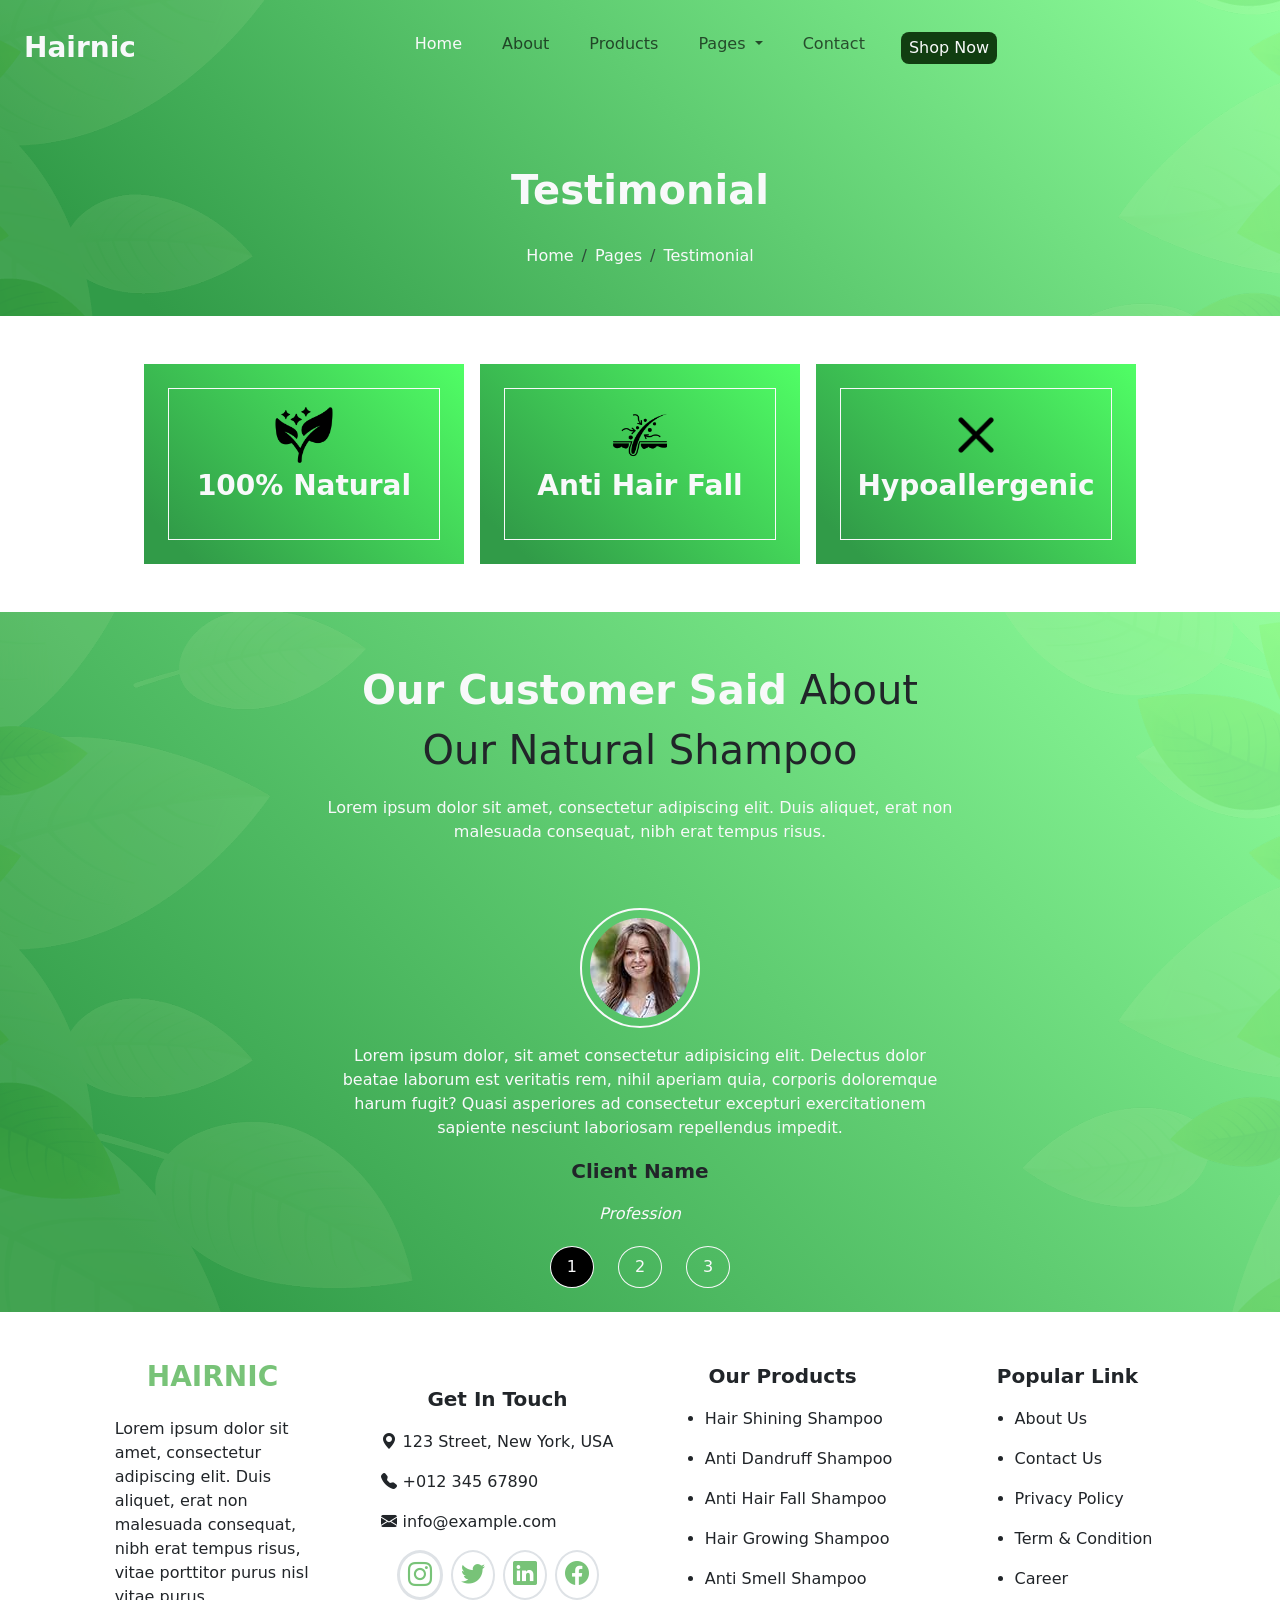
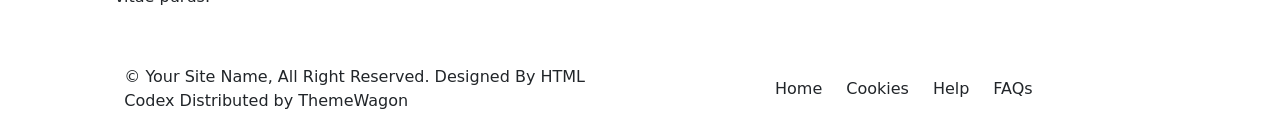
<file: Hairnic خارجی کامل/Testimonial.html>
<!doctype html>
<html lang="en">
  <head>
    <meta charset="utf-8">
    <meta name="viewport" content="width=device-width, initial-scale=1">
    <title>Testimonial</title>
    <link rel="stylesheet" href="style.css">
    <link rel="stylesheet" href="https://cdn.jsdelivr.net/npm/bootstrap-icons@1.11.3/font/bootstrap-icons.min.css">
    <link href="https://cdn.jsdelivr.net/npm/bootstrap@5.3.2/dist/css/bootstrap.min.css" rel="stylesheet" integrity="sha384-T3c6CoIi6uLrA9TneNEoa7RxnatzjcDSCmG1MXxSR1GAsXEV/Dwwykc2MPK8M2HN" crossorigin="anonymous">
  </head>
  <body>
    <!--Header-->
    <div class="w-100 b_g h-auto">
        <div class="w-100 bg_1 h-auto">
          <div class="container-fluid">
                  <!--NAV(LG)-->
        <nav class="navbar navbar-expand-lg bg-body-transparent d-none d-lg-block mb-3">
          <div class="container-fluid d-flex flex-row justify-content-around">
            <a class="navbar-brand text-light fw-bold fs-3 " href="index.html">Hairnic</a>
            <button class="navbar-toggler" type="button" data-bs-toggle="collapse" data-bs-target="#navbarSupportedContent" aria-controls="navbarSupportedContent" aria-expanded="false" aria-label="Toggle navigation">
              <span class="navbar-toggler-icon"></span>
            </button>
            <div class="collapse navbar-collapse d-flex justify-content-center" id="navbarSupportedContent">
              <ul class="navbar-nav  mb-2 mb-lg-0 gap-4 mt-3">
                <li class="nav-item">
                  <a class="nav-link active text-light fw-medium" aria-current="page" href="index.html">Home</a>
                </li>
                <li class="nav-item ">
                  <a class="nav-link fw-medium " href="About.html">
                    <p class="goojeh">About</p></a>
                </li>
                <li class="nav-item">
                  <a class="nav-link fw-medium" href="Products.html">
                    <p class="goojeh">Products</p></a>
                </li>
                <li class="nav-item dropdown">
                  <a class="nav-link dropdown-toggle fw-medium" href="#" role="button" data-bs-toggle="dropdown" aria-expanded="false">
                   Pages
                  </a>
                  <ul class="dropdown-menu">
                    <li><a class="dropdown-item" href="Features.html">Features</a></li>
                    <li><a class="dropdown-item" href="How to use.html">How to use</a></li>
                    <li><a class="dropdown-item" href="Testimonial.html">Testimonial</a></li>
                    <li><a class="dropdown-item" href="BlogArticles.html">Blog Articles</a></li>
                    <li><a class="dropdown-item" href="404Page.html">404 Page</a></li>
                  </ul>
                </li>
                <li class="nav-item ">
                  <a class="nav-link fw-medium " href="Contact.html">
                    <p class="goojeh">Contact</p>
                  </a>
                </li>
                <li class="nav-item   ">
                  <a class="nav-link fw-medium px-1 " href="Contact.html">
                    <p class="bg2 text-light px-2 py-1 rounded-3 hover">Shop Now</p>
                  </a>
                </li>
              </ul>
            </div>
          </div>
        </nav>
        <!--NAV(SM)-->
              <nav class="navbar navbar-expand-lg bg-body-transparent d-lg d-lg-none">
          <div class="container-fluid ">
            <a class="navbar-brand text-light fw-bold fs-3 " href="index.html">Hairnic</a>
            <button class="navbar-toggler" type="button" data-bs-toggle="collapse" data-bs-target="#navbarSupportedContent" aria-controls="navbarSupportedContent" aria-expanded="false" aria-label="Toggle navigation">
              <span class="navbar-toggler-icon"></span>
            </button>
            <div class="collapse navbar-collapse " id="navbarSupportedContent">
              <ul class="navbar-nav me-auto  mb-2 mb-lg-0 ">
                <li class="nav-item">
                  <a class="nav-link active text-light fw-medium" aria-current="page" href="index.html">Home</a>
                </li>
                <li class="nav-item">
                  <a class="nav-link fw-medium" href="About.html">About</a>
                </li>
                <li class="nav-item">
                  <a class="nav-link fw-medium" href="Products.html">Products</a>
                </li>
                <li class="nav-item dropdown">
                  <a class="nav-link dropdown-toggle fw-medium" href="#" role="button" data-bs-toggle="dropdown" aria-expanded="false">
                    Pages
                  </a>
                  <ul class="dropdown-menu">
                    <li><a class="dropdown-item" href="Features.html">Features</a></li>
                    <li><a class="dropdown-item" href="How to use.html">How to use</a></li>
                    <li><a class="dropdown-item" href="Testimonial.html">Testimonial</a></li>
                    <li><a class="dropdown-item" href="BlogArticles.html">Blog Articles</a></li>
                    <li><a class="dropdown-item" href="404Page.html">404 Page</a></li>
                  </ul>
                </li>
                <li class="nav-item">
                  <a class="nav-link fw-medium" href="Contact.html">Contact</a>
                </li>
                <li class="nav-item  ">
                  <a class="nav-link fw-medium" href="Contact.html">Shop Now</a>
                </li>
              </ul>
            </div>
          </div>
        </nav>
          </div>
          <div class="d-flex flex-column justify-content-center align-items-center ">
            <p class="text-light fw-bold mt-5 fs-1 mb-4">Testimonial</p>
            <!--Breadcrumb-->
            <nav aria-label="breadcrumb">
              <ol class="breadcrumb mb-5">
                <li class="breadcrumb-item"><a href="index.html" class="text-decoration-none text-light fw-medium">Home</a></li>
                <li class="breadcrumb-item"><a href="#" class="text-decoration-none text-light fw-medium">Pages</a></li>
                <li class="breadcrumb-item"><a href="Testimonial.html" class="text-decoration-none text-light fw-medium">Testimonial</a></li>
              </ol>
            </nav>
          </div>
        </div>
      </div>
      <!--MAIN-->
    <!--Main1(Info & Advantages)-->
    <div class="container-fluid bg-transparent mt-5 mb-5">
        <div class="row d-flex flex-row-reverse justify-content-center gap-3">
        <div class="col-lg-3 col-9 bg-pattern p-4">
        <div class="d-flex flex-column justify-content-center text-center align-items-center p-3 fs-3 border border-light">
          <img src="img/close.png" alt="" class="w-25">
          <p class="text-light fw-bold">Hypoallergenic</p>
        </div>
        </div>
        <div class="col-lg-3 col-9 bg-pattern p-4">
          <div class="d-flex flex-column justify-content-center text-center align-items-center p-3 fs-3 border border-light">
            <img src="img/anti-hair.png" alt="" class="w-25">
            <p class="text-light fw-bold">Anti Hair Fall</p>
          </div>
          </div>
          <div class="col-lg-3 col-9 bg-pattern p-4">
            <div class="d-flex flex-column justify-content-center align-items-center text-center p-3 fs-3 border border-light">
              <img src="img/fresh.png" alt="" class="w-25">
              <p class="text-light fw-bold">100% Natural</p>
            </div>
            </div>
        </div>
        </div>
         <!--Main2(Costumer)-->
      <div class="w-100 b_g h-auto">
        <div class="w-100 bg_1 h-auto mb-4">
          <div class="container-fluid">
            <div class="d-flex flex-column justify-content-center align-items-center">
             <p class="mt-5 text-dark fs-1 fw-light text-center w-50"><span class="text-light fw-bold">Our Customer Said</span> About Our Natural Shampoo</p>
             <p class="text-light w-50 text-center d-none d-lg-block">Lorem ipsum dolor sit amet, consectetur adipiscing elit. Duis aliquet, erat non malesuada consequat, nibh erat tempus risus.</p>
             <p class="text-light w-75 text-center d-block d-lg-none">Lorem ipsum dolor sit amet, consectetur adipiscing elit. Duis aliquet, erat non malesuada consequat, nibh erat tempus risus.</p>
            </div>
              <div class="d-flex flex-column justify-content-center align-items-center mt-5">
                <div class=" border border-2 border-light rounded-circle">
                  <img src="img/testimonial-1.jpg" alt="" class="rounded-circle p-2 position-relative photo">
                  </div>
                  <p class="text-center text-light w-50 mt-3 d-none d-lg-block info position-relative">Lorem ipsum dolor, sit amet consectetur adipisicing elit. Delectus dolor beatae laborum est veritatis rem, nihil aperiam quia, corporis doloremque harum fugit? Quasi asperiores ad consectetur excepturi exercitationem sapiente nesciunt laboriosam repellendus impedit.</p>
                  <p class="text-center text-light w-75 mt-3 d-block d-lg-none info position-relative">Lorem ipsum dolor, sit amet consectetur adipisicing elit. Delectus dolor beatae laborum est veritatis rem, nihil aperiam quia, corporis doloremque harum fugit? Quasi asperiores ad consectetur excepturi exercitationem sapiente nesciunt laboriosam repellendus impedit.</p>
                  <p class="text-dark fw-bold fs-5">Client Name</p>
                  <p class="text-light "><i>Profession</i></p>
                 <div class="d-flex flex-row justify-content-center align-items-center gap-4 mb-4">
                 <div>
                  <a class=" btn num1 text-decoration-none text-light px-3 py-2 d-flex justify-content-center align-items-center mt-1 border border-1 border-light rounded-circle">1</a>
                </div>
                 <div>
                  <a class="btn num2 text-decoration-none text-light px-3 py-2 d-flex justify-content-center align-items-center mt-1 border border-1 border-light rounded-circle">2</a>
                </div>
                 <div>
                  <a class=" btn num3 text-decoration-none text-light px-3 py-2 d-flex justify-content-center align-items-center mt-1 border border-1 border-light rounded-circle">3</a>
                </div>
                 </div>
                </div>
                
              </div>
          </div>
        </div>
        <!--Footer-->
       <div class="w-100 container fluid mt-5">
        <div class="d-flex justify-content-center flex-column align-items-center">
        <div class="row d-flex flex-row justify-content-center  align-items-center mb-4">
        <div class="col-lg-6 col-xl-3 col-10 d-flex flex-column d-flex justify-content-center align-items-center mb-3">
        <h3><a href="#" class="color1 text-decoration-none fw-bold">HAIRNIC</a></h3>
        <p class="w-75 mt-3">Lorem ipsum dolor sit amet, consectetur adipiscing elit. Duis aliquet, erat non malesuada consequat, nibh erat tempus risus, vitae porttitor purus nisl vitae purus.</p>
        </div>
        <div class="col-lg-6 col-xl-3 col-10 d-flex justify-content-center align-items-center flex-column mb-3">
          <p class="text-dart fw-bold fs-5">Get In Touch</p>
          <ul class="list-unstyled ">
            <li><i class="bi bi-geo-alt-fill"></i> 123 Street, New York, USA</li>
            <li class="mt-3"><i class="bi bi-telephone-fill "></i> +012 345 67890</li>
            <li class="mt-3"><i class="bi bi-envelope-fill"></i>  info@example.com</li>
          </ul>
          <div class="d-flex flex-row gap-2">
            <i class="bi bi-instagram color1 fs-4 border border-3 rounded-circle px-2 py-1 border3"></i>
            <i class="bi bi-twitter color1 fs-4 border border-2 rounded-circle px-2 py-1 border3"></i>
            <i class="bi bi-linkedin color1 fs-4 border border-2 rounded-circle px-2 py-1 border3"></i>
            <i class="bi bi-facebook color1 fs-4 border border-2 rounded-circle px-2 py-1 border3"></i>
          </div>
        </div>
        <div class="col-lg-6 col-xl-3 col-10 mb-3 d-flex justify-content-center align-items-center flex-column">
          <p class="text-dart fw-bold fs-5">Our Products</p>
          <ul class="">
            <li class="hoverColor "><a href="#" class=" text-decoration-none text-dark ">
              <p class="hoverColor">Hair Shining Shampoo</p></a></li>
            <li class="mt-2 hoverColor"><a href="#" class=" text-decoration-none text-dark ">
              <p class="hoverColor">Anti Dandruff Shampoo</p></a></li>
            <li class="mt-2 hoverColor"><a href="#" class=" text-decoration-none text-dark ">
              <p class="hoverColor">Anti Hair Fall Shampoo</p></a></li>
            <li class="mt-2 hoverColor"><a href="#" class=" text-decoration-none text-dark ">
              <p class="hoverColor">Hair Growing Shampoo</p></a></li>
            <li class="mt-2 hoverColor"><a href="#" class=" text-decoration-none text-dark ">
              <p class="hoverColor">Anti Smell Shampoo</p></a></li>
          </ul>
        </div>
        <div class="col-lg-6 col-xl-3 col-10 mb-3 d-flex justify-content-center align-items-center flex-column">
          <p class="text-dart fw-bold fs-5">Popular Link</p>
          <ul class="">
            <li class="hoverColor "><a href="#" class=" text-decoration-none text-dark ">
              <p class="hoverColor">About Us</p></a></li>
            <li class="mt-2 hoverColor"><a href="#" class=" text-decoration-none text-dark ">
              <p class="hoverColor">Contact Us</p></a></li>
            <li class="mt-2 hoverColor"><a href="#" class=" text-decoration-none text-dark ">
              <p class="hoverColor">Privacy Policy</p></a></li>
            <li class="mt-2 hoverColor"><a href="#" class=" text-decoration-none text-dark ">
              <p class="hoverColor">Term & Condition</p></a></li>
            <li class="mt-2 hoverColor"><a href="#" class=" text-decoration-none text-dark ">
              <p class="hoverColor">Career</p></a></li>
          </ul>
        </div>
        </div>
        <div class="row d-flex flex-row justify-content-center  align-items-center ">
          <div class="col-lg-6 col-10">
            <p class="hoverColor">© Your Site Name, All Right Reserved. Designed By HTML Codex Distributed by ThemeWagon</p>
          </div>
          <div class="col-lg-6 col-10 d-flex flex-row justify-content-center align-items-center gap-4">
            <a href="#"class="text-decoration-none text-dark"><p class="hoverColor">Home</p></a>
            <a href="#"class="text-decoration-none text-dark"><p class="hoverColor">Cookies</p></a>
            <a href="#"class="text-decoration-none text-dark"><p class="hoverColor">Help</p></a>
            <a href="#"class="text-decoration-none text-dark"><p class="hoverColor">FAQs</p></a>
          </div>
        </div>
        </div>
      </div>
    <script src="https://cdn.jsdelivr.net/npm/bootstrap@5.3.2/dist/js/bootstrap.bundle.min.js" integrity="sha384-C6RzsynM9kWDrMNeT87bh95OGNyZPhcTNXj1NW7RuBCsyN/o0jlpcV8Qyq46cDfL" crossorigin="anonymous"></script>
    <script>
        <!--costumerSlider-->
      var photoCostumer=document.querySelector(".photo");
      var info = document.querySelector(".info");
      var num1=document.querySelector(".num1");
      var num2=document.querySelector(".num2");
      var num3=document.querySelector(".num3");
      num1.style.backgroundColor="black";
      num1.addEventListener("click",function(){
        photoCostumer.setAttribute("src","img/testimonial-1.jpg");
        info.innerHTML="Lorem ipsum dolor, sit amet consectetur adipisicing elit. Delectus dolor beatae laborum est veritatis rem, nihil aperiam quia, corporis doloremque harum fugit? Quasi asperiores ad consectetur excepturi exercitationem sapiente nesciunt laboriosam repellendus impedit. "
        num1.style.backgroundColor="black";
        num3.style.backgroundColor="transparent";
        num2.style.backgroundColor="transparent";
      })
      num2.addEventListener("click",function(){
        photoCostumer.setAttribute("src","img/testimonial-2.jpg");
        info.innerHTML="Lorem ipsum dolor, sit amet consectetur adipisicing elit. Delectus dolor beatae laborum est veritatis rem, nihil aperiam quia, corporis doloremque harum fugit? Quasi asperiores ad consectetur excepturi exercitationem sapiente nesciunt laboriosam repellendus impedit. Mollitia ex   "
        num1.style.backgroundColor="transparent";
        num3.style.backgroundColor="transparent";
        num2.style.backgroundColor="black";
      })
      num3.addEventListener("click",function(){
        photoCostumer.setAttribute("src","img/testimonial-3.jpg");
        info.innerHTML="Lorem ipsum dolor, sit amet consectetur adipisicing elit. Delectus dolor beatae laborum est veritatis rem, nihil aperiam quia, corporis doloremque harum fugit? Quasi asperiores ad consectetur excepturi exercitationem sapiente nesciunt laboriosam repellendus impedit. Mollitia ex obcaecati amet "
        num2.style.backgroundColor="transparent";
        num1.style.backgroundColor="transparent";
        num3.style.backgroundColor="black";
      })
    </script>
</body>
</html>
</file>
<file: Hairnic خارجی کامل/style.css>
*{
    margin: 0;
    padding: 0;
    box-sizing: border-box;
}
.bg{
    background: rgb(80, 204, 107);
    background: linear-gradient(45deg, rgb(49, 155, 72) 10%, rgba(142,254,155,1) 100%);
    height: 100vh;
}
.b_g{
    background: rgb(80, 204, 107);
    background: linear-gradient(45deg, rgb(49, 155, 72) 10%, rgba(142,254,155,1) 100%);
    height: 90vh;
}
.bg_1{
    background-image: url("img/bg.png");
    z-index: 2;
    color: rgb(76, 182, 76);
    width: 100vw;
    background-position: center;
    height: 90vh;
}
.bg-pattern{
    background: rgb(80, 204, 107);
    background: linear-gradient(45deg, rgb(49, 155, 72) 10%, rgb(80, 254, 101) 100%);
}
.bg1{
    background-image: url("img/bg.png");
    z-index: 2;
    color: rgb(76, 182, 76);
    width: 100vw;
    background-position: center;
    height: 100vh;
}
.bg2{
    background-color: rgb(17, 62, 17) ;
    
}
.border1{
    border: 2px solid rgb(17, 62, 17) ;
}
.border2{
    border:1px solid rgb(230, 230, 230);
}
.border3{
    border : 2px solid  rgb(120, 195, 120);
}
.color{
    color: rgb(17, 62, 17) ;
}
.color1{
    color: rgb(120, 195, 120);
}
.font{
    font-size: 70px;
}
:hover.goojeh{
    color:#fff;
}
:hover.hover2{
    background-color:rgb(17, 62, 17) ;
    color: #fff;
}
:hover.hover{
    opacity: 0.8;
}
:hover.hover3{
    background-color: rgb(120, 195, 120);
    color:#fff;
}
:hover.hover_Shadow{
    box-shadow: 1px 3px 7px 2px rgb(184, 184, 184);
}
:hover.hoverColor{
    color:rgb(120, 195, 120);
}
</file>
